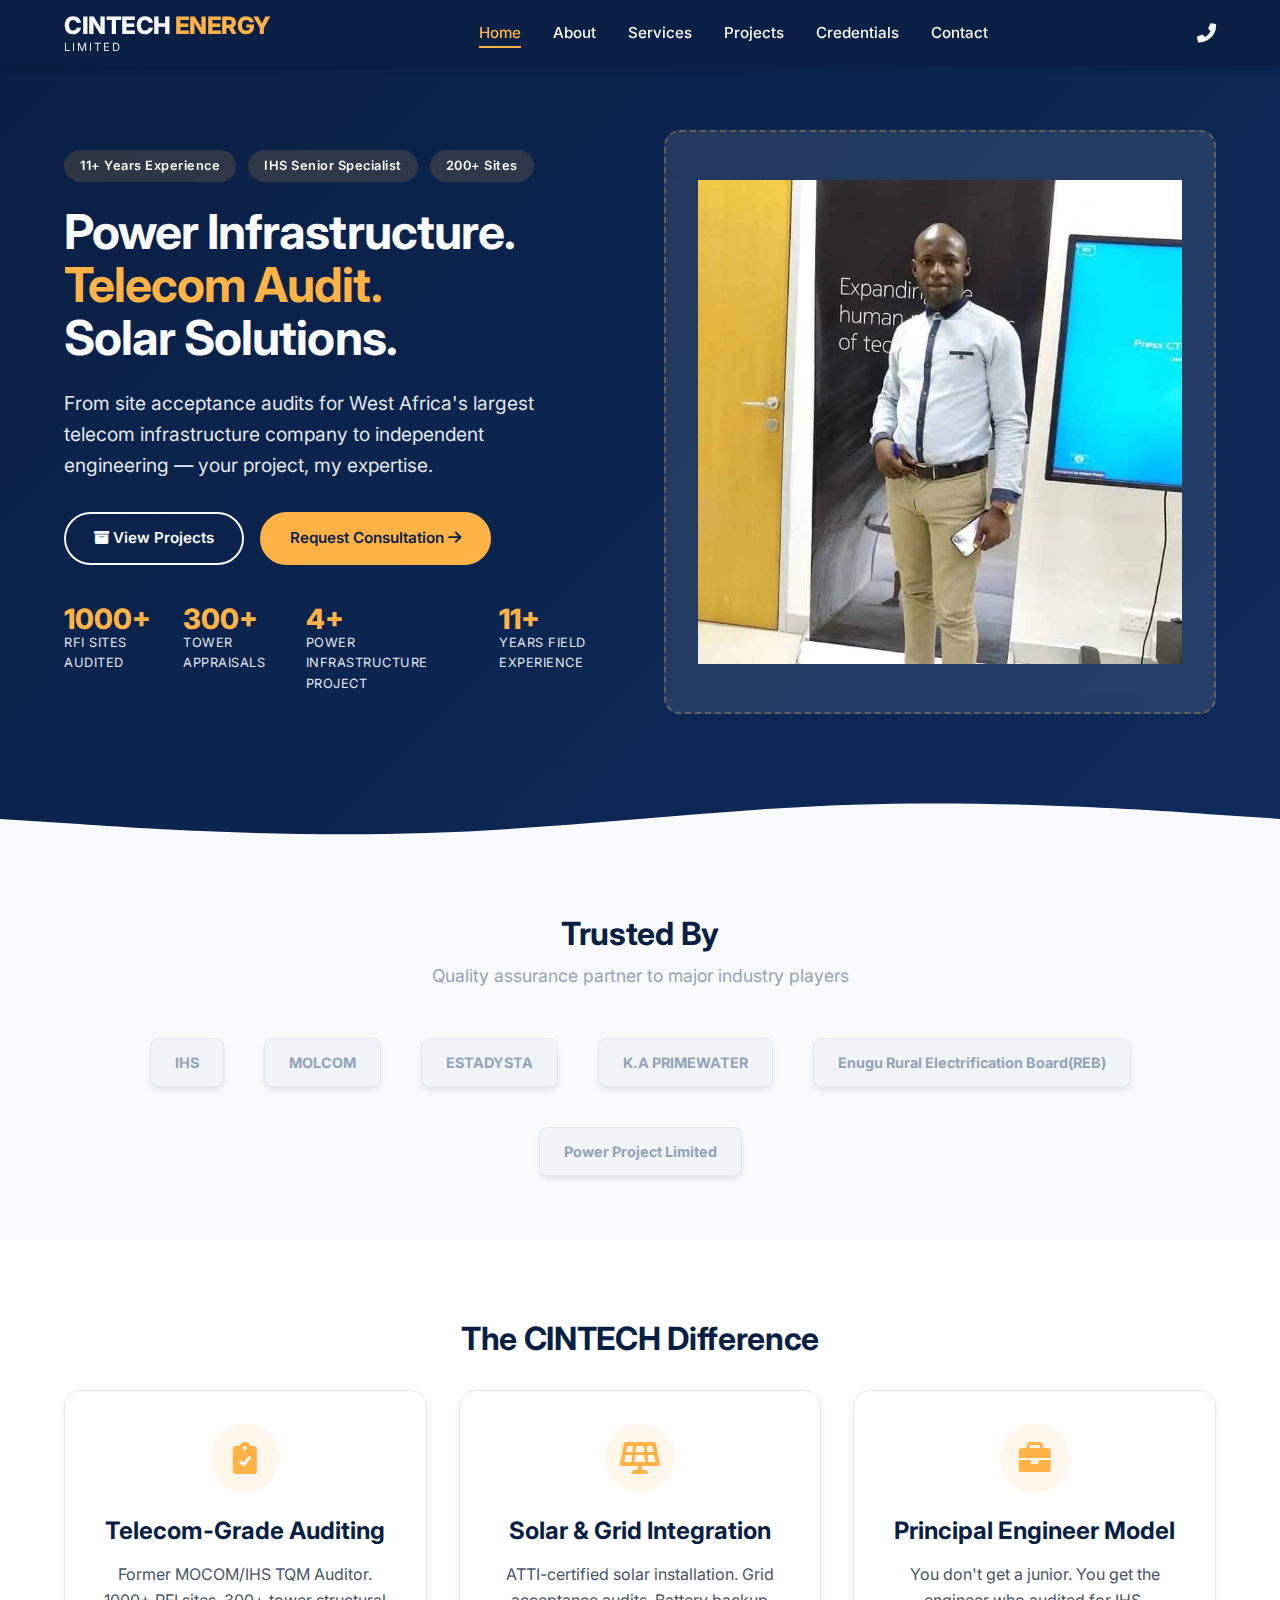
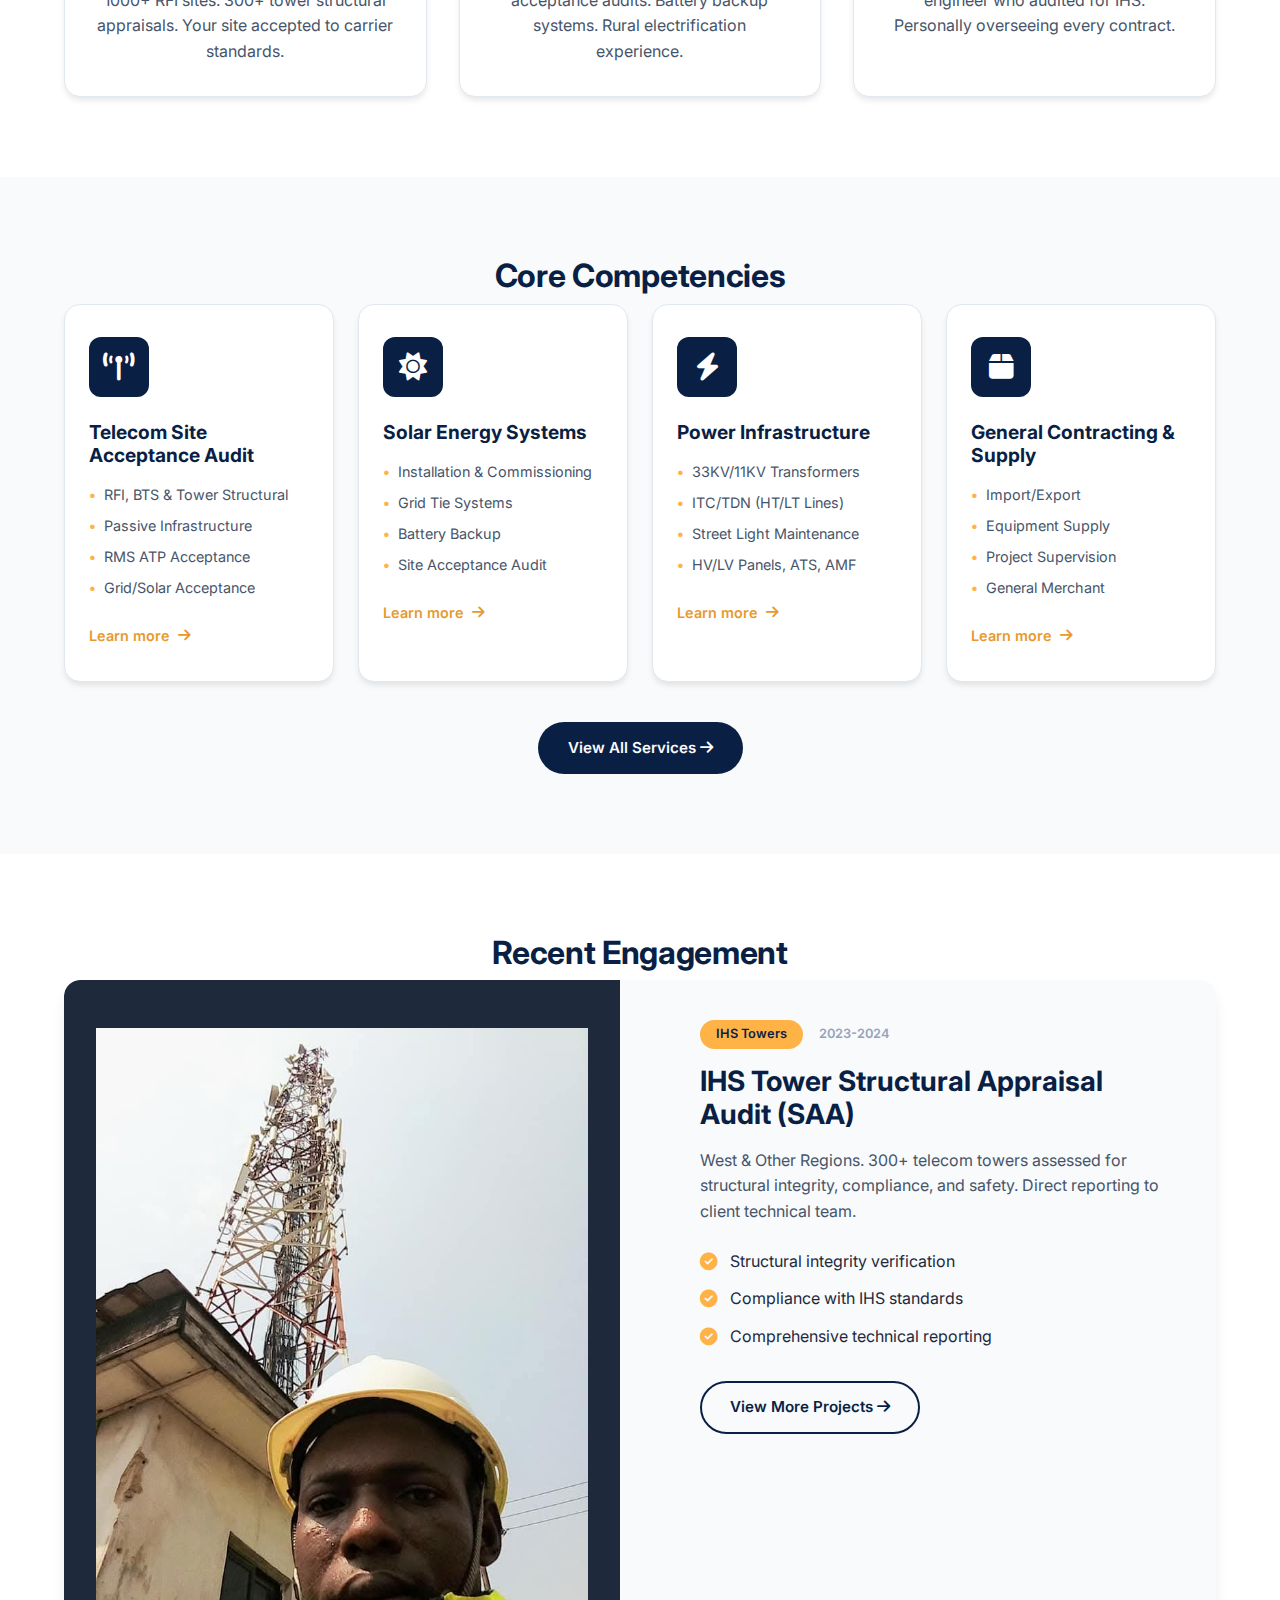
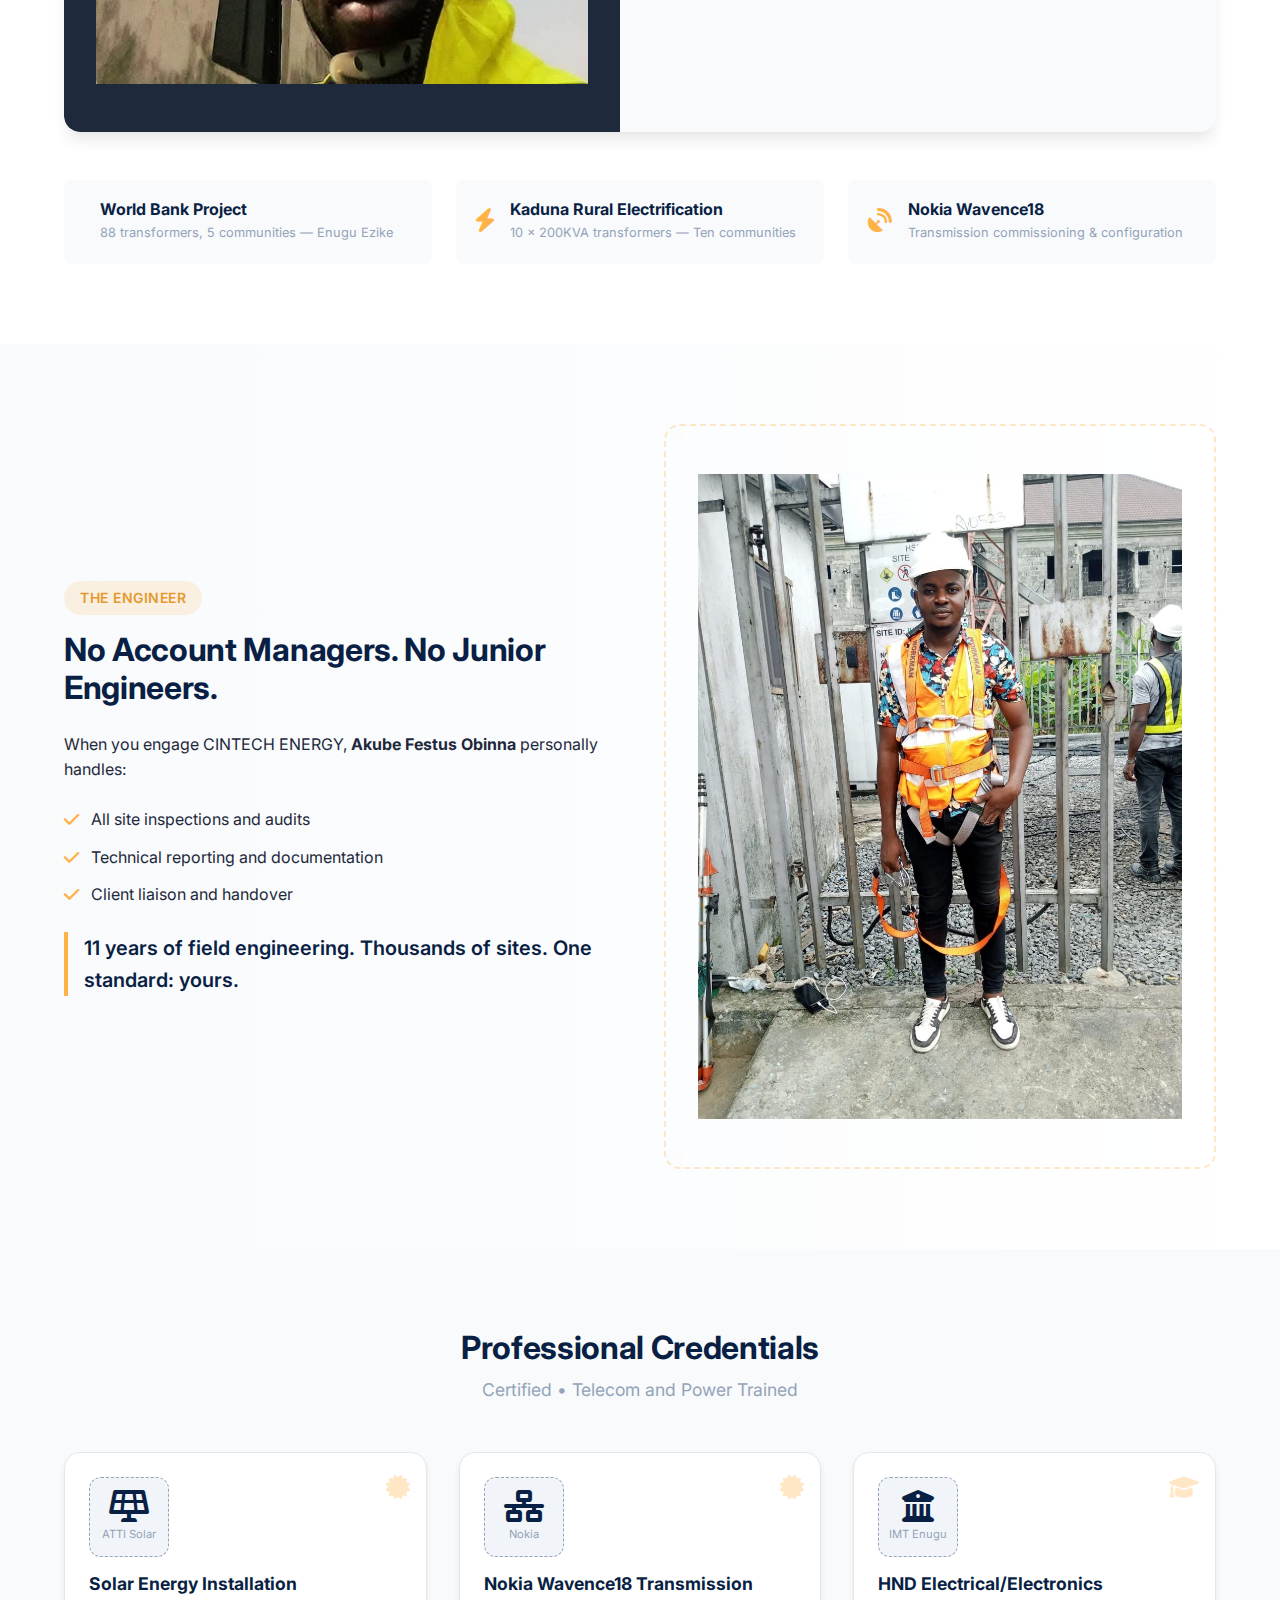
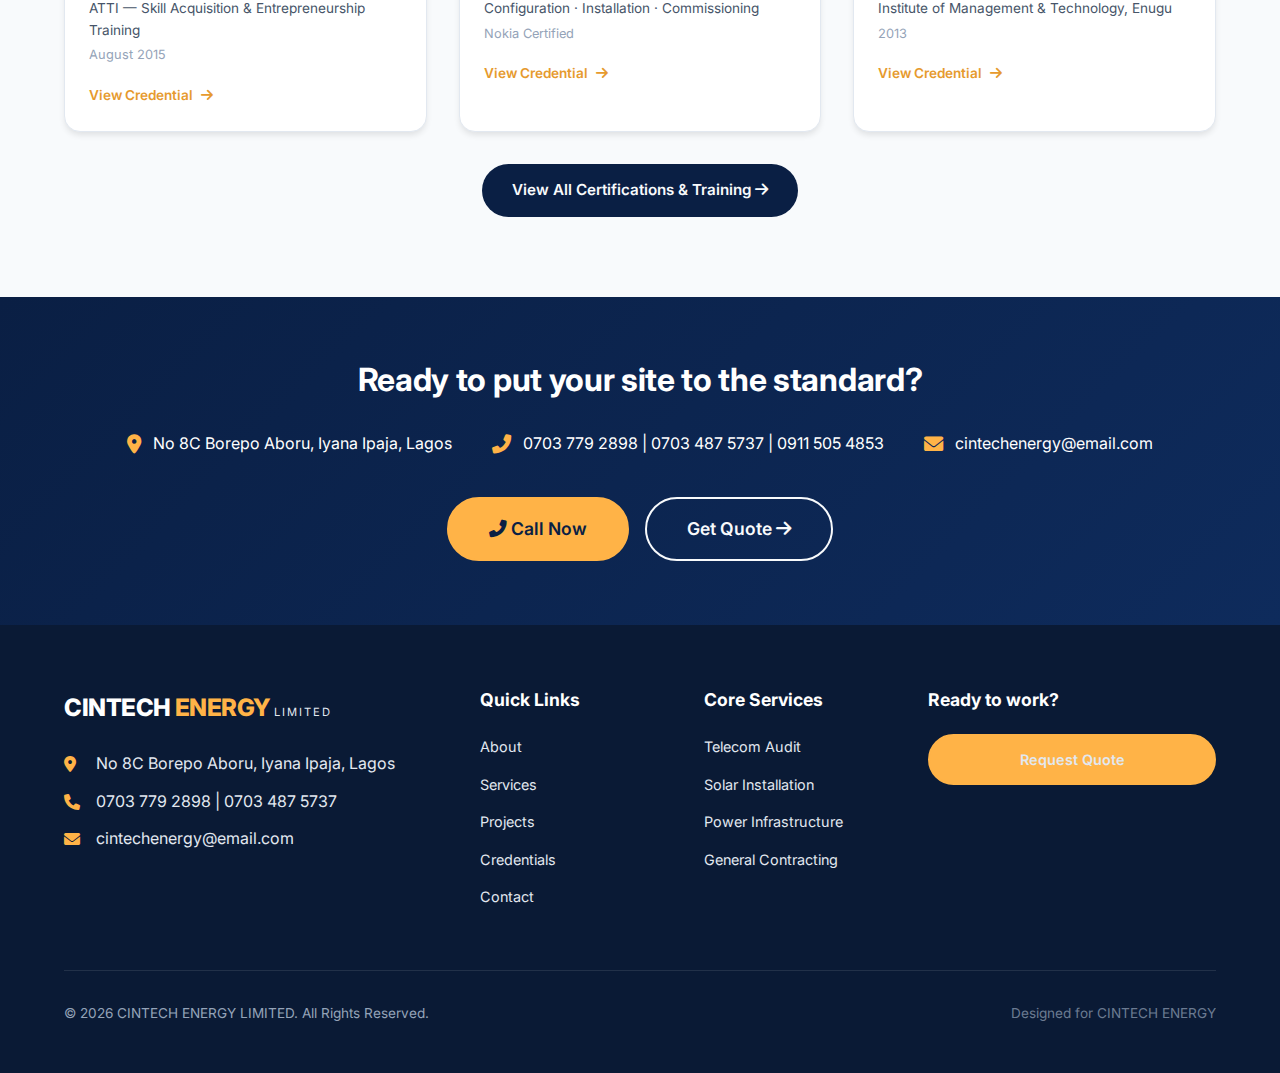
<file: index.html>
<!-- index.html -->
<!DOCTYPE html>
<html lang="en">

<head>
    <meta charset="UTF-8">
    <meta name="viewport" content="width=device-width, initial-scale=1.0, maximum-scale=5.0, user-scalable=yes">
    <title>CINTECH ENERGY LIMITED | Power Infrastructure & Telecom Audit</title>
    <meta name="description"
        content="Professional engineering services: Telecom site acceptance audit, solar installation, power infrastructure, and general contracting. Lagos-based, 8+ years experience, 3000+ sites audited.">
    <!-- CSS -->
    <link rel="stylesheet" href="css/style.css">
    <!-- Google Fonts -->
    <link href="https://fonts.googleapis.com/css2?family=Inter:wght@400;500;600;700;800&display=swap" rel="stylesheet">
    <!-- Font Awesome 6 (Free) -->
    <link rel="stylesheet" href="https://cdnjs.cloudflare.com/ajax/libs/font-awesome/6.0.0-beta3/css/all.min.css">
</head>

<body>
    <!-- PRELOADER (simple, removes instantly) -->
    <div class="preloader">
        <div class="preloader-spinner"></div>
    </div>

    <!-- NAVIGATION - Global -->
    <header class="header">
        <div class="container">
            <nav class="navbar">
                <a href="index.html" class="logo">
                    <span class="logo-text">CINTECH<span class="logo-highlight">ENERGY</span></span>
                    <span class="logo-small">LIMITED</span>
                </a>

                <!-- Desktop Navigation -->
                <ul class="nav-menu">
                    <li><a href="index.html" class="active">Home</a></li>
                    <li><a href="about.html">About</a></li>
                    <li><a href="services.html">Services</a></li>
                    <li><a href="projects.html">Projects</a></li>
                    <li><a href="credentials.html">Credentials</a></li>
                    <li><a href="contact.html">Contact</a></li>
                </ul>

                <!-- Mobile CTA + Hamburger -->
                <div class="nav-actions">
                    <a href="tel:07037792898" class="nav-call"><i class="fas fa-phone-alt"></i></a>
                    <div class="hamburger">
                        <span class="bar"></span>
                        <span class="bar"></span>
                        <span class="bar"></span>
                    </div>
                </div>
            </nav>
        </div>
    </header>

    <!-- Mobile Navigation Menu (hidden by default) -->
    <div class="mobile-nav">
        <ul class="mobile-nav-menu">
            <li><a href="index.html" class="active">Home</a></li>
            <li><a href="about.html">About</a></li>
            <li><a href="services.html">Services</a></li>
            <li><a href="projects.html">Projects</a></li>
            <li><a href="credentials.html">Credentials</a></li>
            <li><a href="contact.html">Contact</a></li>
        </ul>
        <div class="mobile-nav-contact">
            <p><i class="fas fa-map-marker-alt"></i> No 8C Borepo Aboru, Iyana Ipaja, Lagos</p>
            <p><i class="fas fa-phone"></i> 0703 779 2898 | 0703 487 5737</p>
            <div class="mobile-nav-buttons">
                <a href="contact.html" class="btn btn-primary btn-block">Request Quote</a>
            </div>
        </div>
    </div>

    <!-- MAIN CONTENT - HOME PAGE -->
    <main>
        <!-- HERO SECTION -->
        <section class="hero">
            <div class="container">
                <div class="hero-grid">
                    <div class="hero-content">
                        <div class="hero-tag">
                            <span class="pill">11+ Years Experience</span>
                            <span class="pill">IHS Senior Specialist</span>
                            <span class="pill">200+ Sites</span>
                        </div>
                        <h1>
                            Power Infrastructure.
                            <span class="text-highlight">Telecom Audit.</span>
                            Solar Solutions.
                        </h1>
                        <p class="hero-text">
                            From site acceptance audits for West Africa's largest telecom infrastructure company to
                            independent engineering — your project, my expertise.
                        </p>
                        <div class="hero-cta">
                            <a href="projects.html" class="btn btn-outline-light">
                                <i class="fas fa-archive"></i> View Projects
                            </a>
                            <a href="contact.html" class="btn btn-primary">
                                Request Consultation
                                <i class="fas fa-arrow-right"></i>
                            </a>
                        </div>
                        <div class="hero-stats">
                            <div class="stat">
                                <span class="stat-number">1000+</span>
                                <span class="stat-label"> RFI Sites Audited</span>
                            </div>
                            <div class="stat">
                                <span class="stat-number">300+</span>
                                <span class="stat-label">Tower Appraisals</span>
                            </div>
                            <div class="stat">
                                <span class="stat-number">4+</span>
                                <span class="stat-label">Power Infrastructure project</span>
                            </div>
                            <div class="stat">
                                <span class="stat-number">11+</span>
                                <span class="stat-label">Years Field Experience</span>
                            </div>
                        </div>
                    </div>
                    <div class="hero-image">
                        <!-- [INSERT IMAGE 1: Professional portrait - hard hat, telecom tower or solar field background] -->
                        <div class="image-placeholder">
                            <!-- <i class="fas fa-user-tie"></i>
                            <p>Professional Portrait</p>
                            <span>Insert hero image here</span> -->
                            <img src="./images/683fbe1f-a063-413c-bcf3-2985210c5001.JPG" alt="" srcset=""
                                style="width: 100%; height: 100%;">
                        </div>
                    </div>
                </div>
            </div>
            <div class="hero-wave">
                <svg xmlns="http://www.w3.org/2000/svg" viewBox="0 0 1440 100" preserveAspectRatio="none">
                    <path fill="#F8FAFC" fill-opacity="1"
                        d="M0,64L80,69.3C160,75,320,85,480,80C640,75,800,53,960,48C1120,43,1280,53,1360,58.7L1440,64L1440,100L1360,100C1280,100,1120,100,960,100C800,100,640,100,480,100C320,100,160,100,80,100L0,100Z">
                    </path>
                </svg>
            </div>
        </section>

        <!-- TRUST INDICATORS - Logo Cloud -->
        <section class="trusted-by">
            <div class="container">
                <h2 class="section-title">Trusted By</h2>
                <p class="section-subtitle">Quality assurance partner to major industry players</p>
                <div class="logo-cloud">
                    <!-- [INSERT LOGOS: IHS, Molcom, Estadysta, K.A Primewater, REB, Nigeria Air-force Construction] -->
                    <div class="logo-item placeholder">IHS</div>
                    <div class="logo-item placeholder">MOLCOM</div>
                    <div class="logo-item placeholder">ESTADYSTA</div>
                    <div class="logo-item placeholder">K.A PRIMEWATER</div>
                    <div class="logo-item placeholder">Enugu Rural Electrification Board(REB)</div>
                    <div class="logo-item placeholder">Power Project Limited</div>

                </div>
            </div>
        </section>

        <!-- VALUE PROPOSITION - The CINTECH Difference -->
        <section class="value-prop">
            <div class="container">
                <h2 class="section-title">The CINTECH Difference</h2>
                <div class="features-grid">
                    <div class="feature-card">
                        <div class="feature-icon">
                            <i class="fas fa-clipboard-check"></i>
                        </div>
                        <h3>Telecom-Grade Auditing</h3>
                        <p>Former MOCOM/IHS TQM Auditor. 1000+ RFI sites. 300+ tower structural appraisals. Your site
                            accepted to carrier standards.</p>
                    </div>
                    <div class="feature-card">
                        <div class="feature-icon">
                            <i class="fas fa-solar-panel"></i>
                        </div>
                        <h3>Solar & Grid Integration</h3>
                        <p>ATTI-certified solar installation. Grid acceptance audits. Battery backup systems. Rural
                            electrification experience.</p>
                    </div>
                    <div class="feature-card">
                        <div class="feature-icon">
                            <i class="fas fa-briefcase"></i>
                        </div>
                        <h3>Principal Engineer Model</h3>
                        <p>You don't get a junior. You get the engineer who audited for IHS. Personally overseeing every
                            contract.</p>
                    </div>
                </div>
            </div>
        </section>

        <!-- SERVICES SNAPSHOT -->
        <section class="services-snapshot">
            <div class="container">
                <h2 class="section-title">Core Competencies</h2>
                <div class="services-grid">
                    <div class="service-card">
                        <div class="service-icon">
                            <i class="fas fa-broadcast-tower"></i>
                        </div>
                        <h3>Telecom Site Acceptance Audit</h3>
                        <ul>
                            <li>RFI, BTS & Tower Structural</li>
                            <li>Passive Infrastructure</li>
                            <li>RMS ATP Acceptance</li>
                            <li>Grid/Solar Acceptance</li>
                        </ul>
                        <a href="services.html#telecom" class="card-link">Learn more <i
                                class="fas fa-arrow-right"></i></a>
                    </div>
                    <div class="service-card">
                        <div class="service-icon">
                            <i class="fas fa-sun"></i>
                        </div>
                        <h3>Solar Energy Systems</h3>
                        <ul>
                            <li>Installation & Commissioning</li>
                            <li>Grid Tie Systems</li>
                            <li>Battery Backup</li>
                            <li>Site Acceptance Audit</li>
                        </ul>
                        <a href="services.html#solar" class="card-link">Learn more <i
                                class="fas fa-arrow-right"></i></a>
                    </div>
                    <div class="service-card">
                        <div class="service-icon">
                            <i class="fas fa-bolt"></i>
                        </div>
                        <h3>Power Infrastructure</h3>
                        <ul>
                            <li>33KV/11KV Transformers</li>
                            <li>ITC/TDN (HT/LT Lines)</li>
                            <li>Street Light Maintenance</li>
                            <li>HV/LV Panels, ATS, AMF</li>
                        </ul>
                        <a href="services.html#power" class="card-link">Learn more <i
                                class="fas fa-arrow-right"></i></a>
                    </div>
                    <div class="service-card">
                        <div class="service-icon">
                            <i class="fas fa-box"></i>
                        </div>
                        <h3>General Contracting & Supply</h3>
                        <ul>
                            <li>Import/Export</li>
                            <li>Equipment Supply</li>
                            <li>Project Supervision</li>
                            <li>General Merchant</li>
                        </ul>
                        <a href="services.html#contracting" class="card-link">Learn more <i
                                class="fas fa-arrow-right"></i></a>
                    </div>
                </div>
                <div class="section-cta">
                    <a href="services.html" class="btn btn-secondary">View All Services <i
                            class="fas fa-arrow-right"></i></a>
                </div>
            </div>
        </section>

        <!-- FEATURED PROJECT -->
        <section class="featured-project">
            <div class="container">
                <h2 class="section-title">Recent Engagement</h2>
                <div class="project-featured-card">
                    <div class="project-featured-image">
                        <!-- [INSERT IMAGE 2: Wide shot of telecom tower, or him with clipboard at site] -->
                        <div class="image-placeholder">
                            <img src="./images/f8ca9409-867c-4f38-b367-d7307851a0da.JPG" alt="" srcset=""
                                style="width: 100%; height: 100%;">
                        </div>
                    </div>
                    <div class="project-featured-content">
                        <div class="project-meta">
                            <span class="project-client">IHS Towers</span>
                            <span class="project-year">2023-2024</span>
                        </div>
                        <h3>IHS Tower Structural Appraisal Audit (SAA)</h3>
                        <p>West & Other Regions. 300+ telecom towers assessed for structural integrity, compliance, and
                            safety. Direct reporting to client technical team.</p>
                        <div class="project-highlights">
                            <div class="highlight">
                                <i class="fas fa-check-circle"></i>
                                <span>Structural integrity verification</span>
                            </div>
                            <div class="highlight">
                                <i class="fas fa-check-circle"></i>
                                <span>Compliance with IHS standards</span>
                            </div>
                            <div class="highlight">
                                <i class="fas fa-check-circle"></i>
                                <span>Comprehensive technical reporting</span>
                            </div>
                        </div>
                        <a href="projects.html" class="btn btn-outline">View More Projects <i
                                class="fas fa-arrow-right"></i></a>
                    </div>
                </div>

                <!-- Additional Projects Preview -->
                <div class="projects-preview">
                    <div class="project-mini-card">
                        <div class="mini-icon"><i class="fas fa-tower-cell"></i></div>
                        <div class="mini-content">
                            <h4>World Bank Project</h4>
                            <p>88 transformers, 5 communities — Enugu Ezike</p>
                        </div>
                    </div>
                    <div class="project-mini-card">
                        <div class="mini-icon"><i class="fas fa-bolt"></i></div>
                        <div class="mini-content">
                            <h4>Kaduna Rural Electrification</h4>
                            <p>10 x 200KVA transformers — Ten communities</p>
                        </div>
                    </div>
                    <div class="project-mini-card">
                        <div class="mini-icon"><i class="fas fa-satellite-dish"></i></div>
                        <div class="mini-content">
                            <h4>Nokia Wavence18</h4>
                            <p>Transmission commissioning & configuration</p>
                        </div>
                    </div>
                </div>
            </div>
        </section>

        <!-- PRINCIPAL ENGINEER SECTION -->
        <section class="principal">
            <div class="container">
                <div class="principal-grid">
                    <div class="principal-content">
                        <span class="section-tag">The Engineer</span>
                        <h2>No Account Managers. No Junior Engineers.</h2>
                        <div class="principal-text">
                            <p>When you engage CINTECH ENERGY, <strong>Akube Festus Obinna</strong> personally handles:
                            </p>
                            <ul class="check-list">
                                <li><i class="fas fa-check"></i> All site inspections and audits</li>
                                <li><i class="fas fa-check"></i> Technical reporting and documentation</li>
                                <li><i class="fas fa-check"></i> Client liaison and handover</li>
                            </ul>
                            <p class="highlight-text">11 years of field engineering. Thousands of sites. One standard:
                                yours.</p>
                        </div>
                    </div>
                    <div class="principal-image">
                        <!-- [INSERT IMAGE 3: Action shot - him pointing at equipment, checking panels, or with team] -->
                        <div class="image-placeholder">
                            <img src="./images/ffb4d0a7-cdda-424f-8fdd-9e6890356b71.JPG" alt="" srcset=""
                                style="width: 100%; height: 100%;">
                        </div>
                    </div>
                </div>
            </div>
        </section>

        <!-- CREDENTIALS HIGHLIGHT - CERTIFICATES GALLERY -->
        <section class="certificates-home">
            <div class="container">
                <div class="section-header">
                    <h2 class="section-title">Professional Credentials</h2>
                    <p class="section-subtitle"> Certified • Telecom and Power Trained</p>
                </div>

                <div class="certificates-grid">
                    <!-- Certificate 1 - Solar -->
                    <div class="cert-card">
                        <div class="cert-icon">
                            <i class="fas fa-certificate"></i>
                        </div>
                        <div class="cert-image-placeholder-small">
                            <!-- [INSERT CERTIFICATE 1: ATTI Solar Energy Certificate] -->
                            <div class="placeholder-thumb">
                                <i class="fas fa-solar-panel"></i>
                                <span>ATTI Solar</span>
                            </div>
                        </div>
                        <div class="cert-content">
                            <h3>Solar Energy Installation</h3>
                            <p class="cert-issuer">ATTI — Skill Acquisition & Entrepreneurship Training</p>
                            <p class="cert-meta">August 2015</p>
                            <a href="credentials.html#solar-cert" class="cert-link">View Credential <i
                                    class="fas fa-arrow-right"></i></a>
                        </div>
                    </div>

                    <!-- Certificate 2 - Nokia -->
                    <div class="cert-card">
                        <div class="cert-icon">
                            <i class="fas fa-certificate"></i>
                        </div>
                        <div class="cert-image-placeholder-small">
                            <!-- [INSERT CERTIFICATE 2: Nokia Wavence18 Certificate] -->
                            <div class="placeholder-thumb">
                                <i class="fas fa-network-wired"></i>
                                <span>Nokia</span>
                            </div>
                        </div>
                        <div class="cert-content">
                            <h3>Nokia Wavence18 Transmission</h3>
                            <p class="cert-issuer">Configuration · Installation · Commissioning</p>
                            <p class="cert-meta">Nokia Certified</p>
                            <a href="credentials.html#nokia-cert" class="cert-link">View Credential <i
                                    class="fas fa-arrow-right"></i></a>
                        </div>
                    </div>

                    <!-- Certificate 3 - HND -->
                    <div class="cert-card">
                        <div class="cert-icon">
                            <i class="fas fa-graduation-cap"></i>
                        </div>
                        <div class="cert-image-placeholder-small">
                            <!-- [INSERT CERTIFICATE 3: HND Diploma] -->
                            <div class="placeholder-thumb">
                                <i class="fas fa-university"></i>
                                <span>IMT Enugu</span>
                            </div>
                        </div>
                        <div class="cert-content">
                            <h3>HND Electrical/Electronics</h3>
                            <p class="cert-issuer">Institute of Management & Technology, Enugu</p>
                            <p class="cert-meta">2013</p>
                            <a href="credentials.html#academic" class="cert-link">View Credential <i
                                    class="fas fa-arrow-right"></i></a>
                        </div>
                    </div>
                </div>

                <div class="section-cta">
                    <a href="credentials.html" class="btn btn-secondary">View All Certifications & Training <i
                            class="fas fa-arrow-right"></i></a>
                </div>
            </div>
        </section>

        <!-- CONTACT BAND -->
        <section class="contact-band">
            <div class="container">
                <div class="contact-band-content">
                    <h2>Ready to put your site to the standard?</h2>
                    <div class="contact-details">
                        <div class="contact-item">
                            <i class="fas fa-map-marker-alt"></i>
                            <p>No 8C Borepo Aboru, Iyana Ipaja, Lagos</p>
                        </div>
                        <div class="contact-item">
                            <i class="fas fa-phone-alt"></i>
                            <p>0703 779 2898 | 0703 487 5737 | 0911 505 4853</p>
                        </div>
                        <div class="contact-item">
                            <i class="fas fa-envelope"></i>
                            <p>cintechenergy@email.com</p>
                        </div>
                    </div>
                    <div class="contact-band-cta">
                        <a href="tel:07037792898" class="btn btn-primary btn-large">
                            <i class="fas fa-phone-alt"></i> Call Now
                        </a>
                        <a href="contact.html" class="btn btn-outline-light btn-large">
                            Get Quote <i class="fas fa-arrow-right"></i>
                        </a>
                    </div>
                </div>
            </div>
        </section>
    </main>

    <!-- FOOTER -->
    <footer class="footer">
        <div class="container">
            <div class="footer-grid">
                <div class="footer-info">
                    <a href="index.html" class="footer-logo">
                        <span class="logo-text">CINTECH<span class="logo-highlight">ENERGY</span></span>
                        <span class="logo-small">LIMITED</span>
                    </a>
                    <p class="footer-address">
                        <i class="fas fa-map-marker-alt"></i> No 8C Borepo Aboru, Iyana Ipaja, Lagos
                    </p>
                    <p class="footer-phone">
                        <i class="fas fa-phone"></i> 0703 779 2898 | 0703 487 5737
                    </p>
                    <p class="footer-email">
                        <i class="fas fa-envelope"></i>
                        cintechenergy@email.com
                    </p>
                </div>

                <div class="footer-links">
                    <h4>Quick Links</h4>
                    <ul>
                        <li><a href="about.html">About</a></li>
                        <li><a href="services.html">Services</a></li>
                        <li><a href="projects.html">Projects</a></li>
                        <li><a href="credentials.html">Credentials</a></li>
                        <li><a href="contact.html">Contact</a></li>
                    </ul>
                </div>

                <div class="footer-services">
                    <h4>Core Services</h4>
                    <ul>
                        <li><a href="services.html#telecom">Telecom Audit</a></li>
                        <li><a href="services.html#solar">Solar Installation</a></li>
                        <li><a href="services.html#power">Power Infrastructure</a></li>
                        <li><a href="services.html#contracting">General Contracting</a></li>
                    </ul>
                </div>

                <div class="footer-cta">
                    <h4>Ready to work?</h4>
                    <a href="contact.html" class="btn btn-primary btn-block">Request Quote</a>
                    <!-- <p class="footer-rc">RC Number: [INSERT RC NUMBER]</p> -->
                </div>
            </div>

            <div class="footer-bottom">
                <p>&copy; 2026 CINTECH ENERGY LIMITED. All Rights Reserved.</p>
                <p class="developer-credit">Designed for CINTECH ENERGY</p>
            </div>
        </div>
    </footer>

    <!-- JavaScript -->
    <script src="js/main.js"></script>
</body>

</html>
</file>
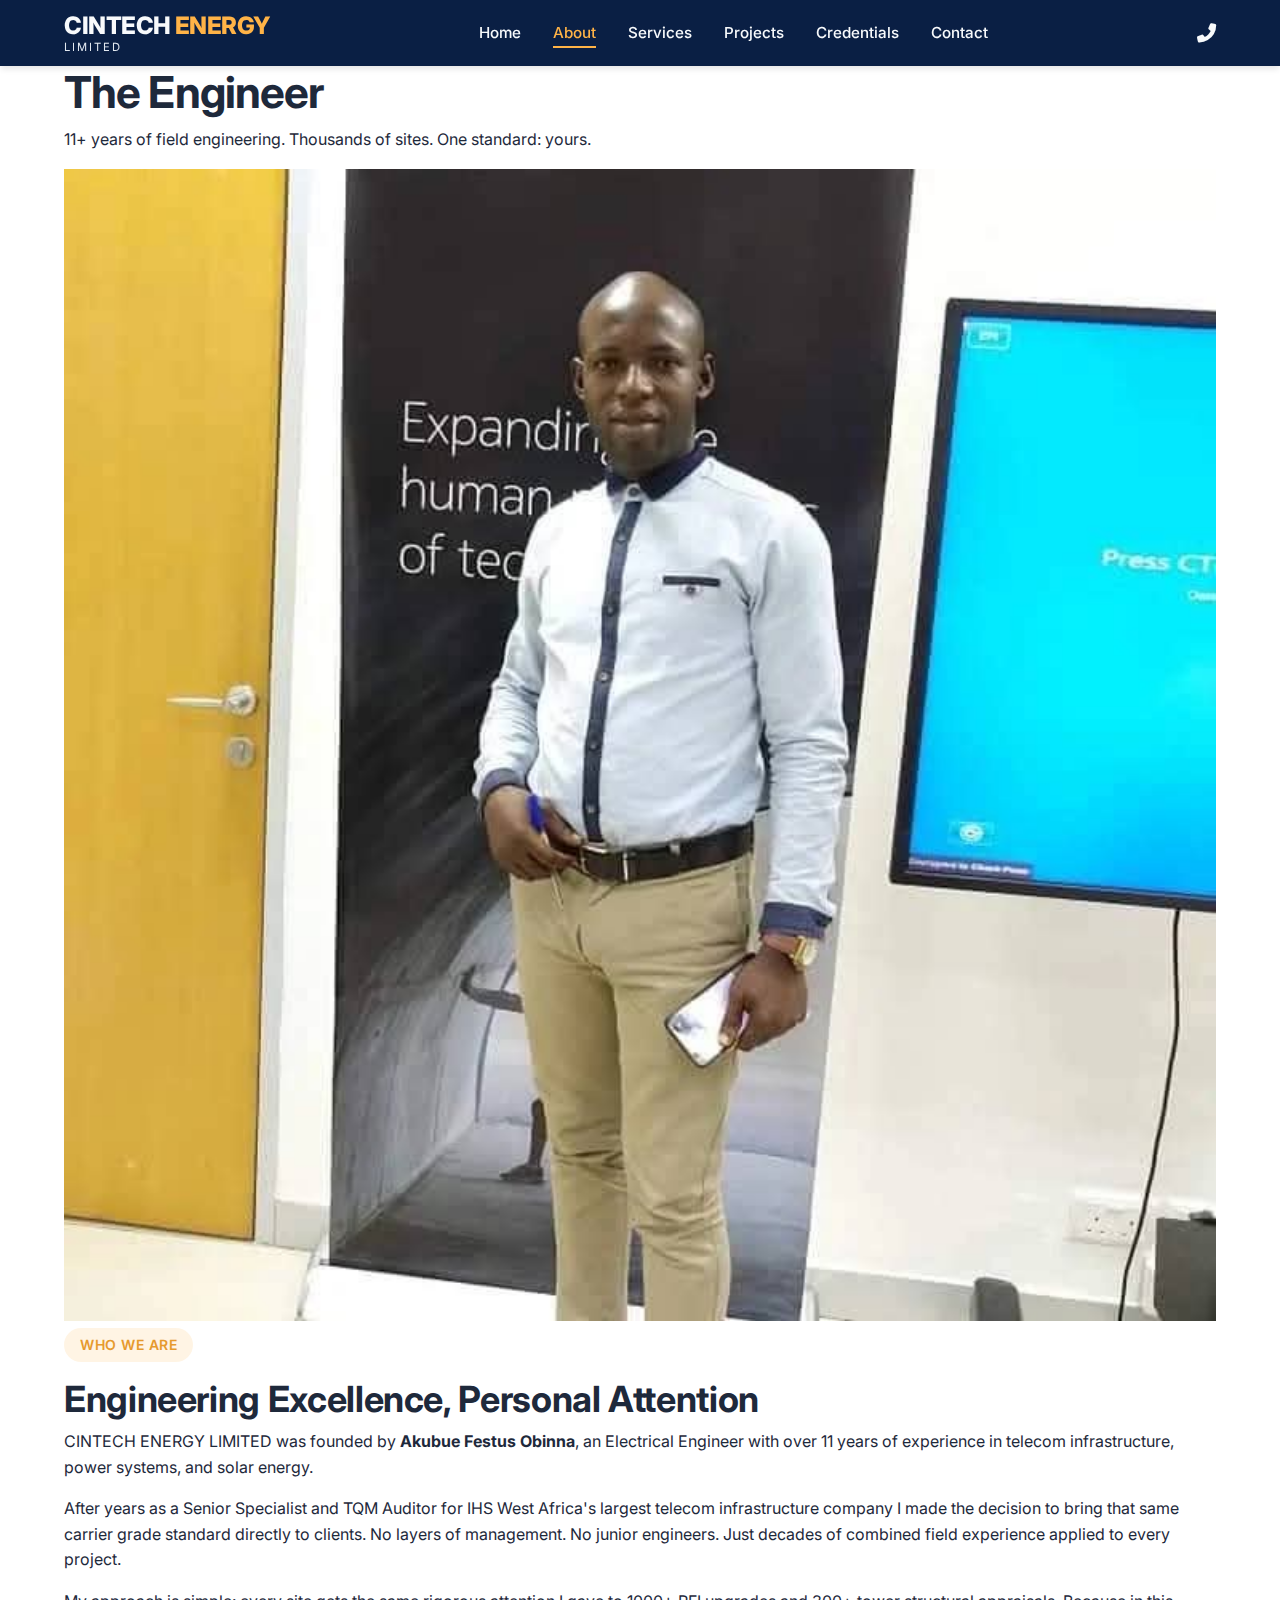
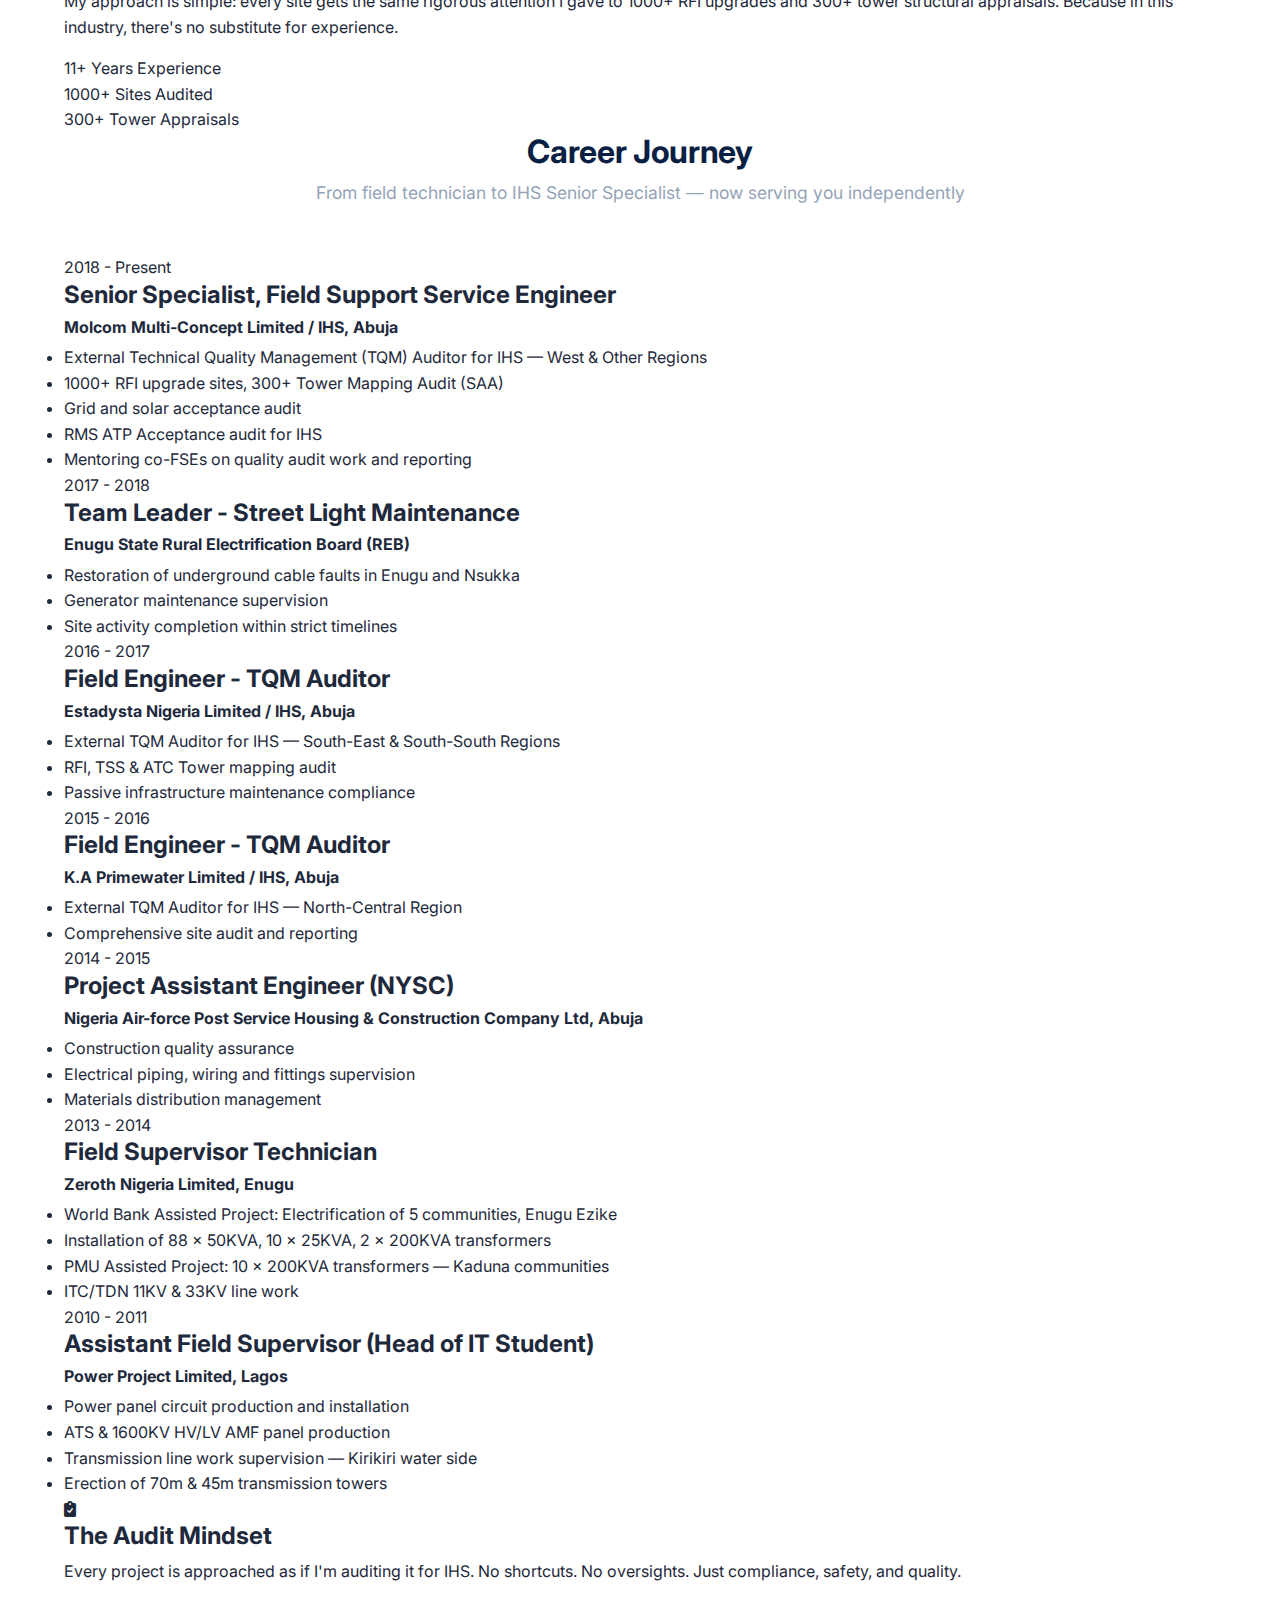
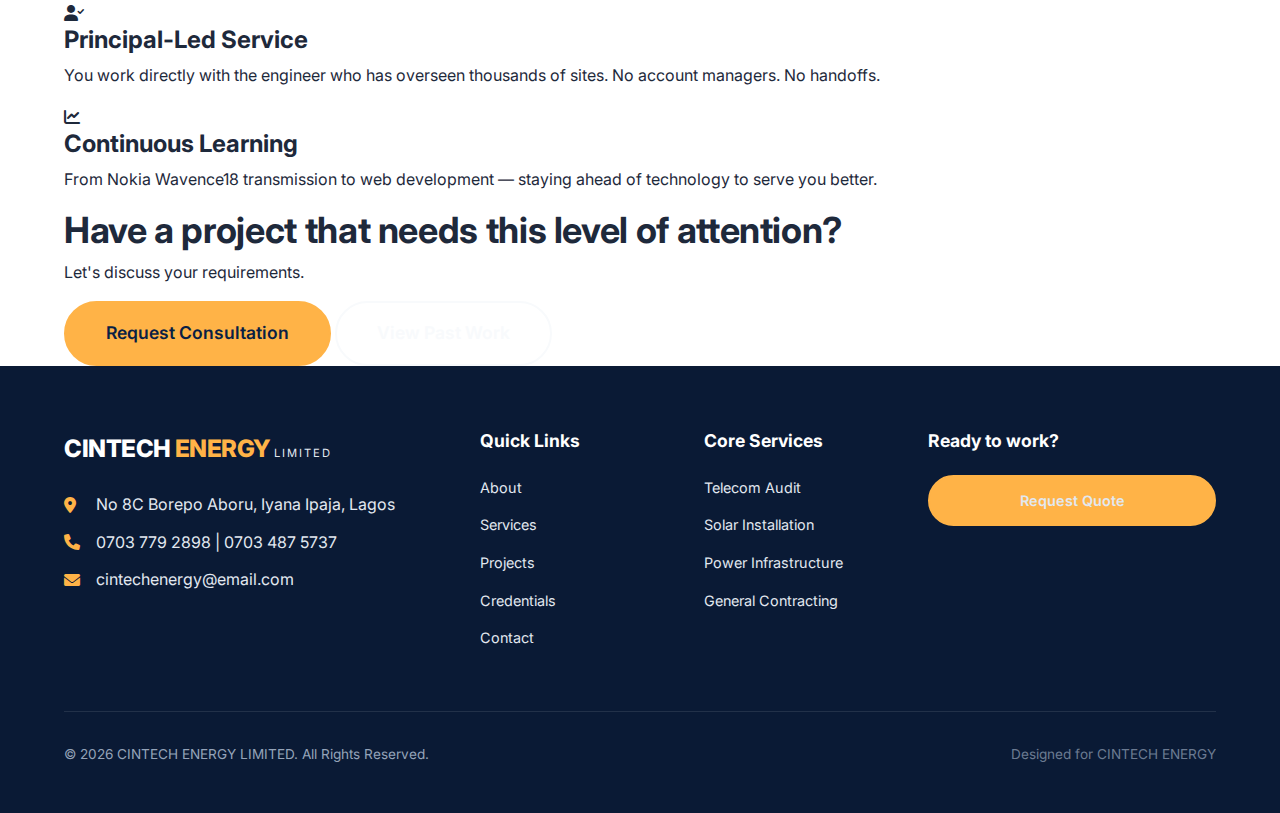
<file: about.html>
<!-- about.html -->
<!DOCTYPE html>
<html lang="en">

<head>
    <meta charset="UTF-8">
    <meta name="viewport" content="width=device-width, initial-scale=1.0, maximum-scale=5.0, user-scalable=yes">
    <title>About - CINTECH ENERGY LIMITED | Engineer Profile</title>
    <meta name="description"
        content="Meet the engineer behind CINTECH ENERGY. 8+ years experience, IHS Senior Specialist, 3000+ sites audited. Electrical Engineering graduate, ATTI Solar Certified.">
    <!-- CSS -->
    <link rel="stylesheet" href="css/style.css">
    <!-- Google Fonts -->
    <link href="https://fonts.googleapis.com/css2?family=Inter:wght@400;500;600;700;800&display=swap" rel="stylesheet">
    <!-- Font Awesome 6 -->
    <link rel="stylesheet" href="https://cdnjs.cloudflare.com/ajax/libs/font-awesome/6.0.0-beta3/css/all.min.css">
</head>

<body>
    <!-- NAVIGATION - Same as index -->
    <header class="header">
        <div class="container">
            <nav class="navbar">
                <a href="index.html" class="logo">
                    <span class="logo-text">CINTECH<span class="logo-highlight">ENERGY</span></span>
                    <span class="logo-small">LIMITED</span>
                </a>
                <ul class="nav-menu">
                    <li><a href="index.html">Home</a></li>
                    <li><a href="about.html" class="active">About</a></li>
                    <li><a href="services.html">Services</a></li>
                    <li><a href="projects.html">Projects</a></li>
                    <li><a href="credentials.html">Credentials</a></li>
                    <li><a href="contact.html">Contact</a></li>
                </ul>
                <div class="nav-actions">
                    <a href="tel:07037792898" class="nav-call"><i class="fas fa-phone-alt"></i></a>
                    <div class="hamburger">
                        <span class="bar"></span>
                        <span class="bar"></span>
                        <span class="bar"></span>
                    </div>
                </div>
            </nav>
        </div>
    </header>

    <!-- Mobile Navigation -->
    <div class="mobile-nav">
        <ul class="mobile-nav-menu">
            <li><a href="index.html">Home</a></li>
            <li><a href="about.html" class="active">About</a></li>
            <li><a href="services.html">Services</a></li>
            <li><a href="projects.html">Projects</a></li>
            <li><a href="credentials.html">Credentials</a></li>
            <li><a href="contact.html">Contact</a></li>
        </ul>
        <div class="mobile-nav-contact">
            <p><i class="fas fa-map-marker-alt"></i> No 8C Borepo Aboru, Iyana Ipaja, Lagos</p>
            <p><i class="fas fa-phone"></i> 0703 779 2898 | 0703 487 5737</p>
            <div class="mobile-nav-buttons">
                <a href="contact.html" class="btn btn-primary btn-block">Request Quote</a>
            </div>
        </div>
    </div>

    <main>
        <!-- PAGE HERO - About -->
        <section class="page-hero">
            <div class="container">
                <div class="page-hero-content">
                    <h1>The Engineer</h1>
                    <p class="page-hero-text">11+ years of field engineering. Thousands of sites. One standard: yours.
                    </p>
                </div>
            </div>
        </section>

        <!-- BIO SECTION -->
        <section class="bio">
            <div class="container">
                <div class="bio-grid">
                    <div class="bio-image">
                        <!-- [INSERT IMAGE: Professional portrait - formal or on-site] -->
                        <!-- <div class="image-placeholder">
                            <i class="fas fa-user-tie"></i>
                            <p>Akubue Festus Obinna</p>
                            <span>Principal Engineer</span>
                        </div> -->
                        <img src="./images/683fbe1f-a063-413c-bcf3-2985210c5001.JPG" alt="" srcset=""
                            style="width: 100%; height: 100%;">
                    </div>
                    <div class="bio-content">
                        <span class="section-tag">Who We Are</span>
                        <h2>Engineering Excellence, Personal Attention</h2>
                        <p class="lead">CINTECH ENERGY LIMITED was founded by <strong>Akubue Festus Obinna</strong>, an
                            Electrical Engineer with over 11 years of experience in telecom infrastructure, power
                            systems, and solar energy.</p>
                        <p>After years as a Senior Specialist and TQM Auditor for IHS West Africa's largest telecom
                            infrastructure company I made the decision to bring that same carrier grade standard
                            directly to clients. No layers of management. No junior engineers. Just decades of combined
                            field experience applied to every project.</p>
                        <p>My approach is simple: every site gets the same rigorous attention I gave to 1000+ RFI
                            upgrades and 300+ tower structural appraisals. Because in this industry, there's no
                            substitute for experience.</p>

                        <div class="bio-stats">
                            <div class="bio-stat-item">
                                <span class="bio-stat-number">11+</span>
                                <span class="bio-stat-label">Years Experience</span>
                            </div>
                            <div class="bio-stat-item">
                                <span class="bio-stat-number">1000+</span>
                                <span class="bio-stat-label">Sites Audited</span>
                            </div>
                            <div class="bio-stat-item">
                                <span class="bio-stat-number">300+</span>
                                <span class="bio-stat-label">Tower Appraisals</span>
                            </div>
                        </div>
                    </div>
                </div>
            </div>
        </section>

        <!-- CAREER TIMELINE -->
        <section class="timeline-section">
            <div class="container">
                <h2 class="section-title">Career Journey</h2>
                <p class="section-subtitle">From field technician to IHS Senior Specialist — now serving you
                    independently</p>

                <div class="timeline">
                    <!-- Timeline Item 1 -->
                    <div class="timeline-item">
                        <div class="timeline-dot"></div>
                        <div class="timeline-date">
                            <span class="year">2018 - Present</span>
                        </div>
                        <div class="timeline-content">
                            <h3>Senior Specialist, Field Support Service Engineer</h3>
                            <h4>Molcom Multi-Concept Limited / IHS, Abuja</h4>
                            <ul>
                                <li>External Technical Quality Management (TQM) Auditor for IHS — West & Other Regions
                                </li>
                                <li>1000+ RFI upgrade sites, 300+ Tower Mapping Audit (SAA)</li>
                                <li>Grid and solar acceptance audit</li>
                                <li>RMS ATP Acceptance audit for IHS</li>
                                <li>Mentoring co-FSEs on quality audit work and reporting</li>
                            </ul>
                        </div>
                    </div>

                    <!-- Timeline Item 2 -->
                    <div class="timeline-item">
                        <div class="timeline-dot"></div>
                        <div class="timeline-date">
                            <span class="year">2017 - 2018</span>
                        </div>
                        <div class="timeline-content">
                            <h3>Team Leader - Street Light Maintenance</h3>
                            <h4>Enugu State Rural Electrification Board (REB)</h4>
                            <ul>
                                <li>Restoration of underground cable faults in Enugu and Nsukka</li>
                                <li>Generator maintenance supervision</li>
                                <li>Site activity completion within strict timelines</li>
                            </ul>
                        </div>
                    </div>

                    <!-- Timeline Item 3 -->
                    <div class="timeline-item">
                        <div class="timeline-dot"></div>
                        <div class="timeline-date">
                            <span class="year">2016 - 2017</span>
                        </div>
                        <div class="timeline-content">
                            <h3>Field Engineer - TQM Auditor</h3>
                            <h4>Estadysta Nigeria Limited / IHS, Abuja</h4>
                            <ul>
                                <li>External TQM Auditor for IHS — South-East & South-South Regions</li>
                                <li>RFI, TSS & ATC Tower mapping audit</li>
                                <li>Passive infrastructure maintenance compliance</li>
                            </ul>
                        </div>
                    </div>

                    <!-- Timeline Item 4 -->
                    <div class="timeline-item">
                        <div class="timeline-dot"></div>
                        <div class="timeline-date">
                            <span class="year">2015 - 2016</span>
                        </div>
                        <div class="timeline-content">
                            <h3>Field Engineer - TQM Auditor</h3>
                            <h4>K.A Primewater Limited / IHS, Abuja</h4>
                            <ul>
                                <li>External TQM Auditor for IHS — North-Central Region</li>
                                <li>Comprehensive site audit and reporting</li>
                            </ul>
                        </div>
                    </div>

                    <!-- Timeline Item 5 -->
                    <div class="timeline-item">
                        <div class="timeline-dot"></div>
                        <div class="timeline-date">
                            <span class="year">2014 - 2015</span>
                        </div>
                        <div class="timeline-content">
                            <h3>Project Assistant Engineer (NYSC)</h3>
                            <h4>Nigeria Air-force Post Service Housing & Construction Company Ltd, Abuja</h4>
                            <ul>
                                <li>Construction quality assurance</li>
                                <li>Electrical piping, wiring and fittings supervision</li>
                                <li>Materials distribution management</li>
                            </ul>
                        </div>
                    </div>

                    <!-- Timeline Item 6 -->
                    <div class="timeline-item">
                        <div class="timeline-dot"></div>
                        <div class="timeline-date">
                            <span class="year">2013 - 2014</span>
                        </div>
                        <div class="timeline-content">
                            <h3>Field Supervisor Technician</h3>
                            <h4>Zeroth Nigeria Limited, Enugu</h4>
                            <ul>
                                <li>World Bank Assisted Project: Electrification of 5 communities, Enugu Ezike</li>
                                <li>Installation of 88 x 50KVA, 10 x 25KVA, 2 x 200KVA transformers</li>
                                <li>PMU Assisted Project: 10 x 200KVA transformers — Kaduna communities</li>
                                <li>ITC/TDN 11KV & 33KV line work</li>
                            </ul>
                        </div>
                    </div>

                    <!-- Timeline Item 7 -->
                    <div class="timeline-item">
                        <div class="timeline-dot"></div>
                        <div class="timeline-date">
                            <span class="year">2010 - 2011</span>
                        </div>
                        <div class="timeline-content">
                            <h3>Assistant Field Supervisor (Head of IT Student)</h3>
                            <h4>Power Project Limited, Lagos</h4>
                            <ul>
                                <li>Power panel circuit production and installation</li>
                                <li>ATS & 1600KV HV/LV AMF panel production</li>
                                <li>Transmission line work supervision — Kirikiri water side</li>
                                <li>Erection of 70m & 45m transmission towers</li>
                            </ul>
                        </div>
                    </div>
                </div>
            </div>
        </section>

        <!-- PHILOSOPHY / APPROACH -->
        <section class="philosophy">
            <div class="container">
                <div class="philosophy-grid">
                    <div class="philosophy-card">
                        <i class="fas fa-clipboard-check"></i>
                        <h3>The Audit Mindset</h3>
                        <p>Every project is approached as if I'm auditing it for IHS. No shortcuts. No oversights. Just
                            compliance, safety, and quality.</p>
                    </div>
                    <div class="philosophy-card">
                        <i class="fas fa-user-check"></i>
                        <h3>Principal-Led Service</h3>
                        <p>You work directly with the engineer who has overseen thousands of sites. No account managers.
                            No handoffs.</p>
                    </div>
                    <div class="philosophy-card">
                        <i class="fas fa-chart-line"></i>
                        <h3>Continuous Learning</h3>
                        <p>From Nokia Wavence18 transmission to web development — staying ahead of technology to serve
                            you better.</p>
                    </div>
                </div>
            </div>
        </section>

        <!-- CTA BAND -->
        <section class="cta-band">
            <div class="container">
                <div class="cta-content">
                    <h2>Have a project that needs this level of attention?</h2>
                    <p>Let's discuss your requirements.</p>
                    <div class="cta-buttons">
                        <a href="contact.html" class="btn btn-primary btn-large">Request Consultation</a>
                        <a href="projects.html" class="btn btn-outline-light btn-large">View Past Work</a>
                    </div>
                </div>
            </div>
        </section>
    </main>

    <!-- FOOTER -->
    <footer class="footer">
        <div class="container">
            <div class="footer-grid">
                <div class="footer-info">
                    <a href="index.html" class="footer-logo">
                        <span class="logo-text">CINTECH<span class="logo-highlight">ENERGY</span></span>
                        <span class="logo-small">LIMITED</span>
                    </a>
                    <p class="footer-address">
                        <i class="fas fa-map-marker-alt"></i> No 8C Borepo Aboru, Iyana Ipaja, Lagos
                    </p>
                    <p class="footer-phone">
                        <i class="fas fa-phone"></i> 0703 779 2898 | 0703 487 5737
                    </p>
                    <p class="footer-email">
                        <i class="fas fa-envelope"></i> cintechenergy@email.com
                    </p>
                </div>

                <div class="footer-links">
                    <h4>Quick Links</h4>
                    <ul>
                        <li><a href="about.html">About</a></li>
                        <li><a href="services.html">Services</a></li>
                        <li><a href="projects.html">Projects</a></li>
                        <li><a href="credentials.html">Credentials</a></li>
                        <li><a href="contact.html">Contact</a></li>
                    </ul>
                </div>

                <div class="footer-services">
                    <h4>Core Services</h4>
                    <ul>
                        <li><a href="services.html#telecom">Telecom Audit</a></li>
                        <li><a href="services.html#solar">Solar Installation</a></li>
                        <li><a href="services.html#power">Power Infrastructure</a></li>
                        <li><a href="services.html#contracting">General Contracting</a></li>
                    </ul>
                </div>

                <div class="footer-cta">
                    <h4>Ready to work?</h4>
                    <a href="contact.html" class="btn btn-primary btn-block">Request Quote</a>
                    <!-- <p class="footer-rc">RC Number: [INSERT RC NUMBER]</p> -->
                </div>
            </div>

            <div class="footer-bottom">
                <p>&copy; 2026 CINTECH ENERGY LIMITED. All Rights Reserved.</p>
                <p class="developer-credit">Designed for CINTECH ENERGY</p>
            </div>
        </div>
    </footer>

    <script src="js/main.js"></script>
</body>

</html>
</file>
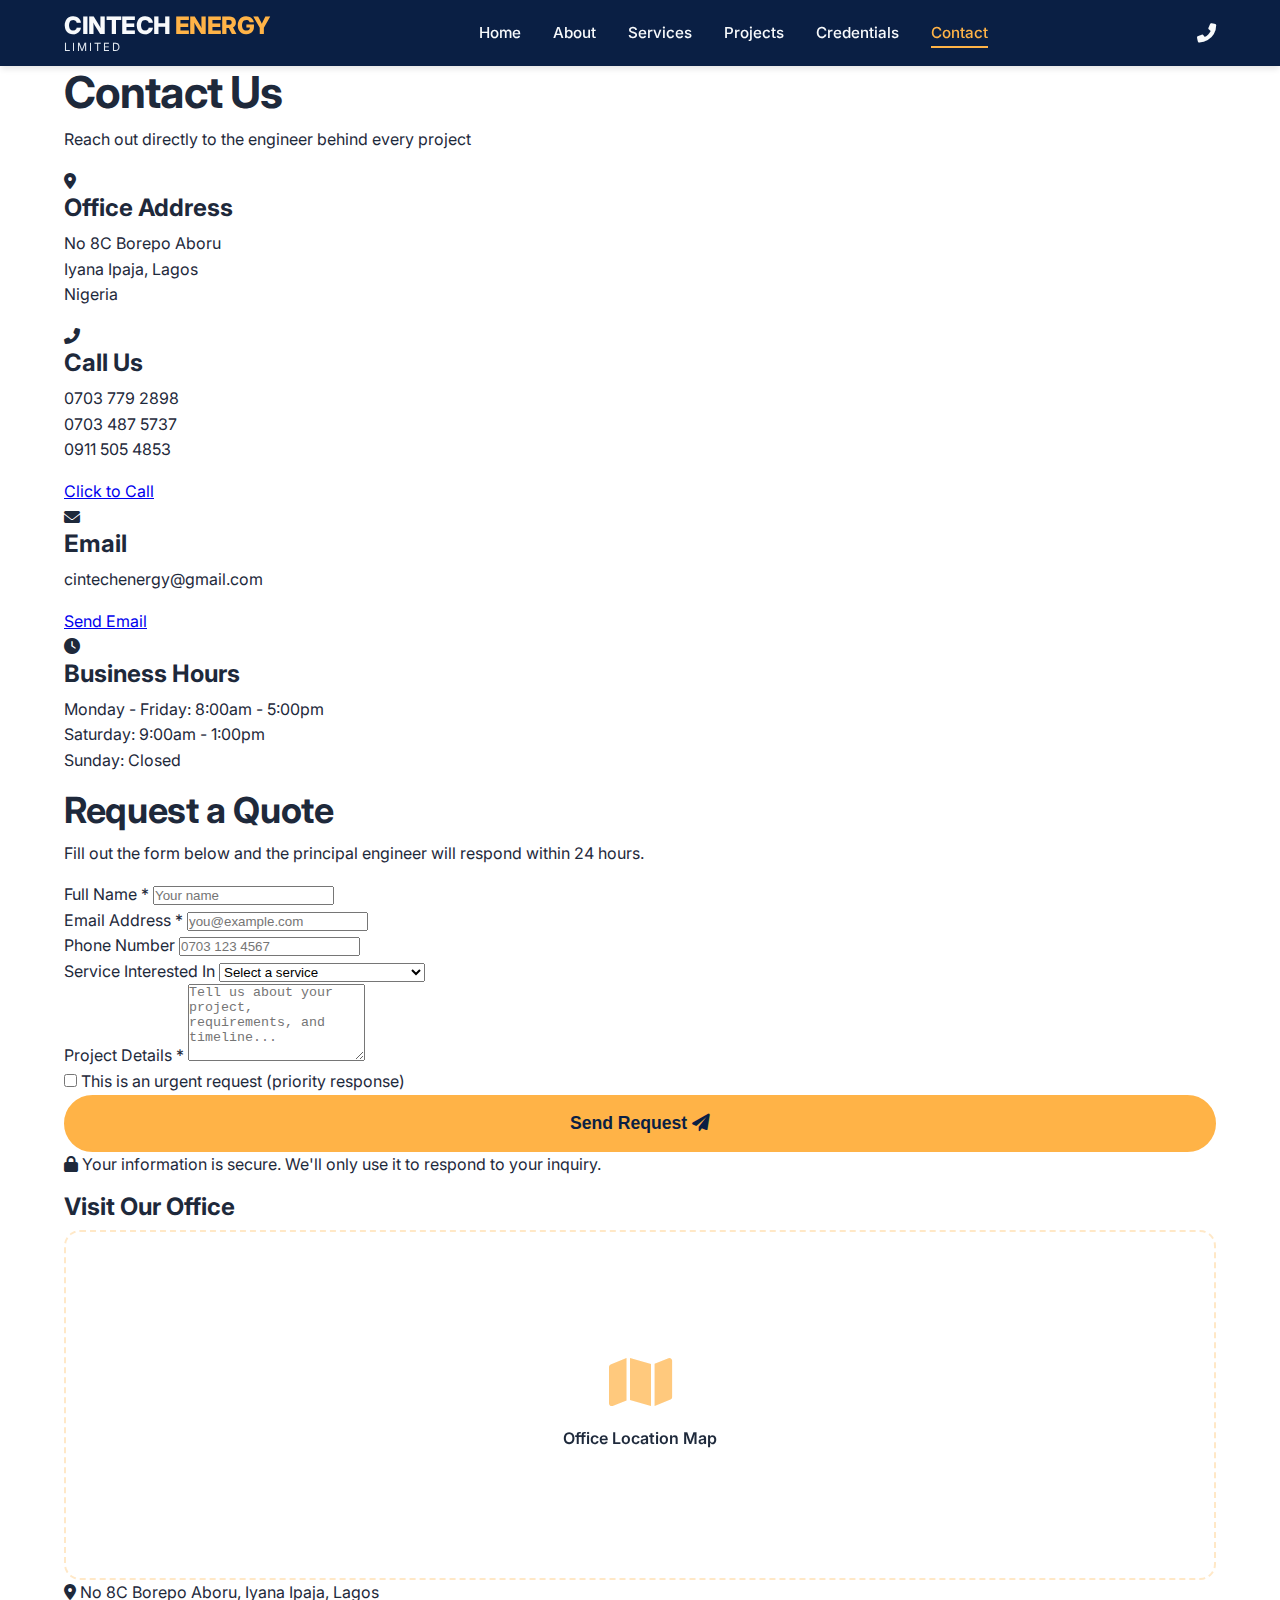
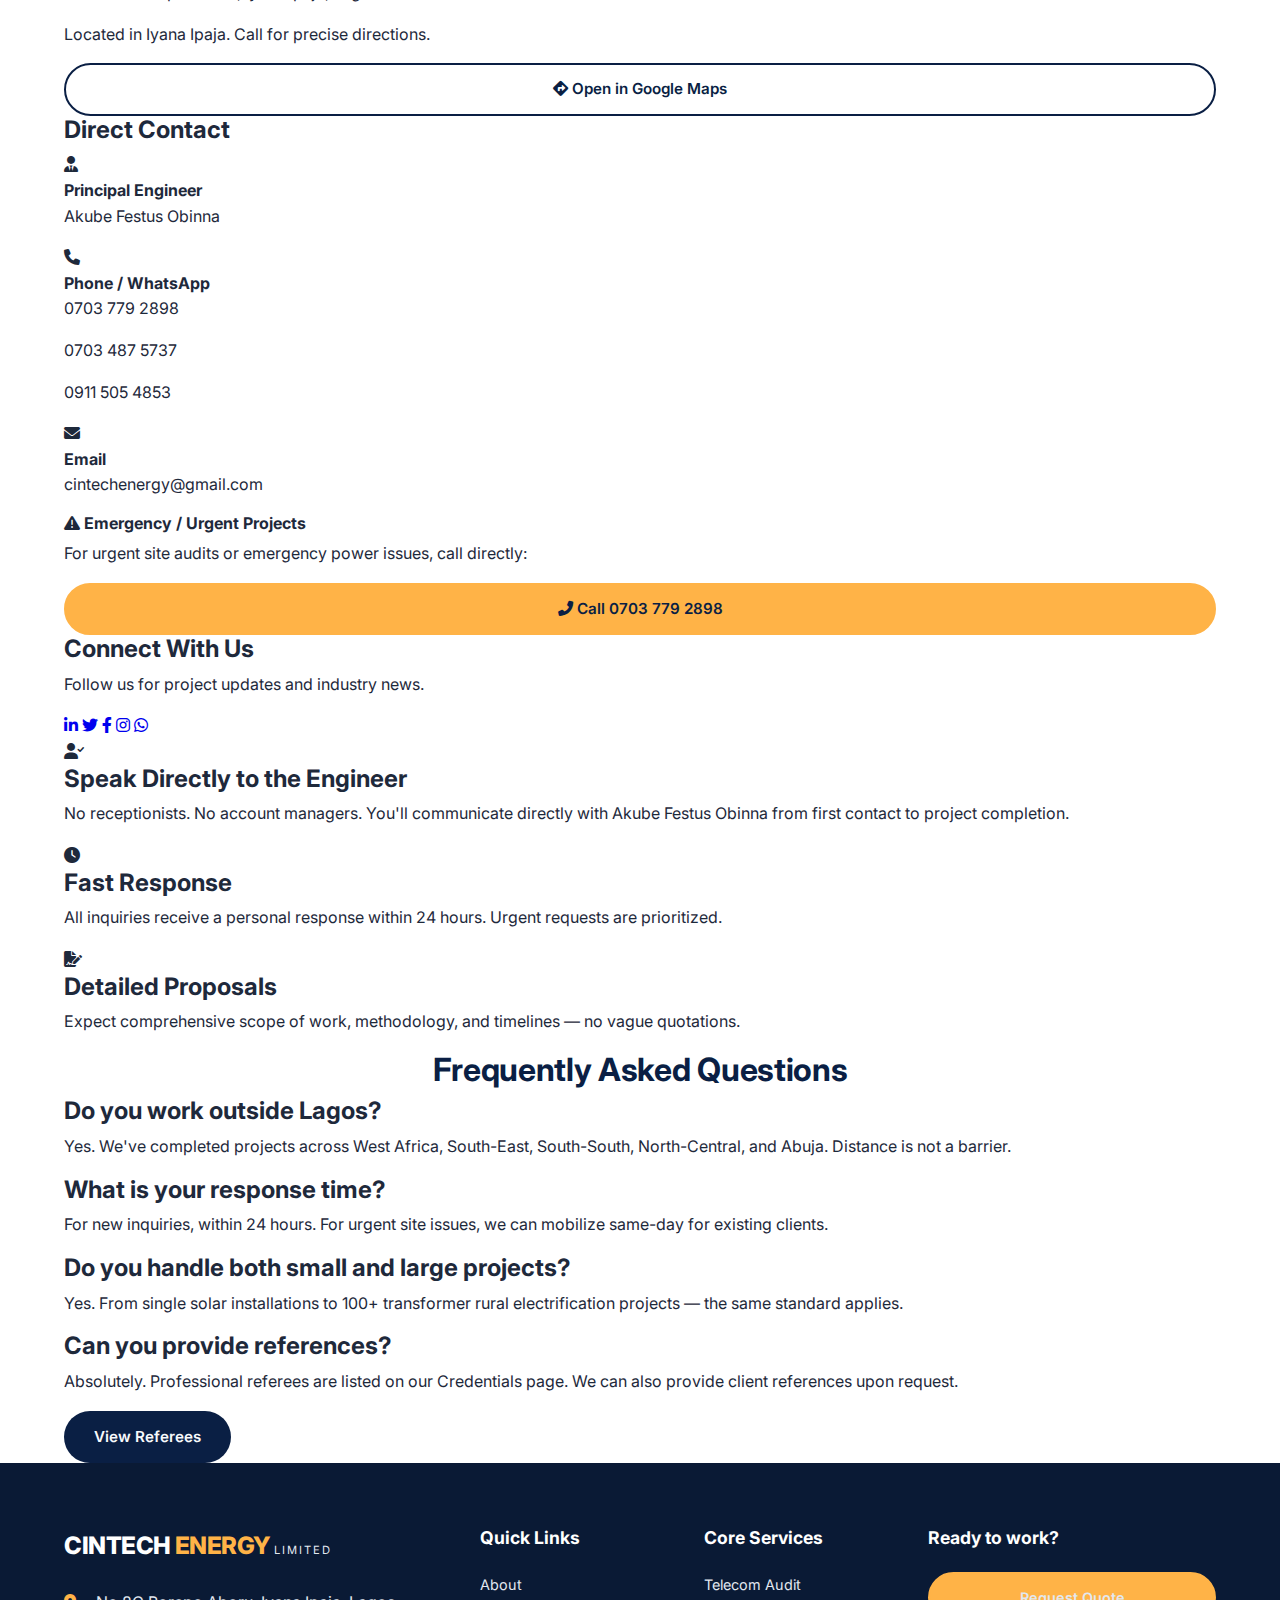
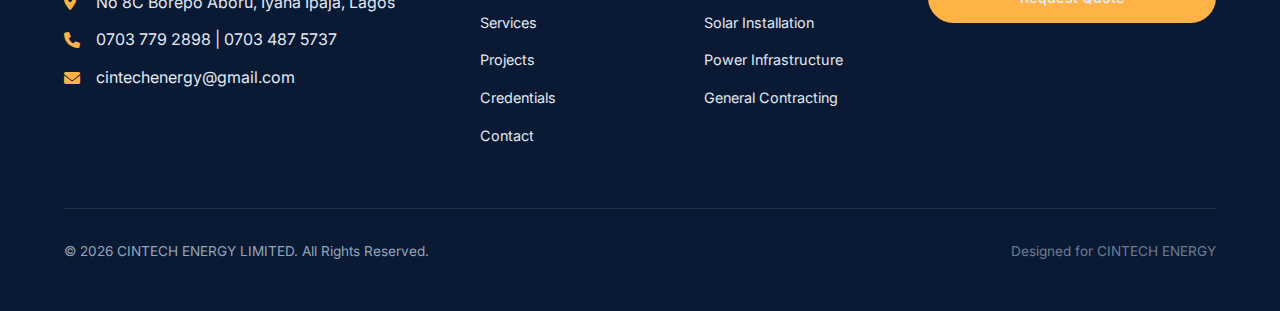
<file: contact.html>
<!-- contact.html -->
<!DOCTYPE html>
<html lang="en">

<head>
    <meta charset="UTF-8">
    <meta name="viewport" content="width=device-width, initial-scale=1.0, maximum-scale=5.0, user-scalable=yes">
    <title>Contact - CINTECH ENERGY LIMITED | Get in Touch</title>
    <meta name="description"
        content="Contact CINTECH ENERGY LIMITED. Lagos-based engineering services for telecom audit, solar installation, and power infrastructure. Call, email, or visit our office.">
    <!-- CSS -->
    <link rel="stylesheet" href="css/style.css">
    <!-- Google Fonts -->
    <link href="https://fonts.googleapis.com/css2?family=Inter:wght@400;500;600;700;800&display=swap" rel="stylesheet">
    <!-- Font Awesome 6 -->
    <link rel="stylesheet" href="https://cdnjs.cloudflare.com/ajax/libs/font-awesome/6.0.0-beta3/css/all.min.css">
</head>

<body>
    <!-- NAVIGATION - Same as index -->
    <header class="header">
        <div class="container">
            <nav class="navbar">
                <a href="index.html" class="logo">
                    <span class="logo-text">CINTECH<span class="logo-highlight">ENERGY</span></span>
                    <span class="logo-small">LIMITED</span>
                </a>
                <ul class="nav-menu">
                    <li><a href="index.html">Home</a></li>
                    <li><a href="about.html">About</a></li>
                    <li><a href="services.html">Services</a></li>
                    <li><a href="projects.html">Projects</a></li>
                    <li><a href="credentials.html">Credentials</a></li>
                    <li><a href="contact.html" class="active">Contact</a></li>
                </ul>
                <div class="nav-actions">
                    <a href="tel:07037792898" class="nav-call"><i class="fas fa-phone-alt"></i></a>
                    <div class="hamburger">
                        <span class="bar"></span>
                        <span class="bar"></span>
                        <span class="bar"></span>
                    </div>
                </div>
            </nav>
        </div>
    </header>

    <!-- Mobile Navigation -->
    <div class="mobile-nav">
        <ul class="mobile-nav-menu">
            <li><a href="index.html">Home</a></li>
            <li><a href="about.html">About</a></li>
            <li><a href="services.html">Services</a></li>
            <li><a href="projects.html">Projects</a></li>
            <li><a href="credentials.html">Credentials</a></li>
            <li><a href="contact.html" class="active">Contact</a></li>
        </ul>
        <div class="mobile-nav-contact">
            <p><i class="fas fa-map-marker-alt"></i> No 8C Borepo Aboru, Iyana Ipaja, Lagos</p>
            <p><i class="fas fa-phone"></i> 0703 779 2898 | 0703 487 5737</p>
            <div class="mobile-nav-buttons">
                <a href="contact.html" class="btn btn-primary btn-block">Request Quote</a>
            </div>
        </div>
    </div>

    <main>
        <!-- PAGE HERO - Contact -->
        <section class="page-hero">
            <div class="container">
                <div class="page-hero-content">
                    <h1>Contact Us</h1>
                    <p class="page-hero-text">Reach out directly to the engineer behind every project</p>
                </div>
            </div>
        </section>

        <!-- CONTACT INFO BANNER -->
        <section class="contact-info-banner">
            <div class="container">
                <div class="contact-banner-grid">
                    <div class="contact-banner-item">
                        <i class="fas fa-map-marker-alt"></i>
                        <h3>Office Address</h3>
                        <p>No 8C Borepo Aboru<br>Iyana Ipaja, Lagos<br>Nigeria</p>
                    </div>
                    <div class="contact-banner-item">
                        <i class="fas fa-phone-alt"></i>
                        <h3>Call Us</h3>
                        <p>0703 779 2898<br>0703 487 5737<br>0911 505 4853</p>
                        <a href="tel:07037792898" class="contact-banner-link">Click to Call</a>
                    </div>
                    <div class="contact-banner-item">
                        <i class="fas fa-envelope"></i>
                        <h3>Email</h3>
                        <p>cintechenergy@gmail.com</p>
                        <a href="mailto:[INSERT EMAIL]" class="contact-banner-link">Send Email</a>
                    </div>
                    <div class="contact-banner-item">
                        <i class="fas fa-clock"></i>
                        <h3>Business Hours</h3>
                        <p>Monday - Friday: 8:00am - 5:00pm<br>Saturday: 9:00am - 1:00pm<br>Sunday: Closed</p>
                    </div>
                </div>
            </div>
        </section>

        <!-- CONTACT FORM & MAP -->
        <section class="contact-form-section">
            <div class="container">
                <div class="contact-grid">
                    <!-- Contact Form -->
                    <div class="contact-form-container">
                        <h2>Request a Quote</h2>
                        <p class="form-intro">Fill out the form below and the principal engineer will respond within 24
                            hours.</p>

                        <form id="contactForm" class="contact-form">
                            <div class="form-group">
                                <label for="name">Full Name *</label>
                                <input type="text" id="name" name="name" placeholder="Your name" required>
                            </div>

                            <div class="form-row">
                                <div class="form-group">
                                    <label for="email">Email Address *</label>
                                    <input type="email" id="email" name="email" placeholder="you@example.com" required>
                                </div>

                                <div class="form-group">
                                    <label for="phone">Phone Number</label>
                                    <input type="tel" id="phone" name="phone" placeholder="0703 123 4567">
                                </div>
                            </div>

                            <div class="form-group">
                                <label for="service">Service Interested In</label>
                                <select id="service" name="service">
                                    <option value="">Select a service</option>
                                    <option value="telecom">Telecom Site Acceptance Audit</option>
                                    <option value="solar">Solar Energy Installation</option>
                                    <option value="power">Power Infrastructure</option>
                                    <option value="contracting">General Contracting & Supply</option>
                                    <option value="other">Other</option>
                                </select>
                            </div>

                            <div class="form-group">
                                <label for="message">Project Details *</label>
                                <textarea id="message" name="message" rows="5"
                                    placeholder="Tell us about your project, requirements, and timeline..."
                                    required></textarea>
                            </div>

                            <div class="form-group form-checkbox">
                                <input type="checkbox" id="urgent" name="urgent">
                                <label for="urgent">This is an urgent request (priority response)</label>
                            </div>

                            <button type="submit" class="btn btn-primary btn-large btn-block">Send Request <i
                                    class="fas fa-paper-plane"></i></button>
                        </form>

                        <div class="form-note">
                            <p><i class="fas fa-lock"></i> Your information is secure. We'll only use it to respond to
                                your inquiry.</p>
                        </div>
                    </div>

                    <!-- Map & Additional Info -->
                    <div class="contact-sidebar">
                        <div class="contact-card">
                            <h3>Visit Our Office</h3>
                            <!-- [INSERT IMAGE: Office location or street view] -->
                            <div class="map-placeholder">
                                <div class="image-placeholder">
                                    <i class="fas fa-map"></i>
                                    <p>Office Location Map</p>
                                    <!-- <span>Insert photo of office/street here</span> -->
                                </div>
                            </div>
                            <p class="map-address">
                                <i class="fas fa-location-dot"></i>
                                No 8C Borepo Aboru, Iyana Ipaja, Lagos
                            </p>
                            <p class="direction-note">Located in Iyana Ipaja. Call for precise directions.</p>
                            <a href="https://maps.google.com/?q=Borepo+Aboru+Iyana+Ipaja+Lagos" target="_blank"
                                class="btn btn-outline btn-block">
                                <i class="fas fa-directions"></i> Open in Google Maps
                            </a>
                        </div>

                        <div class="contact-card">
                            <h3>Direct Contact</h3>
                            <div class="direct-contact-list">
                                <div class="direct-contact-item">
                                    <i class="fas fa-user-tie"></i>
                                    <div>
                                        <strong>Principal Engineer</strong>
                                        <p>Akube Festus Obinna</p>
                                    </div>
                                </div>
                                <div class="direct-contact-item">
                                    <i class="fas fa-phone"></i>
                                    <div>
                                        <strong>Phone / WhatsApp</strong>
                                        <p>0703 779 2898</p>
                                        <p>0703 487 5737</p>
                                        <p>0911 505 4853</p>
                                    </div>
                                </div>
                                <div class="direct-contact-item">
                                    <i class="fas fa-envelope"></i>
                                    <div>
                                        <strong>Email</strong>
                                        <p>cintechenergy@gmail.com</p>
                                    </div>
                                </div>
                            </div>

                            <div class="emergency-contact">
                                <h4><i class="fas fa-exclamation-triangle"></i> Emergency / Urgent Projects</h4>
                                <p>For urgent site audits or emergency power issues, call directly:</p>
                                <a href="tel:07037792898" class="btn btn-primary btn-block">
                                    <i class="fas fa-phone-alt"></i> Call 0703 779 2898
                                </a>
                            </div>
                        </div>

                        <div class="contact-card">
                            <h3>Connect With Us</h3>
                            <p>Follow us for project updates and industry news.</p>
                            <div class="social-links">
                                <a href="#" class="social-link"><i class="fab fa-linkedin-in"></i></a>
                                <a href="#" class="social-link"><i class="fab fa-twitter"></i></a>
                                <a href="#" class="social-link"><i class="fab fa-facebook-f"></i></a>
                                <a href="#" class="social-link"><i class="fab fa-instagram"></i></a>
                                <a href="#" class="social-link"><i class="fab fa-whatsapp"></i></a>
                            </div>
                            <!-- <p class="social-note">(Insert actual social media handles if available)</p> -->
                        </div>
                    </div>
                </div>
            </div>
        </section>

        <!-- WHY CONTACT DIRECTLY -->
        <section class="direct-benefits">
            <div class="container">
                <div class="benefits-grid">
                    <div class="benefit-item">
                        <i class="fas fa-user-check"></i>
                        <h3>Speak Directly to the Engineer</h3>
                        <p>No receptionists. No account managers. You'll communicate directly with Akube Festus Obinna
                            from
                            first contact to project completion.</p>
                    </div>
                    <div class="benefit-item">
                        <i class="fas fa-clock"></i>
                        <h3>Fast Response</h3>
                        <p>All inquiries receive a personal response within 24 hours. Urgent requests are prioritized.
                        </p>
                    </div>
                    <div class="benefit-item">
                        <i class="fas fa-file-signature"></i>
                        <h3>Detailed Proposals</h3>
                        <p>Expect comprehensive scope of work, methodology, and timelines — no vague quotations.</p>
                    </div>
                </div>
            </div>
        </section>

        <!-- FAQ SNAPSHOT -->
        <section class="contact-faq">
            <div class="container">
                <h2 class="section-title">Frequently Asked Questions</h2>

                <div class="faq-grid">
                    <div class="faq-item">
                        <h3>Do you work outside Lagos?</h3>
                        <p>Yes. We've completed projects across West Africa, South-East, South-South, North-Central, and
                            Abuja. Distance is not a barrier.</p>
                    </div>
                    <div class="faq-item">
                        <h3>What is your response time?</h3>
                        <p>For new inquiries, within 24 hours. For urgent site issues, we can mobilize same-day for
                            existing clients.</p>
                    </div>
                    <div class="faq-item">
                        <h3>Do you handle both small and large projects?</h3>
                        <p>Yes. From single solar installations to 100+ transformer rural electrification projects — the
                            same standard applies.</p>
                    </div>
                    <div class="faq-item">
                        <h3>Can you provide references?</h3>
                        <p>Absolutely. Professional referees are listed on our Credentials page. We can also provide
                            client references upon request.</p>
                    </div>
                </div>

                <div class="faq-cta">
                    <a href="credentials.html#referees" class="btn btn-secondary">View Referees</a>
                </div>
            </div>
        </section>
    </main>

    <!-- FOOTER -->
    <footer class="footer">
        <div class="container">
            <div class="footer-grid">
                <div class="footer-info">
                    <a href="index.html" class="footer-logo">
                        <span class="logo-text">CINTECH<span class="logo-highlight">ENERGY</span></span>
                        <span class="logo-small">LIMITED</span>
                    </a>
                    <p class="footer-address">
                        <i class="fas fa-map-marker-alt"></i> No 8C Borepo Aboru, Iyana Ipaja, Lagos
                    </p>
                    <p class="footer-phone">
                        <i class="fas fa-phone"></i> 0703 779 2898 | 0703 487 5737
                    </p>
                    <p class="footer-email">
                        <i class="fas fa-envelope"></i> cintechenergy@gmail.com
                    </p>
                </div>

                <div class="footer-links">
                    <h4>Quick Links</h4>
                    <ul>
                        <li><a href="about.html">About</a></li>
                        <li><a href="services.html">Services</a></li>
                        <li><a href="projects.html">Projects</a></li>
                        <li><a href="credentials.html">Credentials</a></li>
                        <li><a href="contact.html">Contact</a></li>
                    </ul>
                </div>

                <div class="footer-services">
                    <h4>Core Services</h4>
                    <ul>
                        <li><a href="services.html#telecom">Telecom Audit</a></li>
                        <li><a href="services.html#solar">Solar Installation</a></li>
                        <li><a href="services.html#power">Power Infrastructure</a></li>
                        <li><a href="services.html#contracting">General Contracting</a></li>
                    </ul>
                </div>

                <div class="footer-cta">
                    <h4>Ready to work?</h4>
                    <a href="contact.html" class="btn btn-primary btn-block">Request Quote</a>
                    <!-- <p class="footer-rc">RC Number: [INSERT RC NUMBER]</p> -->
                </div>
            </div>

            <div class="footer-bottom">
                <p>&copy; 2026 CINTECH ENERGY LIMITED. All Rights Reserved.</p>
                <p class="developer-credit">Designed for CINTECH ENERGY</p>
            </div>
        </div>
    </footer>

    <script src="js/main.js"></script>
    <script>
        // Initialize contact form validation
        document.addEventListener('DOMContentLoaded', function () {
            if (typeof window.initContactForm === 'function') {
                window.initContactForm();
            }
        });
    </script>
</body>

</html>
</file>
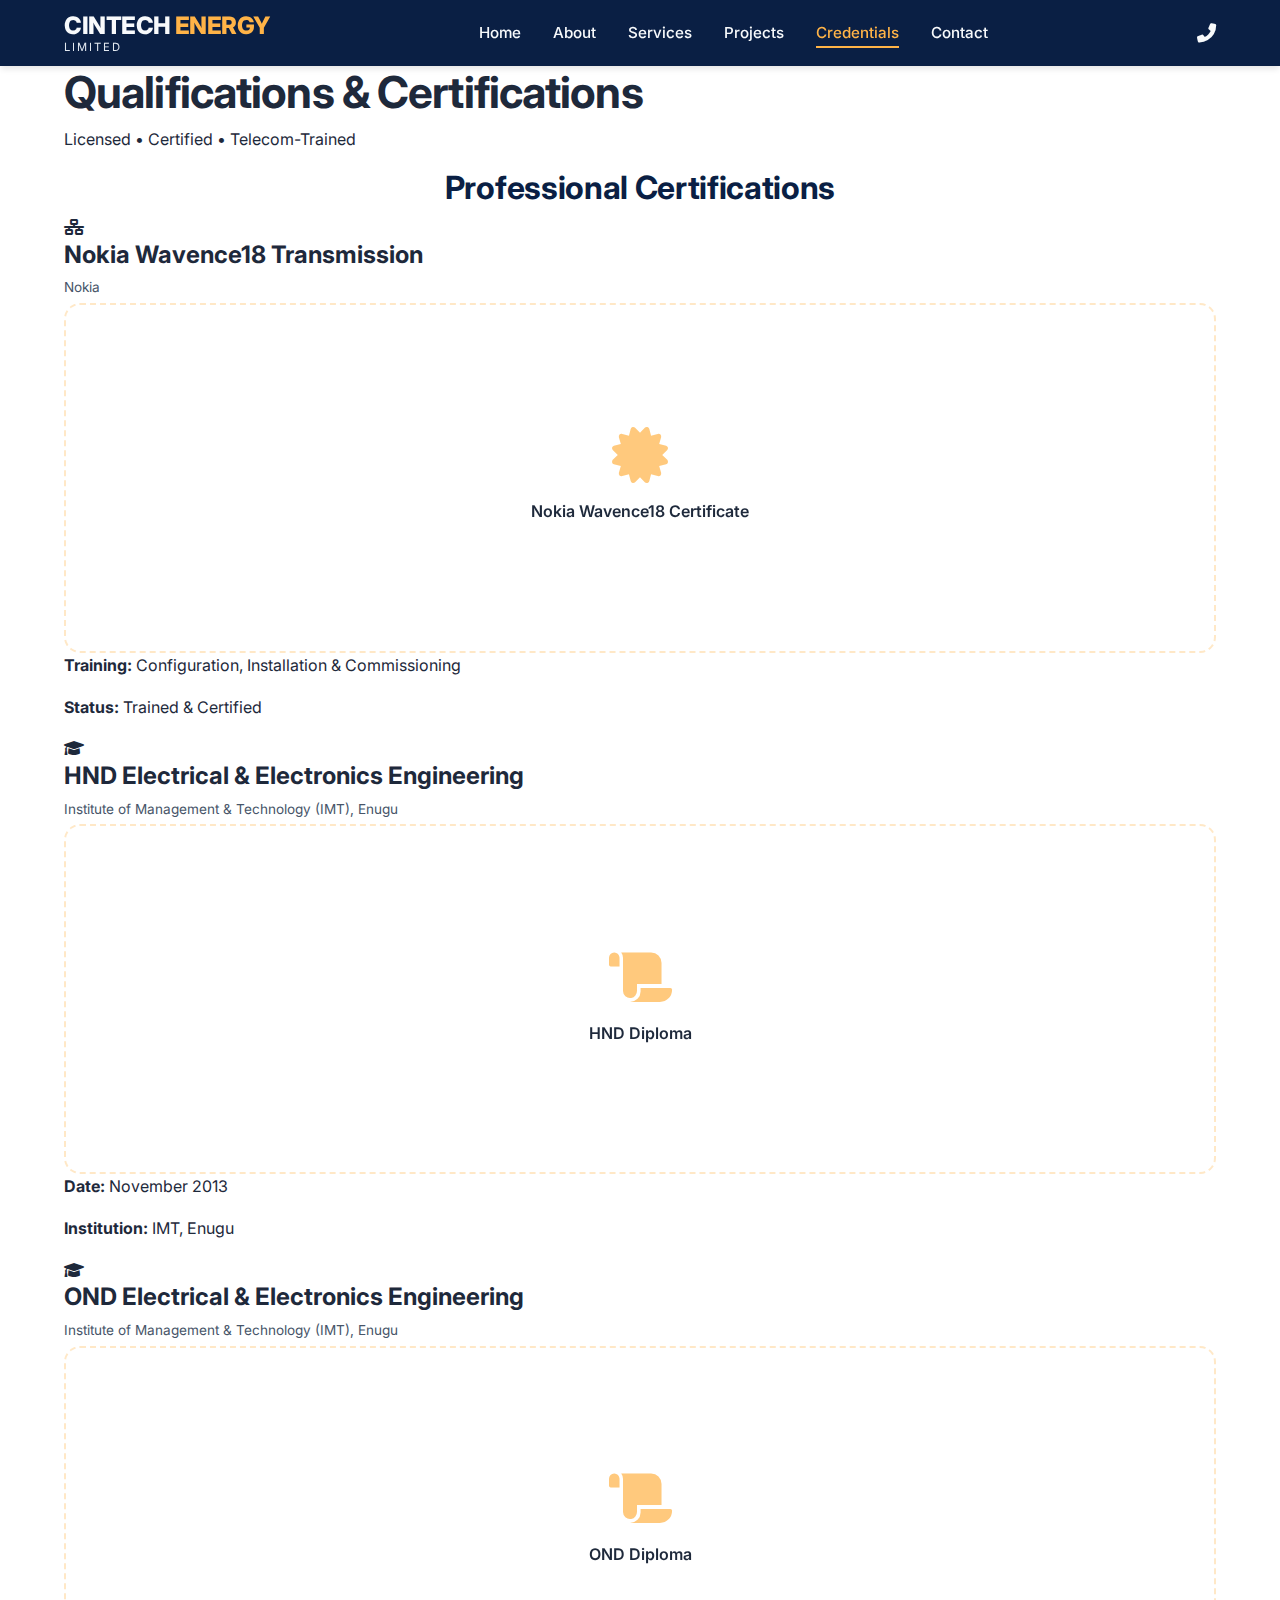
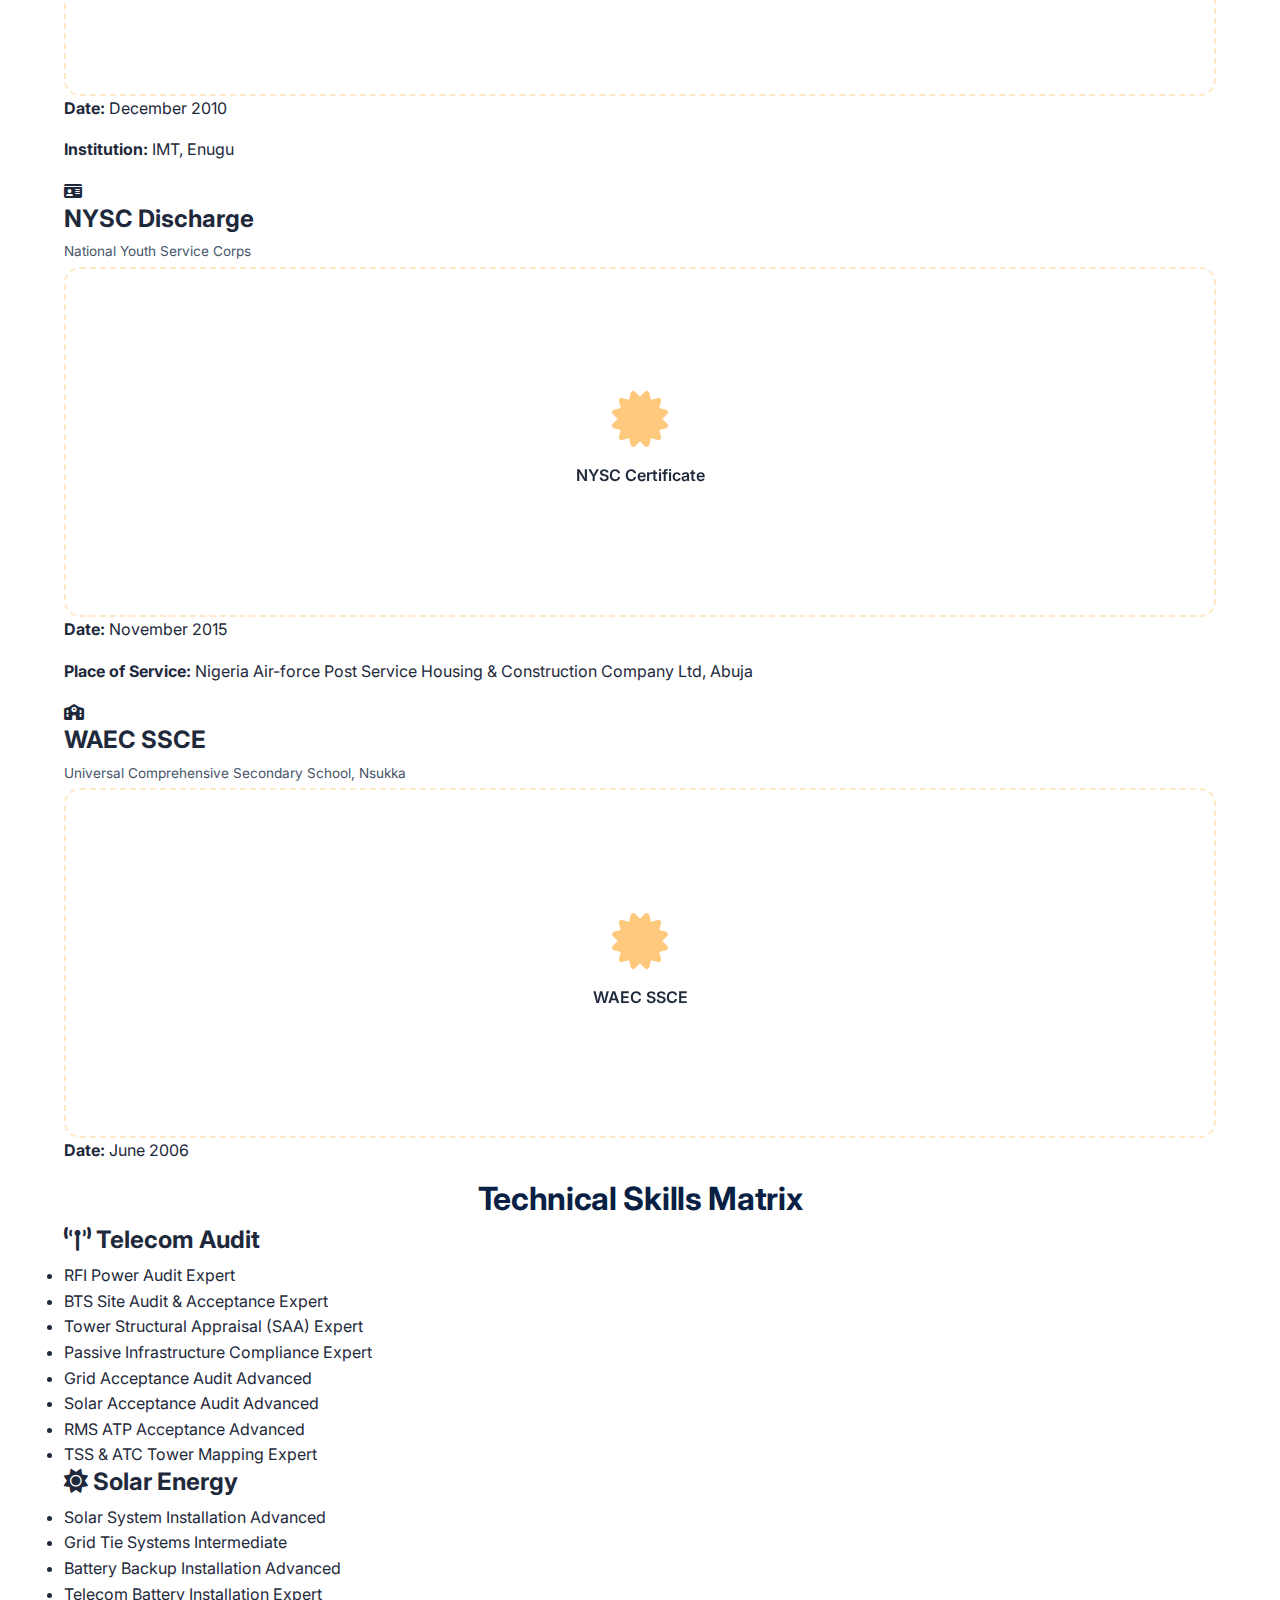
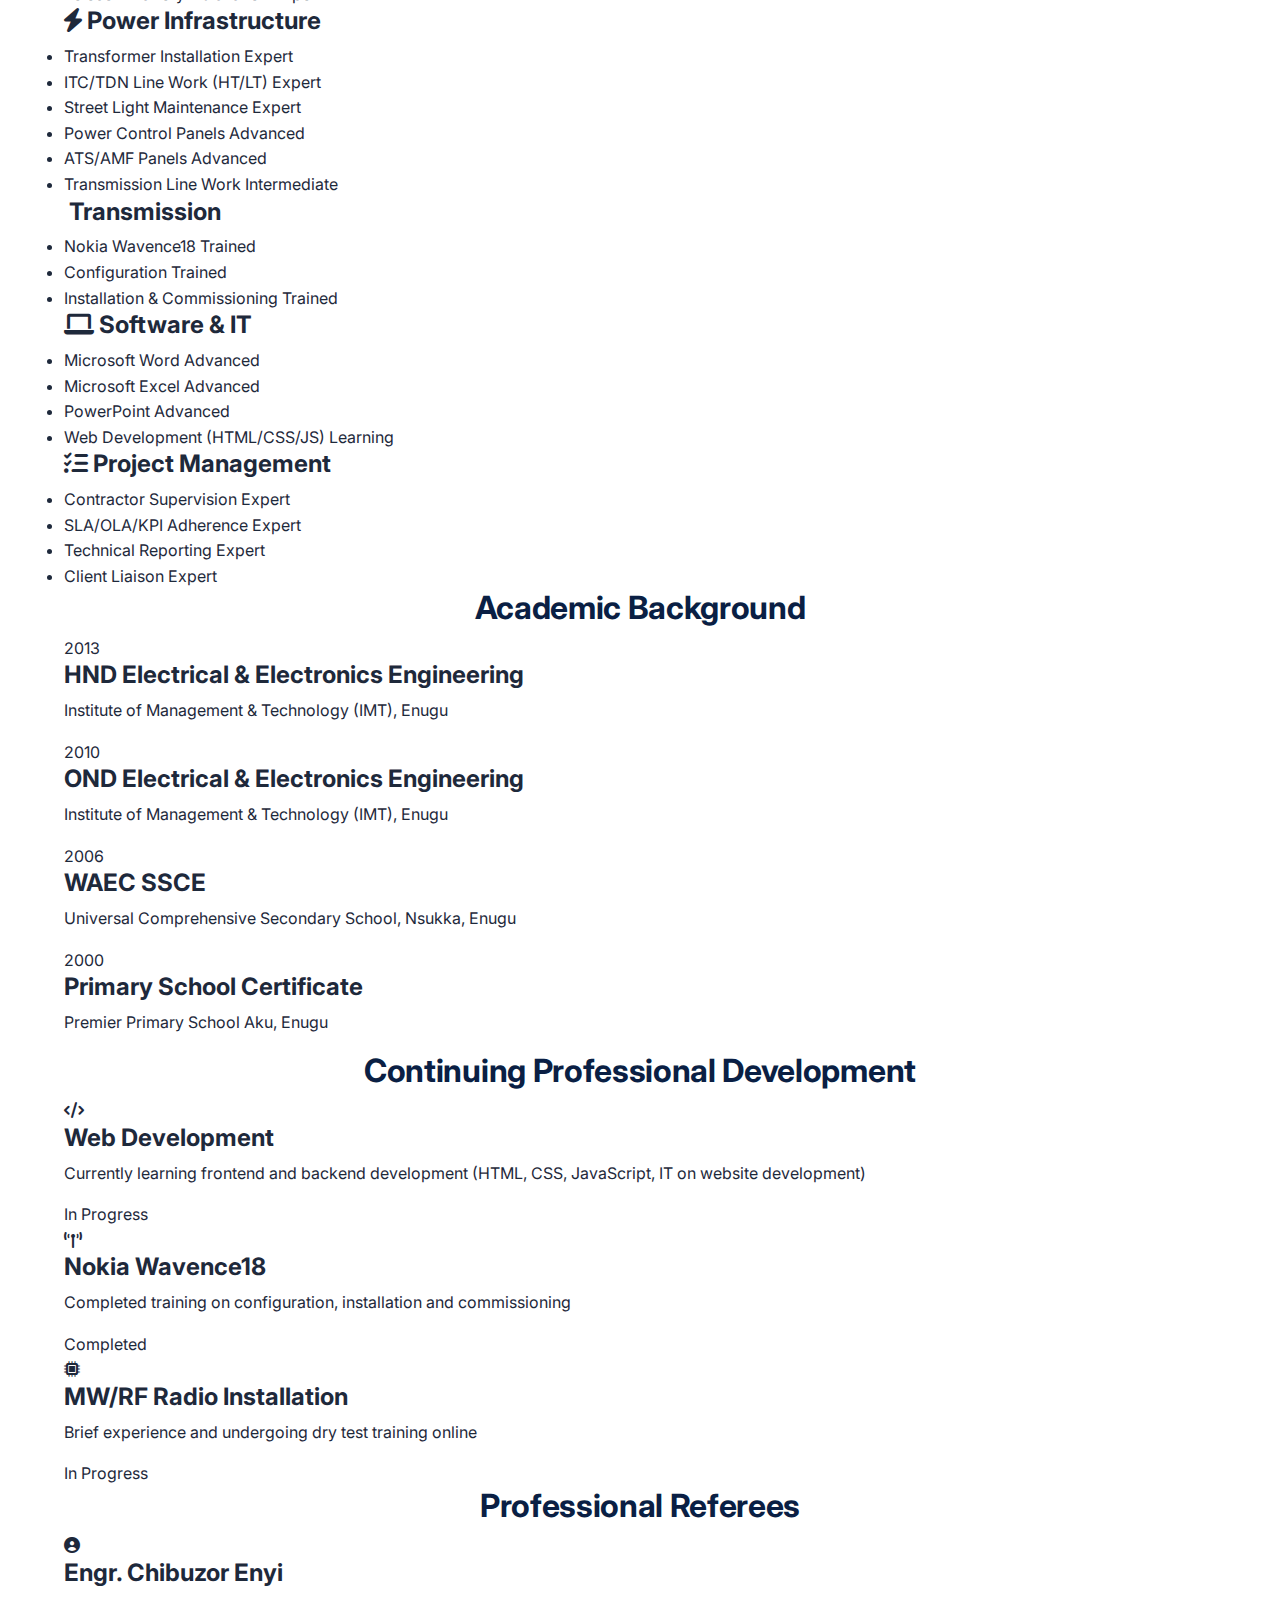
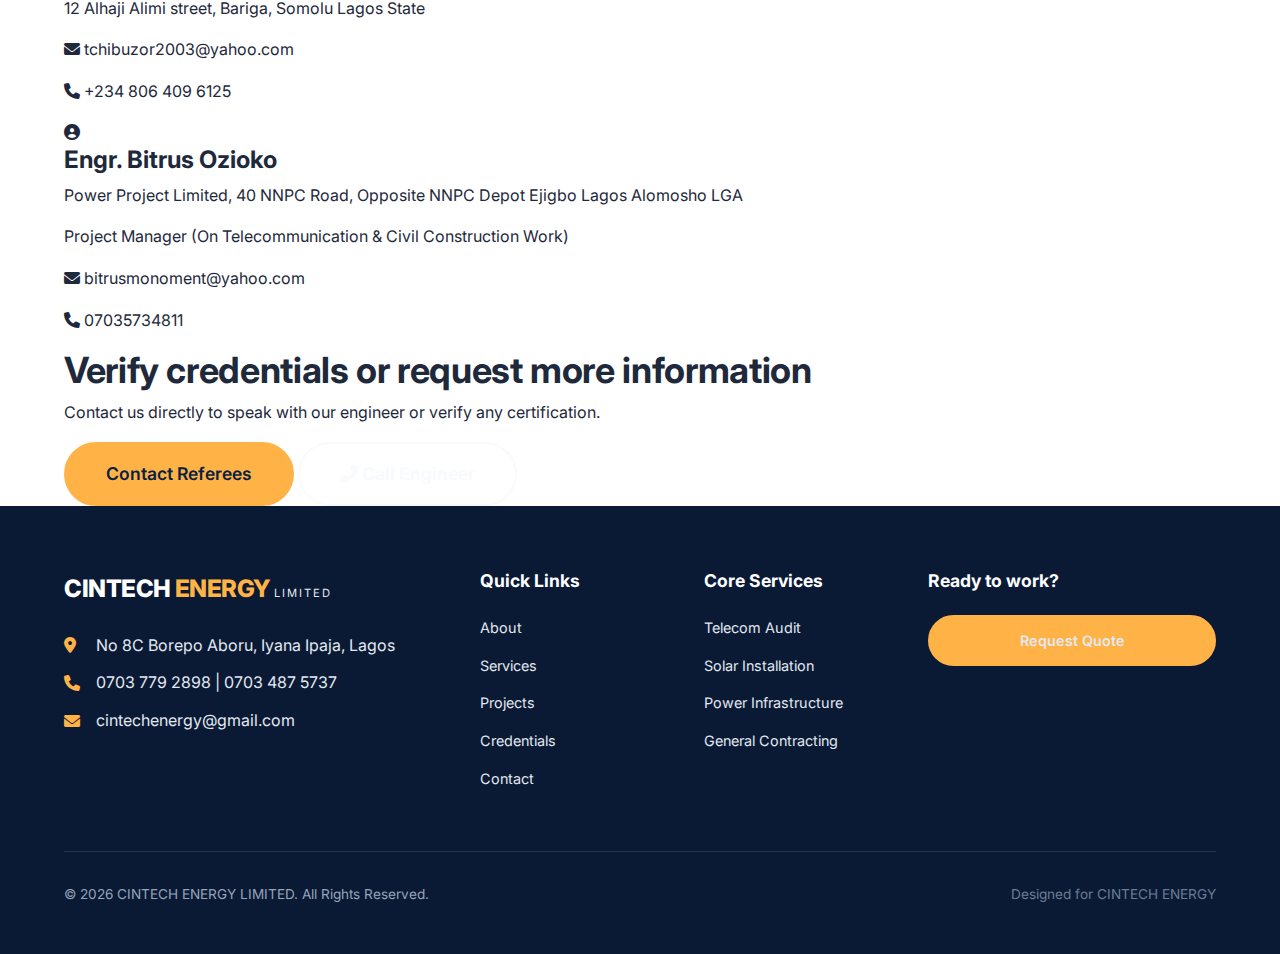
<file: credentials.html>
<!-- credentials.html -->
<!DOCTYPE html>
<html lang="en">

<head>
    <meta charset="UTF-8">
    <meta name="viewport" content="width=device-width, initial-scale=1.0, maximum-scale=5.0, user-scalable=yes">
    <title>Credentials - CINTECH ENERGY LIMITED | Certifications & Qualifications</title>
    <meta name="description"
        content="Professional credentials: HND Electrical Engineering, ATTI Solar Energy Certified, Nokia Wavence18 Trained, IHS TQM Auditor. Full qualifications and referees.">
    <!-- CSS -->
    <link rel="stylesheet" href="css/style.css">
    <!-- Google Fonts -->
    <link href="https://fonts.googleapis.com/css2?family=Inter:wght@400;500;600;700;800&display=swap" rel="stylesheet">
    <!-- Font Awesome 6 -->
    <link rel="stylesheet" href="https://cdnjs.cloudflare.com/ajax/libs/font-awesome/6.0.0-beta3/css/all.min.css">
</head>

<body>
    <!-- NAVIGATION - Same as index -->
    <header class="header">
        <div class="container">
            <nav class="navbar">
                <a href="index.html" class="logo">
                    <span class="logo-text">CINTECH<span class="logo-highlight">ENERGY</span></span>
                    <span class="logo-small">LIMITED</span>
                </a>
                <ul class="nav-menu">
                    <li><a href="index.html">Home</a></li>
                    <li><a href="about.html">About</a></li>
                    <li><a href="services.html">Services</a></li>
                    <li><a href="projects.html">Projects</a></li>
                    <li><a href="credentials.html" class="active">Credentials</a></li>
                    <li><a href="contact.html">Contact</a></li>
                </ul>
                <div class="nav-actions">
                    <a href="tel:07037792898" class="nav-call"><i class="fas fa-phone-alt"></i></a>
                    <div class="hamburger">
                        <span class="bar"></span>
                        <span class="bar"></span>
                        <span class="bar"></span>
                    </div>
                </div>
            </nav>
        </div>
    </header>

    <!-- Mobile Navigation -->
    <div class="mobile-nav">
        <ul class="mobile-nav-menu">
            <li><a href="index.html">Home</a></li>
            <li><a href="about.html">About</a></li>
            <li><a href="services.html">Services</a></li>
            <li><a href="projects.html">Projects</a></li>
            <li><a href="credentials.html" class="active">Credentials</a></li>
            <li><a href="contact.html">Contact</a></li>
        </ul>
        <div class="mobile-nav-contact">
            <p><i class="fas fa-map-marker-alt"></i> No 8C Borepo Aboru, Iyana Ipaja, Lagos</p>
            <p><i class="fas fa-phone"></i> 0703 779 2898 | 0703 487 5737</p>
            <div class="mobile-nav-buttons">
                <a href="contact.html" class="btn btn-primary btn-block">Request Quote</a>
            </div>
        </div>
    </div>

    <main>
        <!-- PAGE HERO - Credentials -->
        <section class="page-hero">
            <div class="container">
                <div class="page-hero-content">
                    <h1>Qualifications & Certifications</h1>
                    <p class="page-hero-text">Licensed • Certified • Telecom-Trained</p>
                </div>
            </div>
        </section>

        <!-- FEATURED CERTIFICATES GALLERY -->
        <section class="certificates-gallery-section">
            <div class="container">
                <h2 class="section-title">Professional Certifications</h2>
                <!-- <p class="section-subtitle">Click on any certificate to view full size</p> -->

                <div class="certificates-full-grid">
                    <!-- Certificate 1 - ATTI Solar -->
                    <!-- <div class="certificate-full-card">
                        <div class="certificate-header">
                            <div class="cert-icon-large">
                                <i class="fas fa-solar-panel"></i>
                            </div>
                            <div class="cert-title">
                                <h3>Solar Energy Installation</h3>
                                <p class="cert-issuer">Advanced Technology Training Institute (ATTI)</p>
                            </div>
                        </div>
                        <div class="certificate-image-container">
                            
                            <div class="cert-full-image">
                                <div class="image-placeholder">
                                    <i class="fas fa-certificate"></i>
                                    <p>ATTI Solar Energy Certificate</p>
                                    <span>Click to enlarge - Insert image here</span>
                                </div>
                            </div>
                            <div class="cert-details">
                                <p><strong>Date:</strong> August 2015</p>
                                <p><strong>Program:</strong> Skill Acquisition & Entrepreneurship Training</p>
                                <p><strong>Credential ID:</strong> [INSERT ID IF AVAILABLE]</p>
                            </div>
                        </div>
                    </div> -->

                    <!-- Certificate 2 - Nokia Wavence18 -->
                    <div class="certificate-full-card">
                        <div class="certificate-header">
                            <div class="cert-icon-large">
                                <i class="fas fa-network-wired"></i>
                            </div>
                            <div class="cert-title">
                                <h3>Nokia Wavence18 Transmission</h3>
                                <p class="cert-issuer">Nokia</p>
                            </div>
                        </div>
                        <div class="certificate-image-container">
                            <!-- [INSERT CERTIFICATE IMAGE 2: Nokia Wavence18 Certificate] -->
                            <div class="cert-full-image">
                                <div class="image-placeholder">
                                    <i class="fas fa-certificate"></i>
                                    <p>Nokia Wavence18 Certificate</p>
                                    <!-- <span>Click to enlarge - Insert image here</span> -->
                                </div>
                            </div>
                            <div class="cert-details">
                                <p><strong>Training:</strong> Configuration, Installation & Commissioning</p>
                                <p><strong>Status:</strong> Trained & Certified</p>
                            </div>
                        </div>
                    </div>

                    <!-- Certificate 3 - HND -->
                    <div class="certificate-full-card">
                        <div class="certificate-header">
                            <div class="cert-icon-large">
                                <i class="fas fa-graduation-cap"></i>
                            </div>
                            <div class="cert-title">
                                <h3>HND Electrical & Electronics Engineering</h3>
                                <p class="cert-issuer">Institute of Management & Technology (IMT), Enugu</p>
                            </div>
                        </div>
                        <div class="certificate-image-container">
                            <!-- [INSERT CERTIFICATE IMAGE 3: HND Diploma] -->
                            <div class="cert-full-image">
                                <div class="image-placeholder">
                                    <i class="fas fa-scroll"></i>
                                    <p>HND Diploma</p>
                                    <!-- <span>Click to enlarge - Insert image here</span> -->
                                </div>
                            </div>
                            <div class="cert-details">
                                <p><strong>Date:</strong> November 2013</p>
                                <p><strong>Institution:</strong> IMT, Enugu</p>
                            </div>
                        </div>
                    </div>

                    <!-- Certificate 4 - OND -->
                    <div class="certificate-full-card">
                        <div class="certificate-header">
                            <div class="cert-icon-large">
                                <i class="fas fa-graduation-cap"></i>
                            </div>
                            <div class="cert-title">
                                <h3>OND Electrical & Electronics Engineering</h3>
                                <p class="cert-issuer">Institute of Management & Technology (IMT), Enugu</p>
                            </div>
                        </div>
                        <div class="certificate-image-container">
                            <!-- [INSERT CERTIFICATE IMAGE 4: OND Diploma] -->
                            <div class="cert-full-image">
                                <div class="image-placeholder">
                                    <i class="fas fa-scroll"></i>
                                    <p>OND Diploma</p>
                                    <!-- <span>Click to enlarge - Insert image here</span> -->
                                </div>
                            </div>
                            <div class="cert-details">
                                <p><strong>Date:</strong> December 2010</p>
                                <p><strong>Institution:</strong> IMT, Enugu</p>
                            </div>
                        </div>
                    </div>

                    <!-- Certificate 5 - NYSC -->
                    <div class="certificate-full-card">
                        <div class="certificate-header">
                            <div class="cert-icon-large">
                                <i class="fas fa-id-card"></i>
                            </div>
                            <div class="cert-title">
                                <h3>NYSC Discharge</h3>
                                <p class="cert-issuer">National Youth Service Corps</p>
                            </div>
                        </div>
                        <div class="certificate-image-container">
                            <!-- [INSERT CERTIFICATE IMAGE 5: NYSC Discharge Certificate] -->
                            <div class="cert-full-image">
                                <div class="image-placeholder">
                                    <i class="fas fa-certificate"></i>
                                    <p>NYSC Certificate</p>
                                    <!-- <span>Click to enlarge - Insert image here</span> -->
                                </div>
                            </div>
                            <div class="cert-details">
                                <p><strong>Date:</strong> November 2015</p>
                                <p><strong>Place of Service:</strong> Nigeria Air-force Post Service Housing &
                                    Construction Company Ltd, Abuja</p>
                            </div>
                        </div>
                    </div>

                    <!-- Certificate 6 - WAEC -->
                    <div class="certificate-full-card">
                        <div class="certificate-header">
                            <div class="cert-icon-large">
                                <i class="fas fa-school"></i>
                            </div>
                            <div class="cert-title">
                                <h3>WAEC SSCE</h3>
                                <p class="cert-issuer">Universal Comprehensive Secondary School, Nsukka</p>
                            </div>
                        </div>
                        <div class="certificate-image-container">
                            <!-- [INSERT CERTIFICATE IMAGE 6: WAEC Certificate] -->
                            <div class="cert-full-image">
                                <div class="image-placeholder">
                                    <i class="fas fa-certificate"></i>
                                    <p>WAEC SSCE</p>
                                    <!-- <span>Click to enlarge - Insert image here</span> -->
                                </div>
                            </div>
                            <div class="cert-details">
                                <p><strong>Date:</strong> June 2006</p>
                            </div>
                        </div>
                    </div>
                </div>
            </div>
        </section>

        <!-- SKILLS MATRIX -->
        <section class="skills-section">
            <div class="container">
                <h2 class="section-title">Technical Skills Matrix</h2>

                <div class="skills-grid">
                    <div class="skill-category">
                        <h3><i class="fas fa-broadcast-tower"></i> Telecom Audit</h3>
                        <ul class="skill-list">
                            <li><span class="skill-name">RFI Power Audit</span> <span class="skill-level">Expert</span>
                            </li>
                            <li><span class="skill-name">BTS Site Audit & Acceptance</span> <span
                                    class="skill-level">Expert</span></li>
                            <li><span class="skill-name">Tower Structural Appraisal (SAA)</span> <span
                                    class="skill-level">Expert</span></li>
                            <li><span class="skill-name">Passive Infrastructure Compliance</span> <span
                                    class="skill-level">Expert</span></li>
                            <li><span class="skill-name">Grid Acceptance Audit</span> <span
                                    class="skill-level">Advanced</span></li>
                            <li><span class="skill-name">Solar Acceptance Audit</span> <span
                                    class="skill-level">Advanced</span></li>
                            <li><span class="skill-name">RMS ATP Acceptance</span> <span
                                    class="skill-level">Advanced</span></li>
                            <li><span class="skill-name">TSS & ATC Tower Mapping</span> <span
                                    class="skill-level">Expert</span></li>
                        </ul>
                    </div>

                    <div class="skill-category">
                        <h3><i class="fas fa-sun"></i> Solar Energy</h3>
                        <ul class="skill-list">
                            <li><span class="skill-name">Solar System Installation</span> <span
                                    class="skill-level">Advanced</span></li>
                            <li><span class="skill-name">Grid Tie Systems</span> <span
                                    class="skill-level">Intermediate</span></li>
                            <li><span class="skill-name">Battery Backup Installation</span> <span
                                    class="skill-level">Advanced</span></li>
                            <li><span class="skill-name">Telecom Battery Installation</span> <span
                                    class="skill-level">Expert</span></li>
                        </ul>
                    </div>

                    <div class="skill-category">
                        <h3><i class="fas fa-bolt"></i> Power Infrastructure</h3>
                        <ul class="skill-list">
                            <li><span class="skill-name">Transformer Installation</span> <span
                                    class="skill-level">Expert</span></li>
                            <li><span class="skill-name">ITC/TDN Line Work (HT/LT)</span> <span
                                    class="skill-level">Expert</span></li>
                            <li><span class="skill-name">Street Light Maintenance</span> <span
                                    class="skill-level">Expert</span></li>
                            <li><span class="skill-name">Power Control Panels</span> <span
                                    class="skill-level">Advanced</span></li>
                            <li><span class="skill-name">ATS/AMF Panels</span> <span class="skill-level">Advanced</span>
                            </li>
                            <li><span class="skill-name">Transmission Line Work</span> <span
                                    class="skill-level">Intermediate</span></li>
                        </ul>
                    </div>

                    <div class="skill-category">
                        <h3><i class="fas fa-transmission"></i> Transmission</h3>
                        <ul class="skill-list">
                            <li><span class="skill-name">Nokia Wavence18</span> <span class="skill-level">Trained</span>
                            </li>
                            <li><span class="skill-name">Configuration</span> <span class="skill-level">Trained</span>
                            </li>
                            <li><span class="skill-name">Installation & Commissioning</span> <span
                                    class="skill-level">Trained</span></li>
                        </ul>
                    </div>

                    <div class="skill-category">
                        <h3><i class="fas fa-laptop"></i> Software & IT</h3>
                        <ul class="skill-list">
                            <li><span class="skill-name">Microsoft Word</span> <span class="skill-level">Advanced</span>
                            </li>
                            <li><span class="skill-name">Microsoft Excel</span> <span
                                    class="skill-level">Advanced</span></li>
                            <li><span class="skill-name">PowerPoint</span> <span class="skill-level">Advanced</span>
                            </li>
                            <li><span class="skill-name">Web Development (HTML/CSS/JS)</span> <span
                                    class="skill-level">Learning</span></li>
                        </ul>
                    </div>

                    <div class="skill-category">
                        <h3><i class="fas fa-tasks"></i> Project Management</h3>
                        <ul class="skill-list">
                            <li><span class="skill-name">Contractor Supervision</span> <span
                                    class="skill-level">Expert</span></li>
                            <li><span class="skill-name">SLA/OLA/KPI Adherence</span> <span
                                    class="skill-level">Expert</span></li>
                            <li><span class="skill-name">Technical Reporting</span> <span
                                    class="skill-level">Expert</span></li>
                            <li><span class="skill-name">Client Liaison</span> <span class="skill-level">Expert</span>
                            </li>
                        </ul>
                    </div>
                </div>
            </div>
        </section>

        <!-- ACADEMIC BACKGROUND (Timeline style) -->
        <section class="academic-section">
            <div class="container">
                <h2 class="section-title">Academic Background</h2>

                <div class="academic-timeline">
                    <div class="academic-item">
                        <div class="academic-year">2013</div>
                        <div class="academic-detail">
                            <h3>HND Electrical & Electronics Engineering</h3>
                            <p>Institute of Management & Technology (IMT), Enugu</p>
                        </div>
                    </div>

                    <div class="academic-item">
                        <div class="academic-year">2010</div>
                        <div class="academic-detail">
                            <h3>OND Electrical & Electronics Engineering</h3>
                            <p>Institute of Management & Technology (IMT), Enugu</p>
                        </div>
                    </div>

                    <div class="academic-item">
                        <div class="academic-year">2006</div>
                        <div class="academic-detail">
                            <h3>WAEC SSCE</h3>
                            <p>Universal Comprehensive Secondary School, Nsukka, Enugu</p>
                        </div>
                    </div>

                    <div class="academic-item">
                        <div class="academic-year">2000</div>
                        <div class="academic-detail">
                            <h3>Primary School Certificate</h3>
                            <p>Premier Primary School Aku, Enugu</p>
                        </div>
                    </div>
                </div>
            </div>
        </section>

        <!-- PROFESSIONAL DEVELOPMENT -->
        <section class="development-section">
            <div class="container">
                <h2 class="section-title">Continuing Professional Development</h2>

                <div class="development-grid">
                    <div class="development-card">
                        <i class="fas fa-code"></i>
                        <h3>Web Development</h3>
                        <p>Currently learning frontend and backend development (HTML, CSS, JavaScript, IT on website
                            development)</p>
                        <span class="dev-status">In Progress</span>
                    </div>

                    <div class="development-card">
                        <i class="fas fa-broadcast-tower"></i>
                        <h3>Nokia Wavence18</h3>
                        <p>Completed training on configuration, installation and commissioning</p>
                        <span class="dev-status">Completed</span>
                    </div>

                    <div class="development-card">
                        <i class="fas fa-microchip"></i>
                        <h3>MW/RF Radio Installation</h3>
                        <p>Brief experience and undergoing dry test training online</p>
                        <span class="dev-status">In Progress</span>
                    </div>
                </div>
            </div>
        </section>

        <!-- REFEREES -->
        <section class="referees-section">
            <div class="container">
                <h2 class="section-title">Professional Referees</h2>

                <div class="referees-grid">
                    <div class="referee-card">
                        <div class="referee-icon">
                            <i class="fas fa-user-circle"></i>
                        </div>
                        <h3>Engr. Chibuzor Enyi</h3>
                        <p class="referee-address">12 Alhaji Alimi street, Bariga, Somolu Lagos State</p>
                        <p class="referee-contact"><i class="fas fa-envelope"></i> tchibuzor2003@yahoo.com</p>
                        <p class="referee-contact"><i class="fas fa-phone"></i> +234 806 409 6125</p>
                    </div>

                    <div class="referee-card">
                        <div class="referee-icon">
                            <i class="fas fa-user-circle"></i>
                        </div>
                        <h3>Engr. Bitrus Ozioko</h3>
                        <p class="referee-address">Power Project Limited, 40 NNPC Road, Opposite NNPC Depot Ejigbo Lagos
                            Alomosho LGA</p>
                        <p class="referee-position">Project Manager (On Telecommunication & Civil Construction Work)</p>
                        <p class="referee-contact"><i class="fas fa-envelope"></i> bitrusmonoment@yahoo.com</p>
                        <p class="referee-contact"><i class="fas fa-phone"></i> 07035734811</p>
                    </div>
                </div>
            </div>
        </section>

        <!-- CTA BAND -->
        <section class="cta-band">
            <div class="container">
                <div class="cta-content">
                    <h2>Verify credentials or request more information</h2>
                    <p>Contact us directly to speak with our engineer or verify any certification.</p>
                    <div class="cta-buttons">
                        <a href="contact.html" class="btn btn-primary btn-large">Contact Referees</a>
                        <a href="tel:07037792898" class="btn btn-outline-light btn-large">
                            <i class="fas fa-phone-alt"></i> Call Engineer
                        </a>
                    </div>
                </div>
            </div>
        </section>
    </main>

    <!-- FOOTER -->
    <footer class="footer">
        <div class="container">
            <div class="footer-grid">
                <div class="footer-info">
                    <a href="index.html" class="footer-logo">
                        <span class="logo-text">CINTECH<span class="logo-highlight">ENERGY</span></span>
                        <span class="logo-small">LIMITED</span>
                    </a>
                    <p class="footer-address">
                        <i class="fas fa-map-marker-alt"></i> No 8C Borepo Aboru, Iyana Ipaja, Lagos
                    </p>
                    <p class="footer-phone">
                        <i class="fas fa-phone"></i> 0703 779 2898 | 0703 487 5737
                    </p>
                    <p class="footer-email">
                        <i class="fas fa-envelope"></i> cintechenergy@gmail.com
                    </p>
                </div>

                <div class="footer-links">
                    <h4>Quick Links</h4>
                    <ul>
                        <li><a href="about.html">About</a></li>
                        <li><a href="services.html">Services</a></li>
                        <li><a href="projects.html">Projects</a></li>
                        <li><a href="credentials.html">Credentials</a></li>
                        <li><a href="contact.html">Contact</a></li>
                    </ul>
                </div>

                <div class="footer-services">
                    <h4>Core Services</h4>
                    <ul>
                        <li><a href="services.html#telecom">Telecom Audit</a></li>
                        <li><a href="services.html#solar">Solar Installation</a></li>
                        <li><a href="services.html#power">Power Infrastructure</a></li>
                        <li><a href="services.html#contracting">General Contracting</a></li>
                    </ul>
                </div>

                <div class="footer-cta">
                    <h4>Ready to work?</h4>
                    <a href="contact.html" class="btn btn-primary btn-block">Request Quote</a>
                    <!-- <p class="footer-rc">RC Number: [INSERT RC NUMBER]</p> -->
                </div>
            </div>

            <div class="footer-bottom">
                <p>&copy; 2026 CINTECH ENERGY LIMITED. All Rights Reserved.</p>
                <p class="developer-credit">Designed for CINTECH ENERGY</p>
            </div>
        </div>
    </footer>

    <script src="js/main.js"></script>
    <script>
        // Initialize certificate gallery on page load
        document.addEventListener('DOMContentLoaded', function () {
            if (typeof window.initCertificateGallery === 'function') {
                window.initCertificateGallery();
            }
        });
    </script>
</body>

</html>
</file>
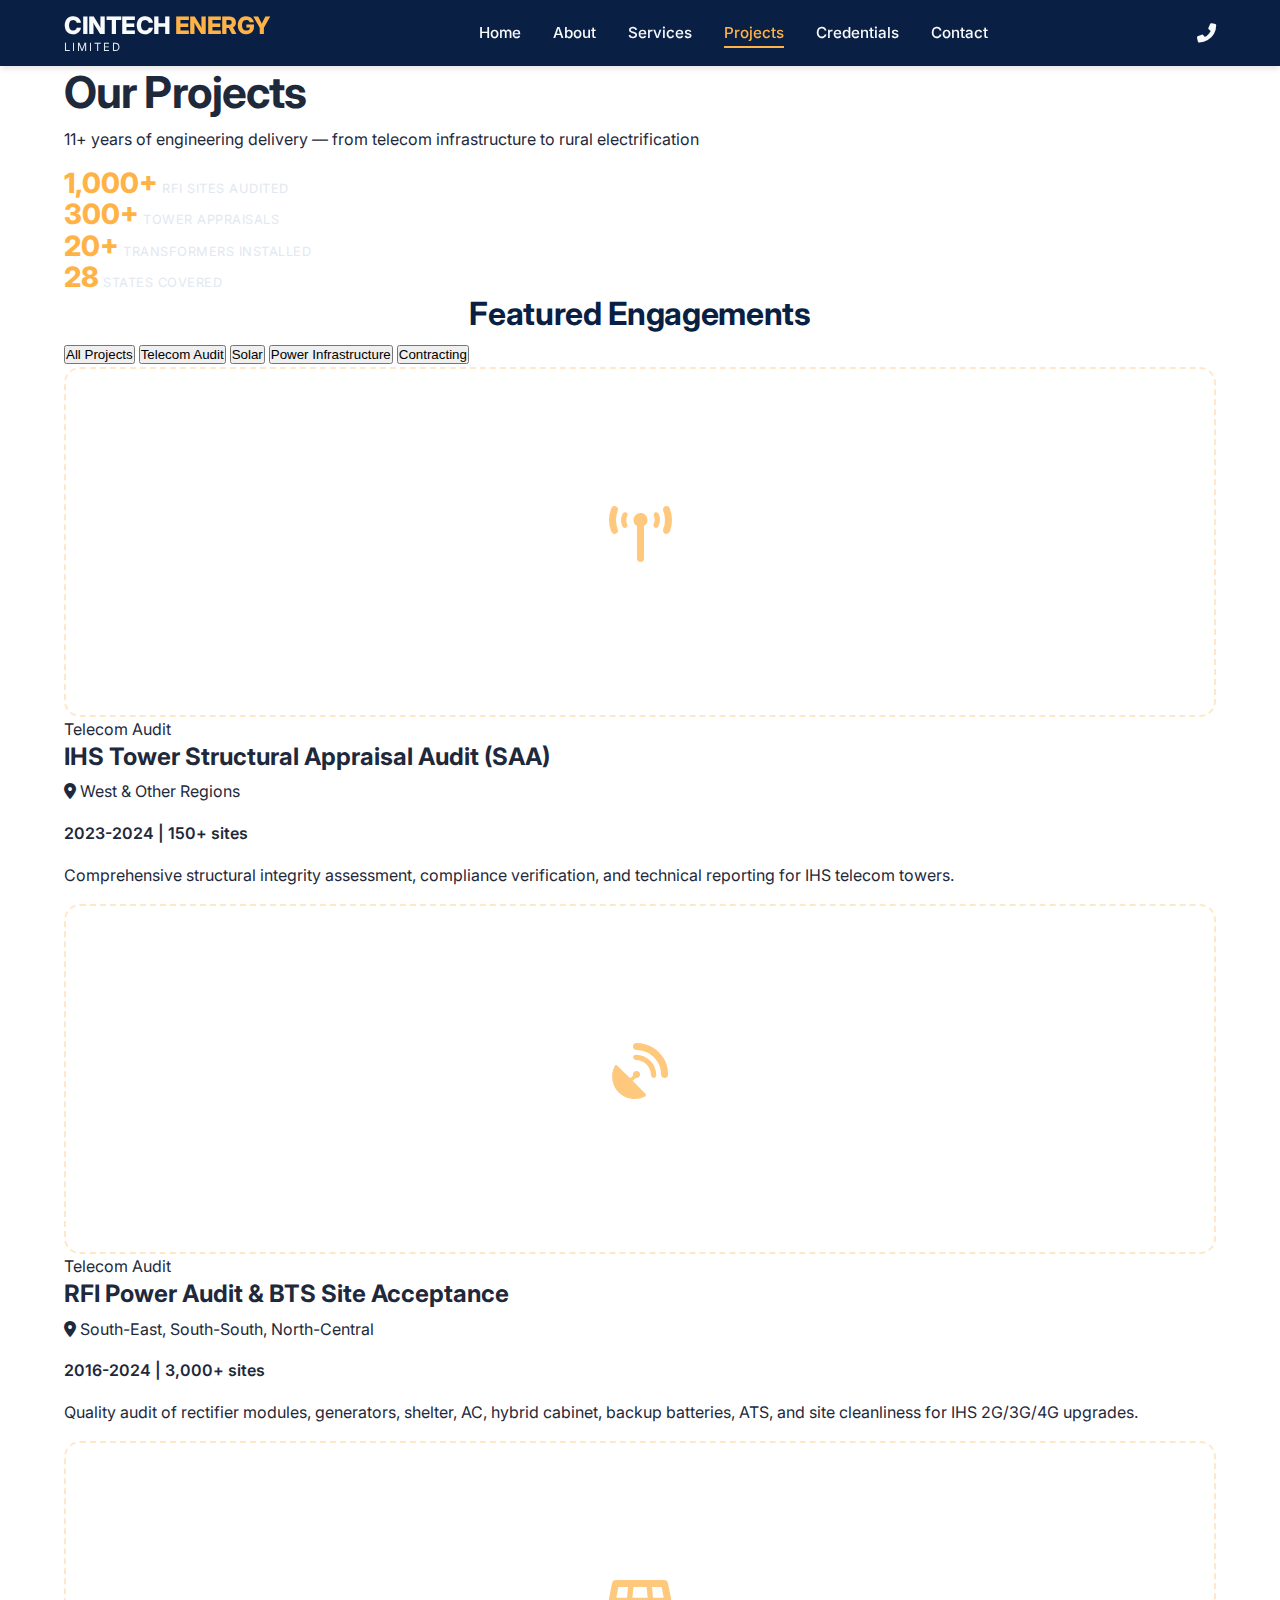
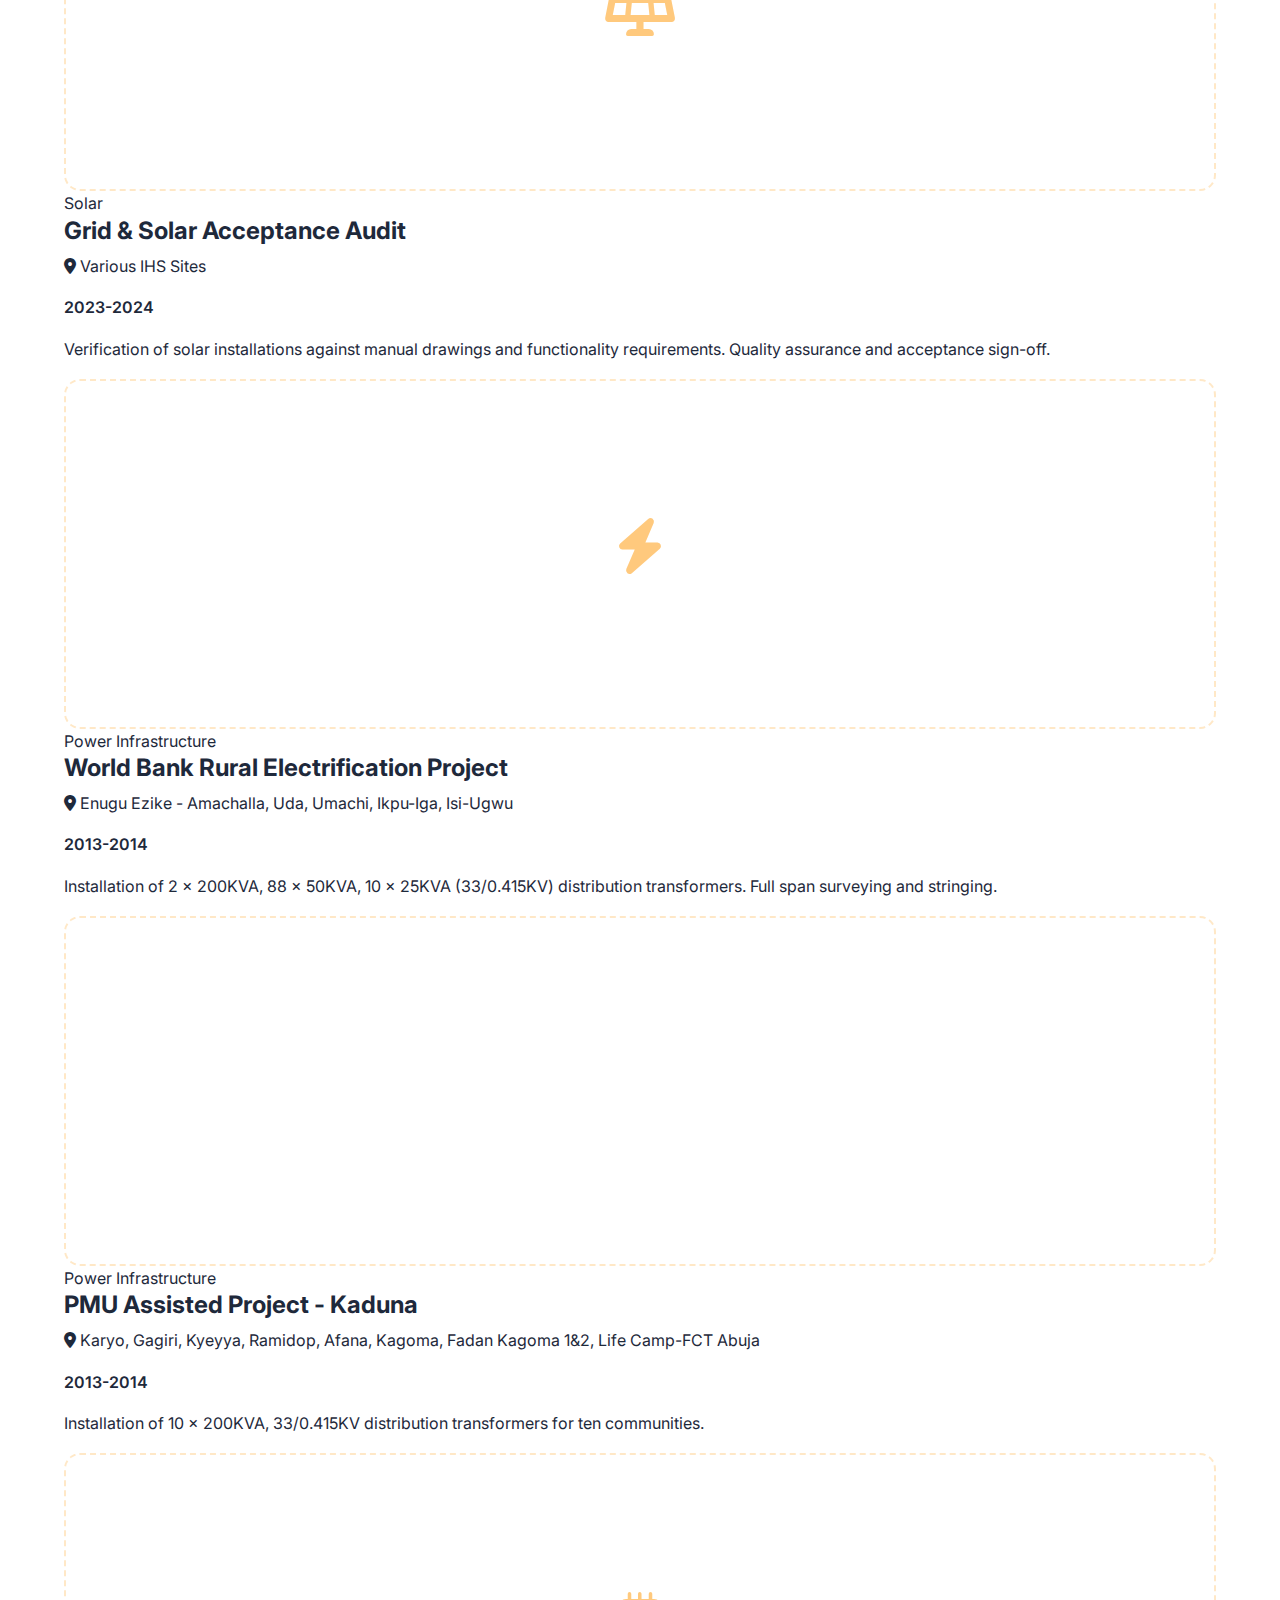
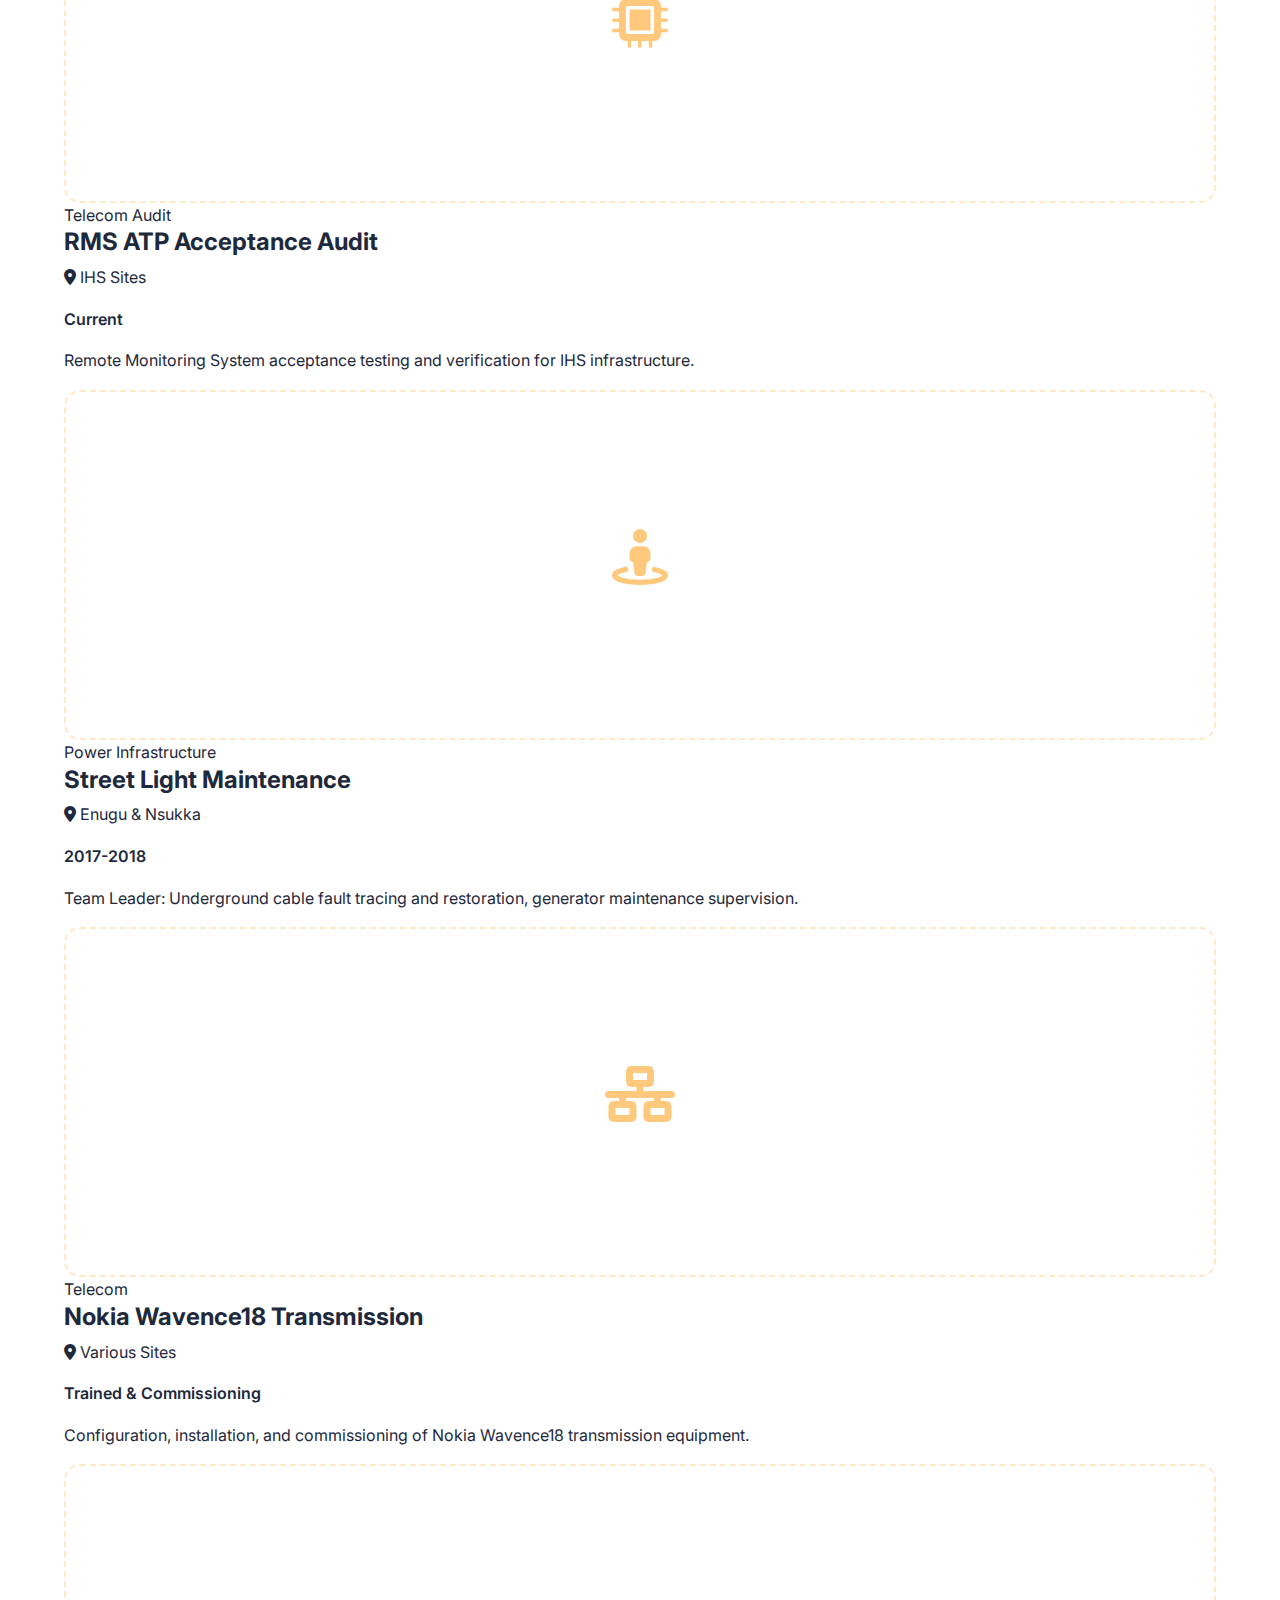
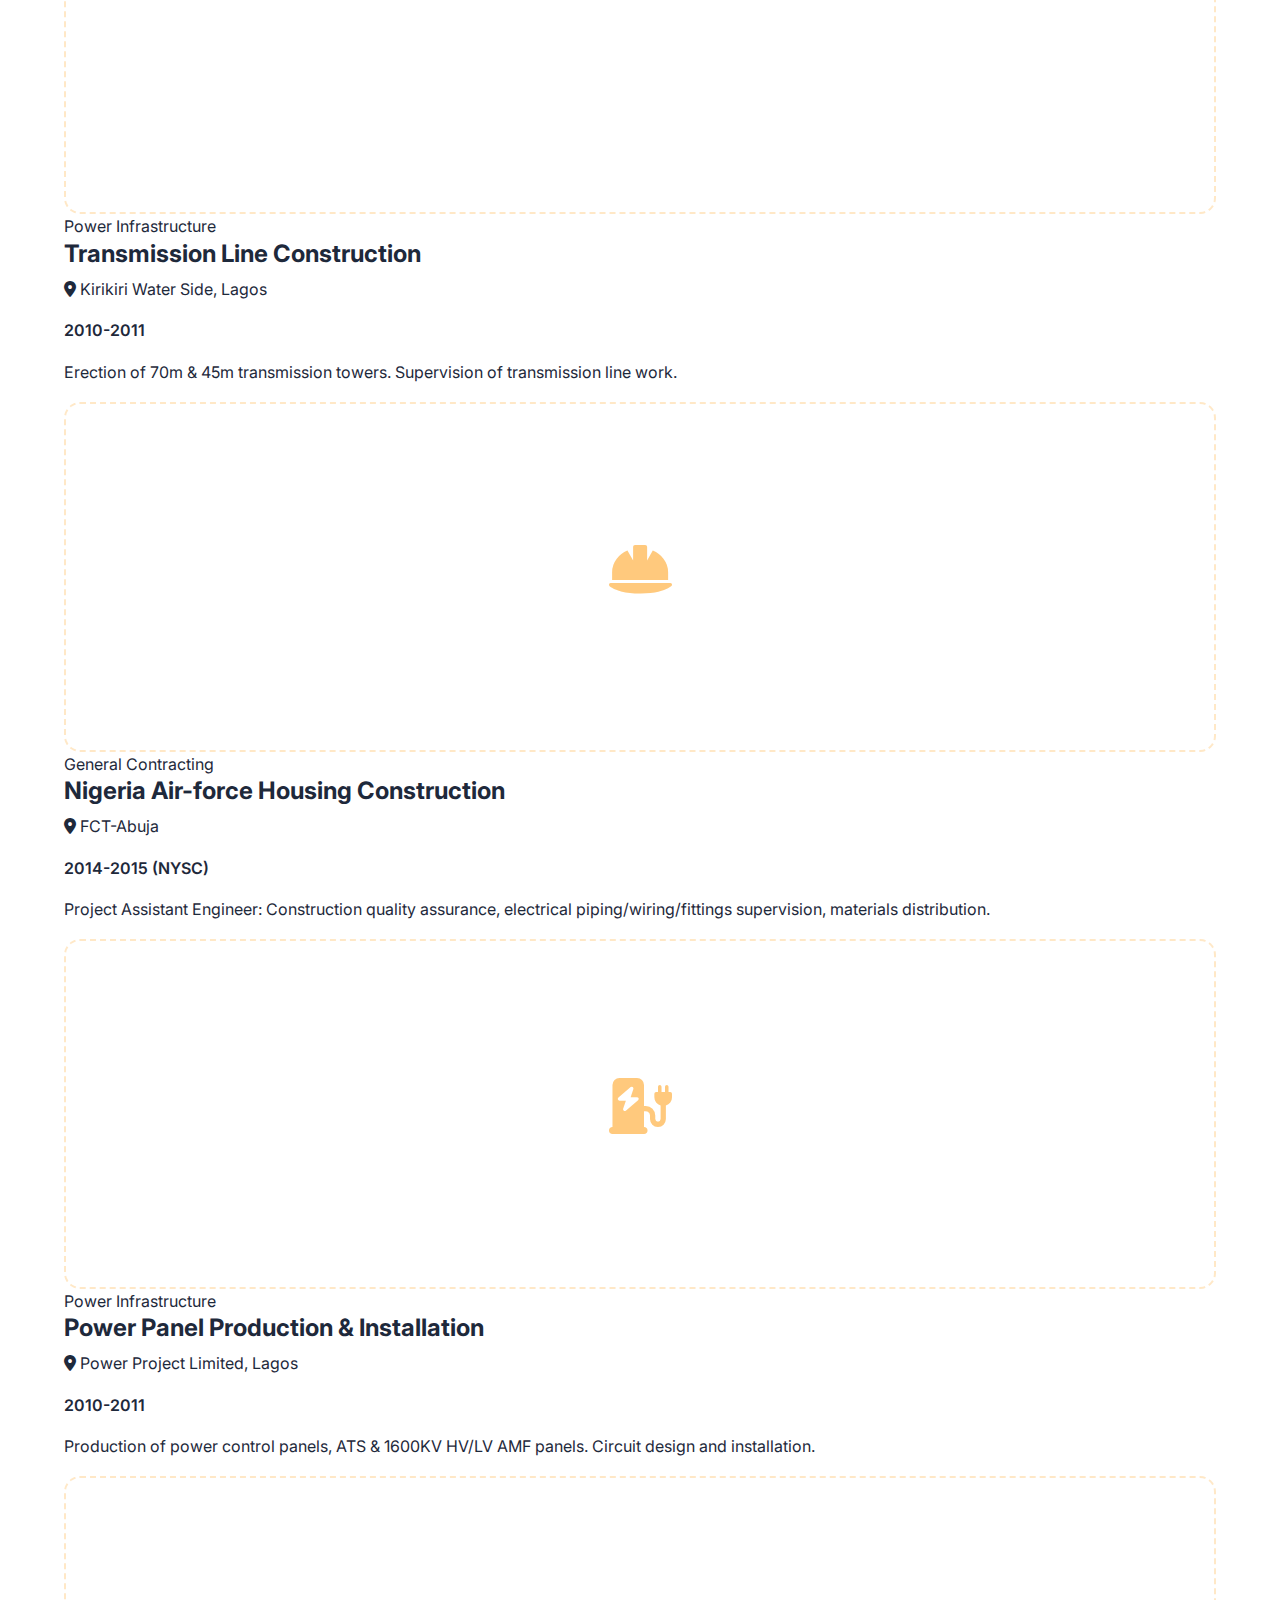
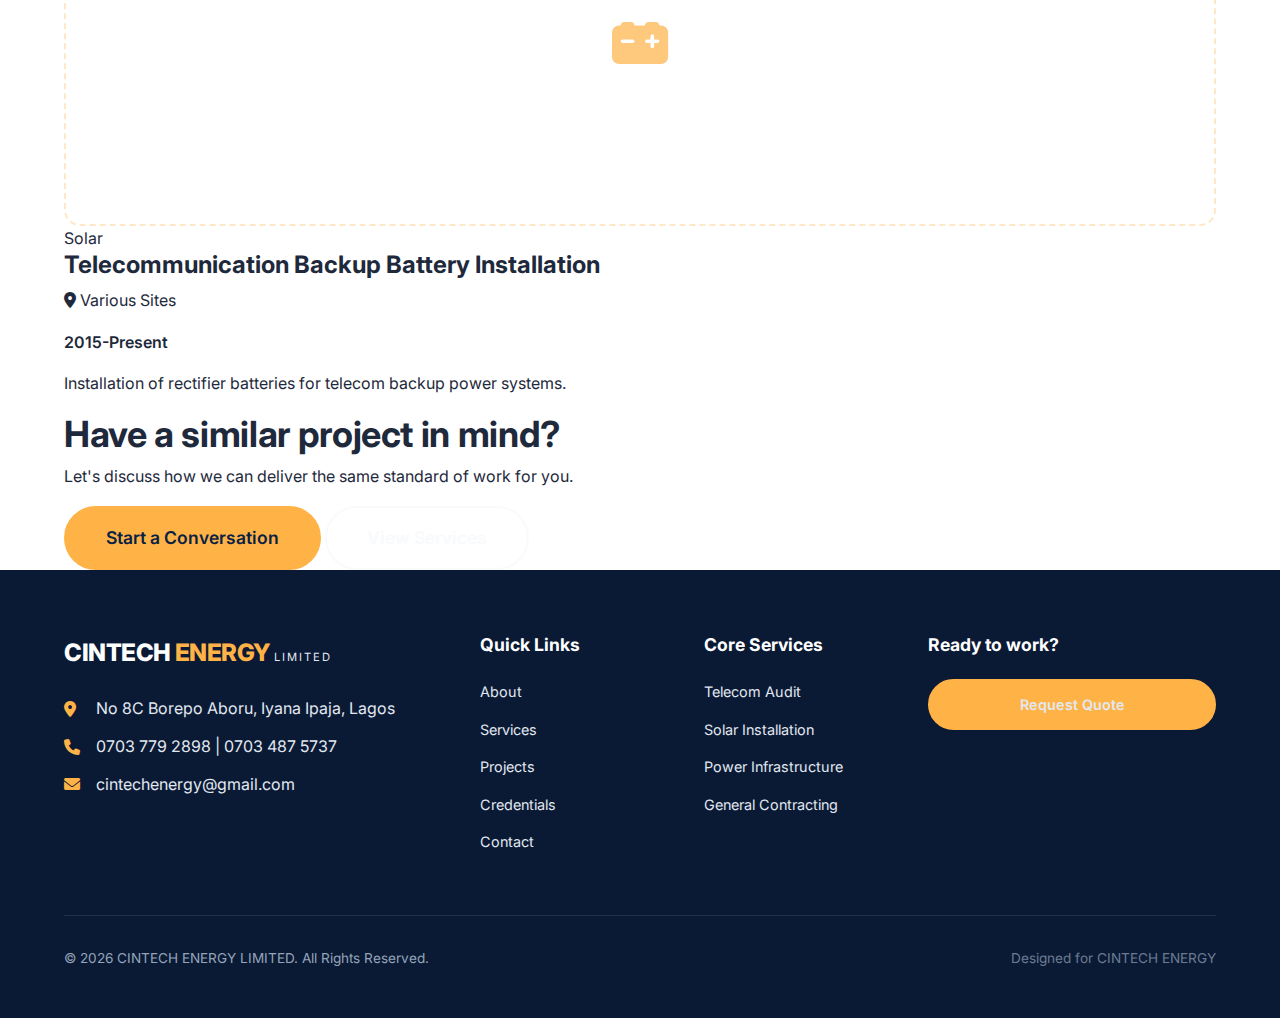
<file: projects.html>
<!-- projects.html -->
<!DOCTYPE html>
<html lang="en">

<head>
    <meta charset="UTF-8">
    <meta name="viewport" content="width=device-width, initial-scale=1.0, maximum-scale=5.0, user-scalable=yes">
    <title>Projects - CINTECH ENERGY LIMITED | Portfolio of Work</title>
    <meta name="description"
        content="Engineering project portfolio: Telecom site audits, solar installations, power infrastructure, rural electrification. 3000+ sites, World Bank projects, IHS engagements.">
    <!-- CSS -->
    <link rel="stylesheet" href="css/style.css">
    <!-- Google Fonts -->
    <link href="https://fonts.googleapis.com/css2?family=Inter:wght@400;500;600;700;800&display=swap" rel="stylesheet">
    <!-- Font Awesome 6 -->
    <link rel="stylesheet" href="https://cdnjs.cloudflare.com/ajax/libs/font-awesome/6.0.0-beta3/css/all.min.css">
</head>

<body>
    <!-- NAVIGATION - Same as index -->
    <header class="header">
        <div class="container">
            <nav class="navbar">
                <a href="index.html" class="logo">
                    <span class="logo-text">CINTECH<span class="logo-highlight">ENERGY</span></span>
                    <span class="logo-small">LIMITED</span>
                </a>
                <ul class="nav-menu">
                    <li><a href="index.html">Home</a></li>
                    <li><a href="about.html">About</a></li>
                    <li><a href="services.html">Services</a></li>
                    <li><a href="projects.html" class="active">Projects</a></li>
                    <li><a href="credentials.html">Credentials</a></li>
                    <li><a href="contact.html">Contact</a></li>
                </ul>
                <div class="nav-actions">
                    <a href="tel:07037792898" class="nav-call"><i class="fas fa-phone-alt"></i></a>
                    <div class="hamburger">
                        <span class="bar"></span>
                        <span class="bar"></span>
                        <span class="bar"></span>
                    </div>
                </div>
            </nav>
        </div>
    </header>

    <!-- Mobile Navigation -->
    <div class="mobile-nav">
        <ul class="mobile-nav-menu">
            <li><a href="index.html">Home</a></li>
            <li><a href="about.html">About</a></li>
            <li><a href="services.html">Services</a></li>
            <li><a href="projects.html" class="active">Projects</a></li>
            <li><a href="credentials.html">Credentials</a></li>
            <li><a href="contact.html">Contact</a></li>
        </ul>
        <div class="mobile-nav-contact">
            <p><i class="fas fa-map-marker-alt"></i> No 8C Borepo Aboru, Iyana Ipaja, Lagos</p>
            <p><i class="fas fa-phone"></i> 0703 779 2898 | 0703 487 5737</p>
            <div class="mobile-nav-buttons">
                <a href="contact.html" class="btn btn-primary btn-block">Request Quote</a>
            </div>
        </div>
    </div>

    <main>
        <!-- PAGE HERO - Projects -->
        <section class="page-hero">
            <div class="container">
                <div class="page-hero-content">
                    <h1>Our Projects</h1>
                    <p class="page-hero-text">11+ years of engineering delivery — from telecom infrastructure to rural
                        electrification</p>
                </div>
            </div>
        </section>

        <!-- PROJECT STATS SUMMARY -->
        <section class="project-stats-summary">
            <div class="container">
                <div class="stats-grid">
                    <div class="stat-card">
                        <span class="stat-number">1,000+</span>
                        <span class="stat-label">RFI Sites Audited</span>
                    </div>
                    <div class="stat-card">
                        <span class="stat-number">300+</span>
                        <span class="stat-label">Tower Appraisals</span>
                    </div>
                    <div class="stat-card">
                        <span class="stat-number">20+</span>
                        <span class="stat-label">Transformers Installed</span>
                    </div>
                    <div class="stat-card">
                        <span class="stat-number">28</span>
                        <span class="stat-label">States Covered</span>
                    </div>
                </div>
            </div>
        </section>

        <!-- FILTERABLE PROJECT GALLERY -->
        <section class="project-gallery-section">
            <div class="container">
                <h2 class="section-title">Featured Engagements</h2>

                <!-- Filter Buttons -->
                <div class="project-filters">
                    <button class="filter-btn active" data-filter="all">All Projects</button>
                    <button class="filter-btn" data-filter="telecom">Telecom Audit</button>
                    <button class="filter-btn" data-filter="solar">Solar</button>
                    <button class="filter-btn" data-filter="power">Power Infrastructure</button>
                    <button class="filter-btn" data-filter="contracting">Contracting</button>
                </div>

                <!-- Projects Grid -->
                <div class="projects-grid">
                    <!-- Project 1 - Telecom (IHS SAA) -->
                    <div class="project-item" data-category="telecom">
                        <div class="project-card">
                            <div class="project-image">
                                <!-- [INSERT IMAGE: Telecom tower audit] -->
                                <div class="image-placeholder">
                                    <i class="fas fa-tower-broadcast"></i>
                                </div>
                            </div>
                            <div class="project-info">
                                <div class="project-category">Telecom Audit</div>
                                <h3>IHS Tower Structural Appraisal Audit (SAA)</h3>
                                <p class="project-location"><i class="fas fa-map-marker-alt"></i> West & Other Regions
                                </p>
                                <p class="project-meta">2023-2024 | 150+ sites</p>
                                <p class="project-description">Comprehensive structural integrity assessment, compliance
                                    verification, and technical reporting for IHS telecom towers.</p>
                            </div>
                        </div>
                    </div>

                    <!-- Project 2 - Telecom (RFI Power Audit) -->
                    <div class="project-item" data-category="telecom">
                        <div class="project-card">
                            <div class="project-image">
                                <!-- [INSERT IMAGE: RFI site equipment] -->
                                <div class="image-placeholder">
                                    <i class="fas fa-satellite-dish"></i>
                                </div>
                            </div>
                            <div class="project-info">
                                <div class="project-category">Telecom Audit</div>
                                <h3>RFI Power Audit & BTS Site Acceptance</h3>
                                <p class="project-location"><i class="fas fa-map-marker-alt"></i> South-East,
                                    South-South, North-Central</p>
                                <p class="project-meta">2016-2024 | 3,000+ sites</p>
                                <p class="project-description">Quality audit of rectifier modules, generators, shelter,
                                    AC, hybrid cabinet, backup batteries, ATS, and site cleanliness for IHS 2G/3G/4G
                                    upgrades.</p>
                            </div>
                        </div>
                    </div>

                    <!-- Project 3 - Solar (Grid Acceptance) -->
                    <div class="project-item" data-category="solar">
                        <div class="project-card">
                            <div class="project-image">
                                <!-- [INSERT IMAGE: Solar installation] -->
                                <div class="image-placeholder">
                                    <i class="fas fa-solar-panel"></i>
                                </div>
                            </div>
                            <div class="project-info">
                                <div class="project-category">Solar</div>
                                <h3>Grid & Solar Acceptance Audit</h3>
                                <p class="project-location"><i class="fas fa-map-marker-alt"></i> Various IHS Sites</p>
                                <p class="project-meta">2023-2024</p>
                                <p class="project-description">Verification of solar installations against manual
                                    drawings and functionality requirements. Quality assurance and acceptance sign-off.
                                </p>
                            </div>
                        </div>
                    </div>

                    <!-- Project 4 - Power (World Bank) -->
                    <div class="project-item" data-category="power">
                        <div class="project-card">
                            <div class="project-image">
                                <!-- [INSERT IMAGE: Transformer installation] -->
                                <div class="image-placeholder">
                                    <i class="fas fa-bolt"></i>
                                </div>
                            </div>
                            <div class="project-info">
                                <div class="project-category">Power Infrastructure</div>
                                <h3>World Bank Rural Electrification Project</h3>
                                <p class="project-location"><i class="fas fa-map-marker-alt"></i> Enugu Ezike -
                                    Amachalla, Uda, Umachi, Ikpu-Iga, Isi-Ugwu</p>
                                <p class="project-meta">2013-2014</p>
                                <p class="project-description">Installation of 2 x 200KVA, 88 x 50KVA, 10 x 25KVA
                                    (33/0.415KV) distribution transformers. Full span surveying and stringing.</p>
                            </div>
                        </div>
                    </div>

                    <!-- Project 5 - Power (Kaduna PMU) -->
                    <div class="project-item" data-category="power">
                        <div class="project-card">
                            <div class="project-image">
                                <!-- [INSERT IMAGE: Transformer/power lines] -->
                                <div class="image-placeholder">
                                    <i class="fas fa-tower-transmission"></i>
                                </div>
                            </div>
                            <div class="project-info">
                                <div class="project-category">Power Infrastructure</div>
                                <h3>PMU Assisted Project - Kaduna</h3>
                                <p class="project-location"><i class="fas fa-map-marker-alt"></i> Karyo, Gagiri, Kyeyya,
                                    Ramidop, Afana, Kagoma, Fadan Kagoma 1&2, Life Camp-FCT Abuja</p>
                                <p class="project-meta">2013-2014</p>
                                <p class="project-description">Installation of 10 x 200KVA, 33/0.415KV distribution
                                    transformers for ten communities.</p>
                            </div>
                        </div>
                    </div>

                    <!-- Project 6 - Telecom (RMS ATP) -->
                    <div class="project-item" data-category="telecom">
                        <div class="project-card">
                            <div class="project-image">
                                <!-- [INSERT IMAGE: Remote monitoring equipment] -->
                                <div class="image-placeholder">
                                    <i class="fas fa-microchip"></i>
                                </div>
                            </div>
                            <div class="project-info">
                                <div class="project-category">Telecom Audit</div>
                                <h3>RMS ATP Acceptance Audit</h3>
                                <p class="project-location"><i class="fas fa-map-marker-alt"></i> IHS Sites</p>
                                <p class="project-meta">Current</p>
                                <p class="project-description">Remote Monitoring System acceptance testing and
                                    verification for IHS infrastructure.</p>
                            </div>
                        </div>
                    </div>

                    <!-- Project 7 - Power (Street Light) -->
                    <div class="project-item" data-category="power">
                        <div class="project-card">
                            <div class="project-image">
                                <!-- [INSERT IMAGE: Street light maintenance] -->
                                <div class="image-placeholder">
                                    <i class="fas fa-street-view"></i>
                                </div>
                            </div>
                            <div class="project-info">
                                <div class="project-category">Power Infrastructure</div>
                                <h3>Street Light Maintenance</h3>
                                <p class="project-location"><i class="fas fa-map-marker-alt"></i> Enugu & Nsukka</p>
                                <p class="project-meta">2017-2018</p>
                                <p class="project-description">Team Leader: Underground cable fault tracing and
                                    restoration, generator maintenance supervision.</p>
                            </div>
                        </div>
                    </div>

                    <!-- Project 8 - Transmission (Nokia) -->
                    <div class="project-item" data-category="telecom">
                        <div class="project-card">
                            <div class="project-image">
                                <!-- [INSERT IMAGE: Nokia equipment] -->
                                <div class="image-placeholder">
                                    <i class="fas fa-network-wired"></i>
                                </div>
                            </div>
                            <div class="project-info">
                                <div class="project-category">Telecom</div>
                                <h3>Nokia Wavence18 Transmission</h3>
                                <p class="project-location"><i class="fas fa-map-marker-alt"></i> Various Sites</p>
                                <p class="project-meta">Trained & Commissioning</p>
                                <p class="project-description">Configuration, installation, and commissioning of Nokia
                                    Wavence18 transmission equipment.</p>
                            </div>
                        </div>
                    </div>

                    <!-- Project 9 - Power (Transmission Tower) -->
                    <div class="project-item" data-category="power">
                        <div class="project-card">
                            <div class="project-image">
                                <!-- [INSERT IMAGE: Transmission tower] -->
                                <div class="image-placeholder">
                                    <i class="fas fa-tower-cell"></i>
                                </div>
                            </div>
                            <div class="project-info">
                                <div class="project-category">Power Infrastructure</div>
                                <h3>Transmission Line Construction</h3>
                                <p class="project-location"><i class="fas fa-map-marker-alt"></i> Kirikiri Water Side,
                                    Lagos</p>
                                <p class="project-meta">2010-2011</p>
                                <p class="project-description">Erection of 70m & 45m transmission towers. Supervision of
                                    transmission line work.</p>
                            </div>
                        </div>
                    </div>

                    <!-- Project 10 - Contracting (Air-force) -->
                    <div class="project-item" data-category="contracting">
                        <div class="project-card">
                            <div class="project-image">
                                <!-- [INSERT IMAGE: Construction supervision] -->
                                <div class="image-placeholder">
                                    <i class="fas fa-hard-hat"></i>
                                </div>
                            </div>
                            <div class="project-info">
                                <div class="project-category">General Contracting</div>
                                <h3>Nigeria Air-force Housing Construction</h3>
                                <p class="project-location"><i class="fas fa-map-marker-alt"></i> FCT-Abuja</p>
                                <p class="project-meta">2014-2015 (NYSC)</p>
                                <p class="project-description">Project Assistant Engineer: Construction quality
                                    assurance, electrical piping/wiring/fittings supervision, materials distribution.
                                </p>
                            </div>
                        </div>
                    </div>

                    <!-- Project 11 - Power (Control Panels) -->
                    <div class="project-item" data-category="power">
                        <div class="project-card">
                            <div class="project-image">
                                <!-- [INSERT IMAGE: Power panel] -->
                                <div class="image-placeholder">
                                    <i class="fas fa-charging-station"></i>
                                </div>
                            </div>
                            <div class="project-info">
                                <div class="project-category">Power Infrastructure</div>
                                <h3>Power Panel Production & Installation</h3>
                                <p class="project-location"><i class="fas fa-map-marker-alt"></i> Power Project Limited,
                                    Lagos</p>
                                <p class="project-meta">2010-2011</p>
                                <p class="project-description">Production of power control panels, ATS & 1600KV HV/LV
                                    AMF panels. Circuit design and installation.</p>
                            </div>
                        </div>
                    </div>

                    <!-- Project 12 - Solar (Battery) -->
                    <div class="project-item" data-category="solar">
                        <div class="project-card">
                            <div class="project-image">
                                <!-- [INSERT IMAGE: Battery installation] -->
                                <div class="image-placeholder">
                                    <i class="fas fa-car-battery"></i>
                                </div>
                            </div>
                            <div class="project-info">
                                <div class="project-category">Solar</div>
                                <h3>Telecommunication Backup Battery Installation</h3>
                                <p class="project-location"><i class="fas fa-map-marker-alt"></i> Various Sites</p>
                                <p class="project-meta">2015-Present</p>
                                <p class="project-description">Installation of rectifier batteries for telecom backup
                                    power systems.</p>
                            </div>
                        </div>
                    </div>
                </div>
            </div>
        </section>

        <!-- CTA BAND -->
        <section class="cta-band">
            <div class="container">
                <div class="cta-content">
                    <h2>Have a similar project in mind?</h2>
                    <p>Let's discuss how we can deliver the same standard of work for you.</p>
                    <div class="cta-buttons">
                        <a href="contact.html" class="btn btn-primary btn-large">Start a Conversation</a>
                        <a href="services.html" class="btn btn-outline-light btn-large">View Services</a>
                    </div>
                </div>
            </div>
        </section>
    </main>

    <!-- FOOTER -->
    <footer class="footer">
        <div class="container">
            <div class="footer-grid">
                <div class="footer-info">
                    <a href="index.html" class="footer-logo">
                        <span class="logo-text">CINTECH<span class="logo-highlight">ENERGY</span></span>
                        <span class="logo-small">LIMITED</span>
                    </a>
                    <p class="footer-address">
                        <i class="fas fa-map-marker-alt"></i> No 8C Borepo Aboru, Iyana Ipaja, Lagos
                    </p>
                    <p class="footer-phone">
                        <i class="fas fa-phone"></i> 0703 779 2898 | 0703 487 5737
                    </p>
                    <p class="footer-email">
                        <i class="fas fa-envelope"></i>cintechenergy@gmail.com
                    </p>
                </div>

                <div class="footer-links">
                    <h4>Quick Links</h4>
                    <ul>
                        <li><a href="about.html">About</a></li>
                        <li><a href="services.html">Services</a></li>
                        <li><a href="projects.html">Projects</a></li>
                        <li><a href="credentials.html">Credentials</a></li>
                        <li><a href="contact.html">Contact</a></li>
                    </ul>
                </div>

                <div class="footer-services">
                    <h4>Core Services</h4>
                    <ul>
                        <li><a href="services.html#telecom">Telecom Audit</a></li>
                        <li><a href="services.html#solar">Solar Installation</a></li>
                        <li><a href="services.html#power">Power Infrastructure</a></li>
                        <li><a href="services.html#contracting">General Contracting</a></li>
                    </ul>
                </div>

                <div class="footer-cta">
                    <h4>Ready to work?</h4>
                    <a href="contact.html" class="btn btn-primary btn-block">Request Quote</a>
                    <!-- <p class="footer-rc">RC Number: [INSERT RC NUMBER]</p> -->
                </div>
            </div>

            <div class="footer-bottom">
                <p>&copy; 2026 CINTECH ENERGY LIMITED. All Rights Reserved.</p>
                <p class="developer-credit">Designed for CINTECH ENERGY</p>
            </div>
        </div>
    </footer>

    <script src="js/main.js"></script>
</body>

</html>
</file>
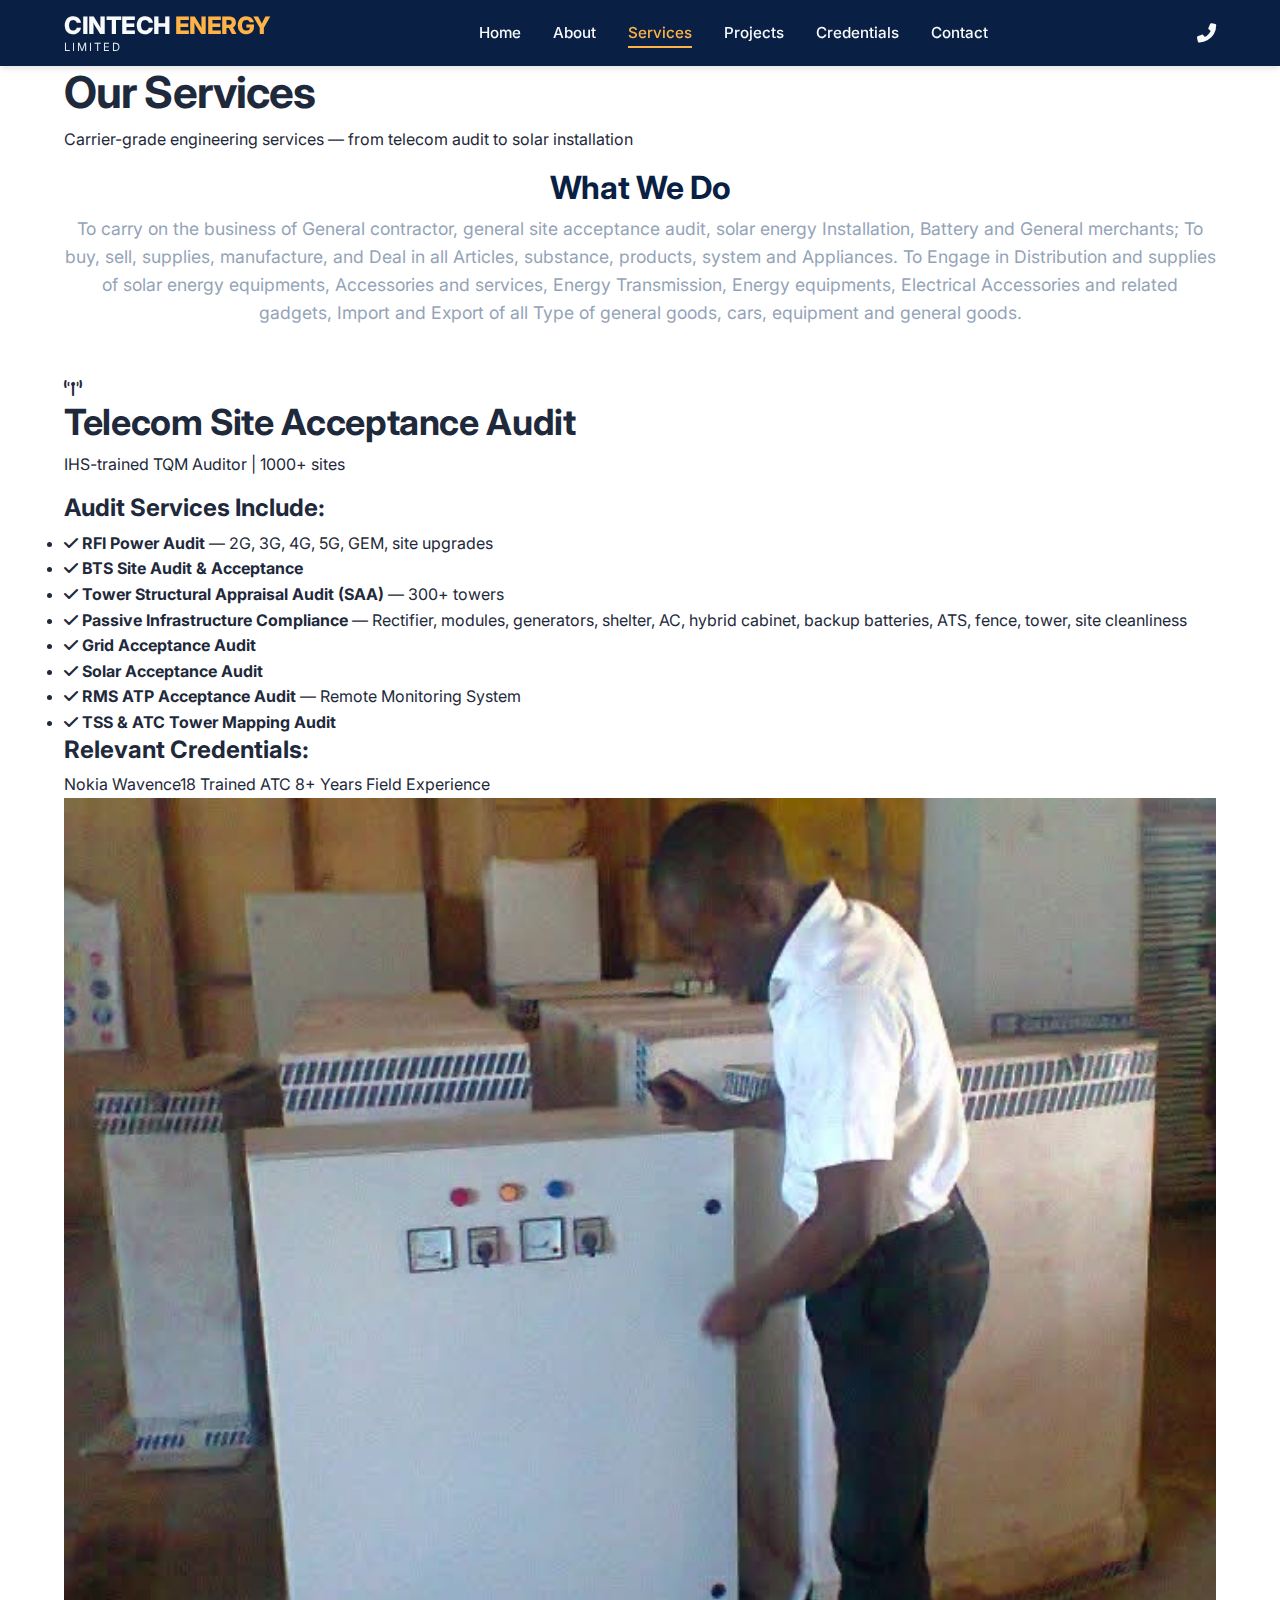
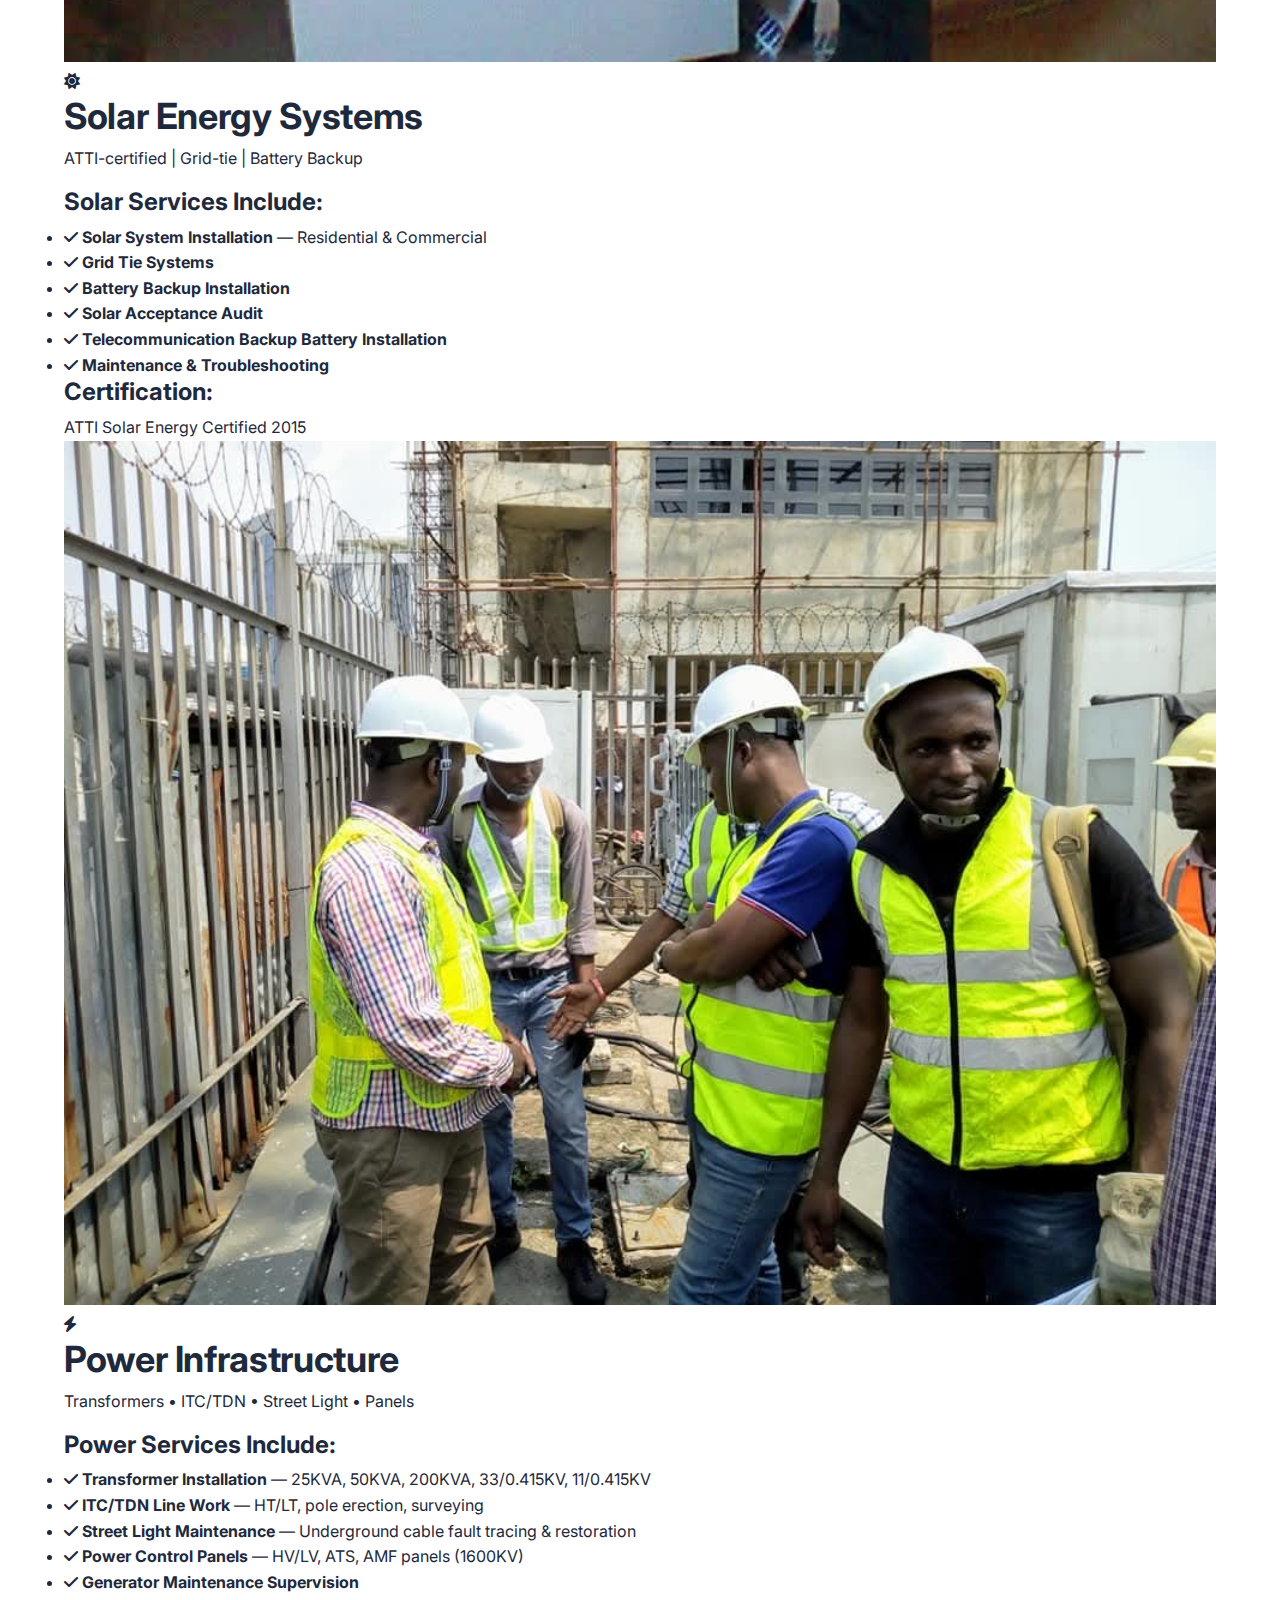
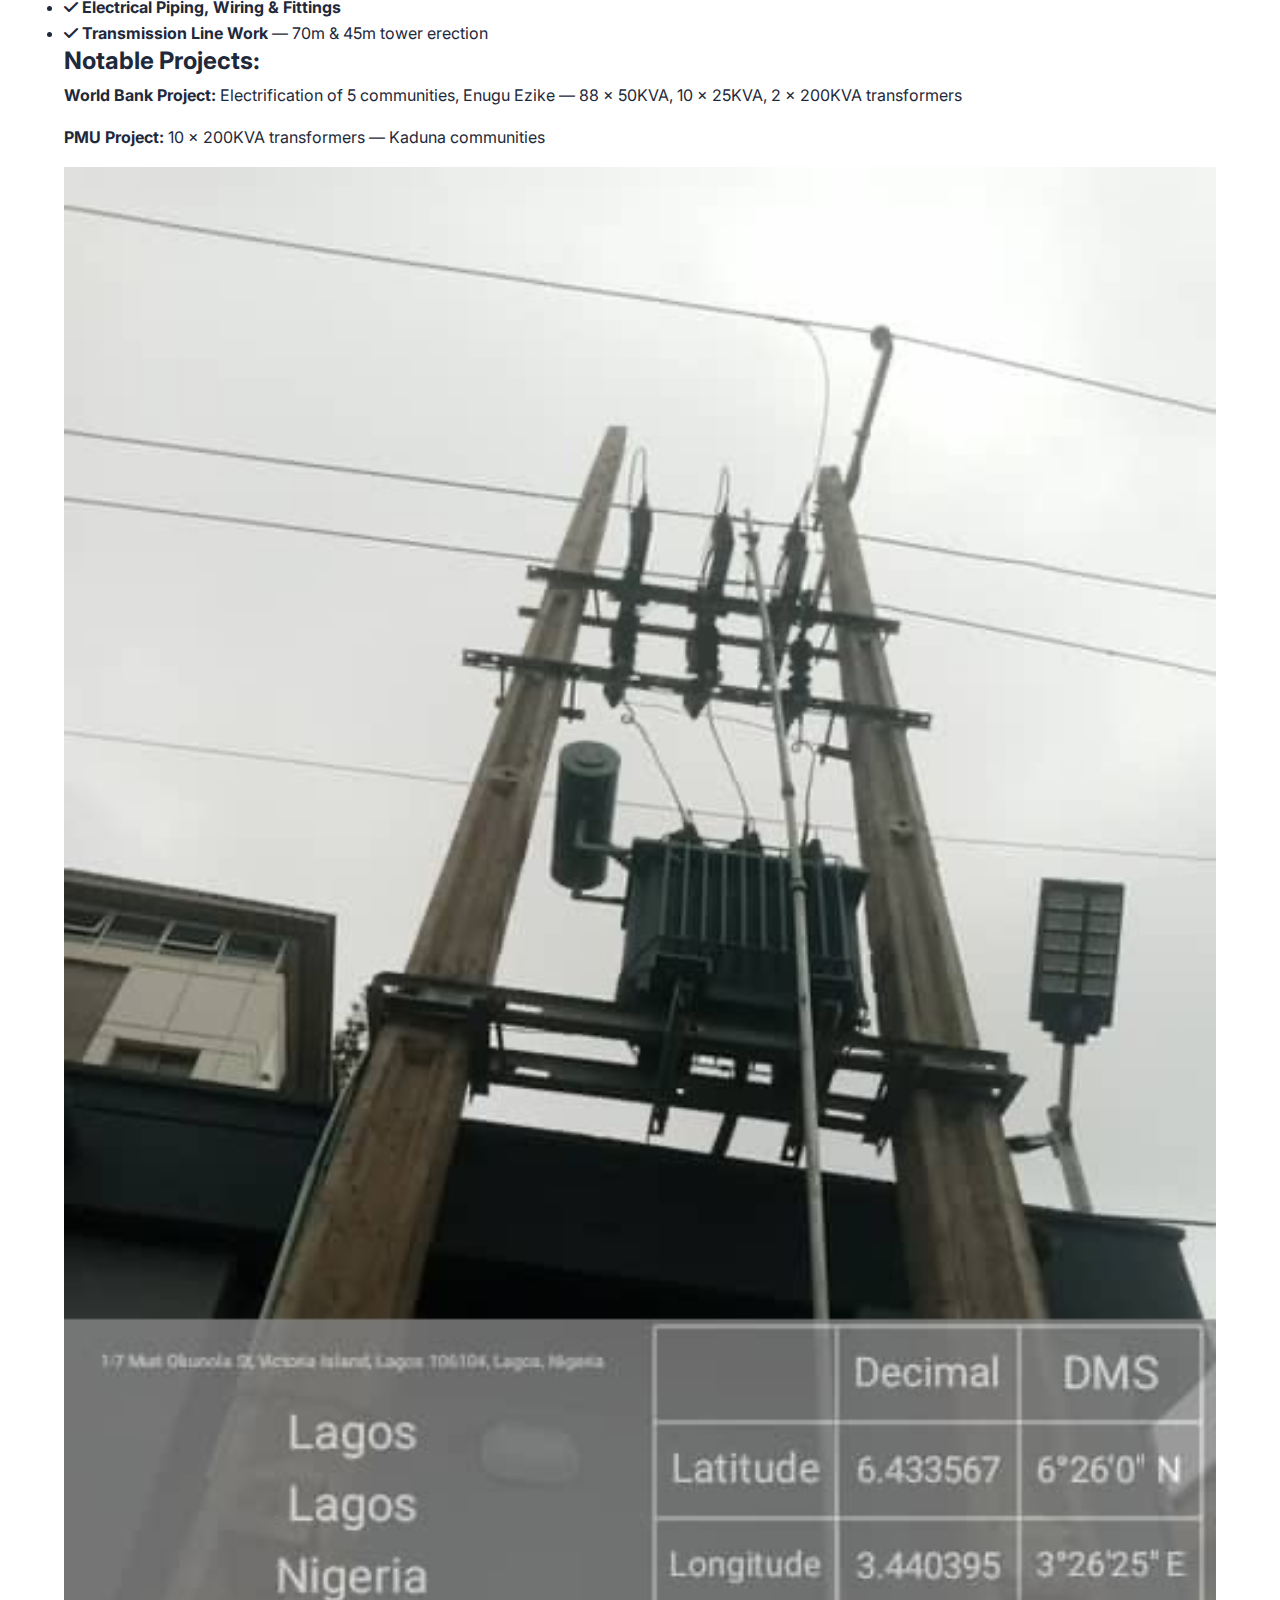
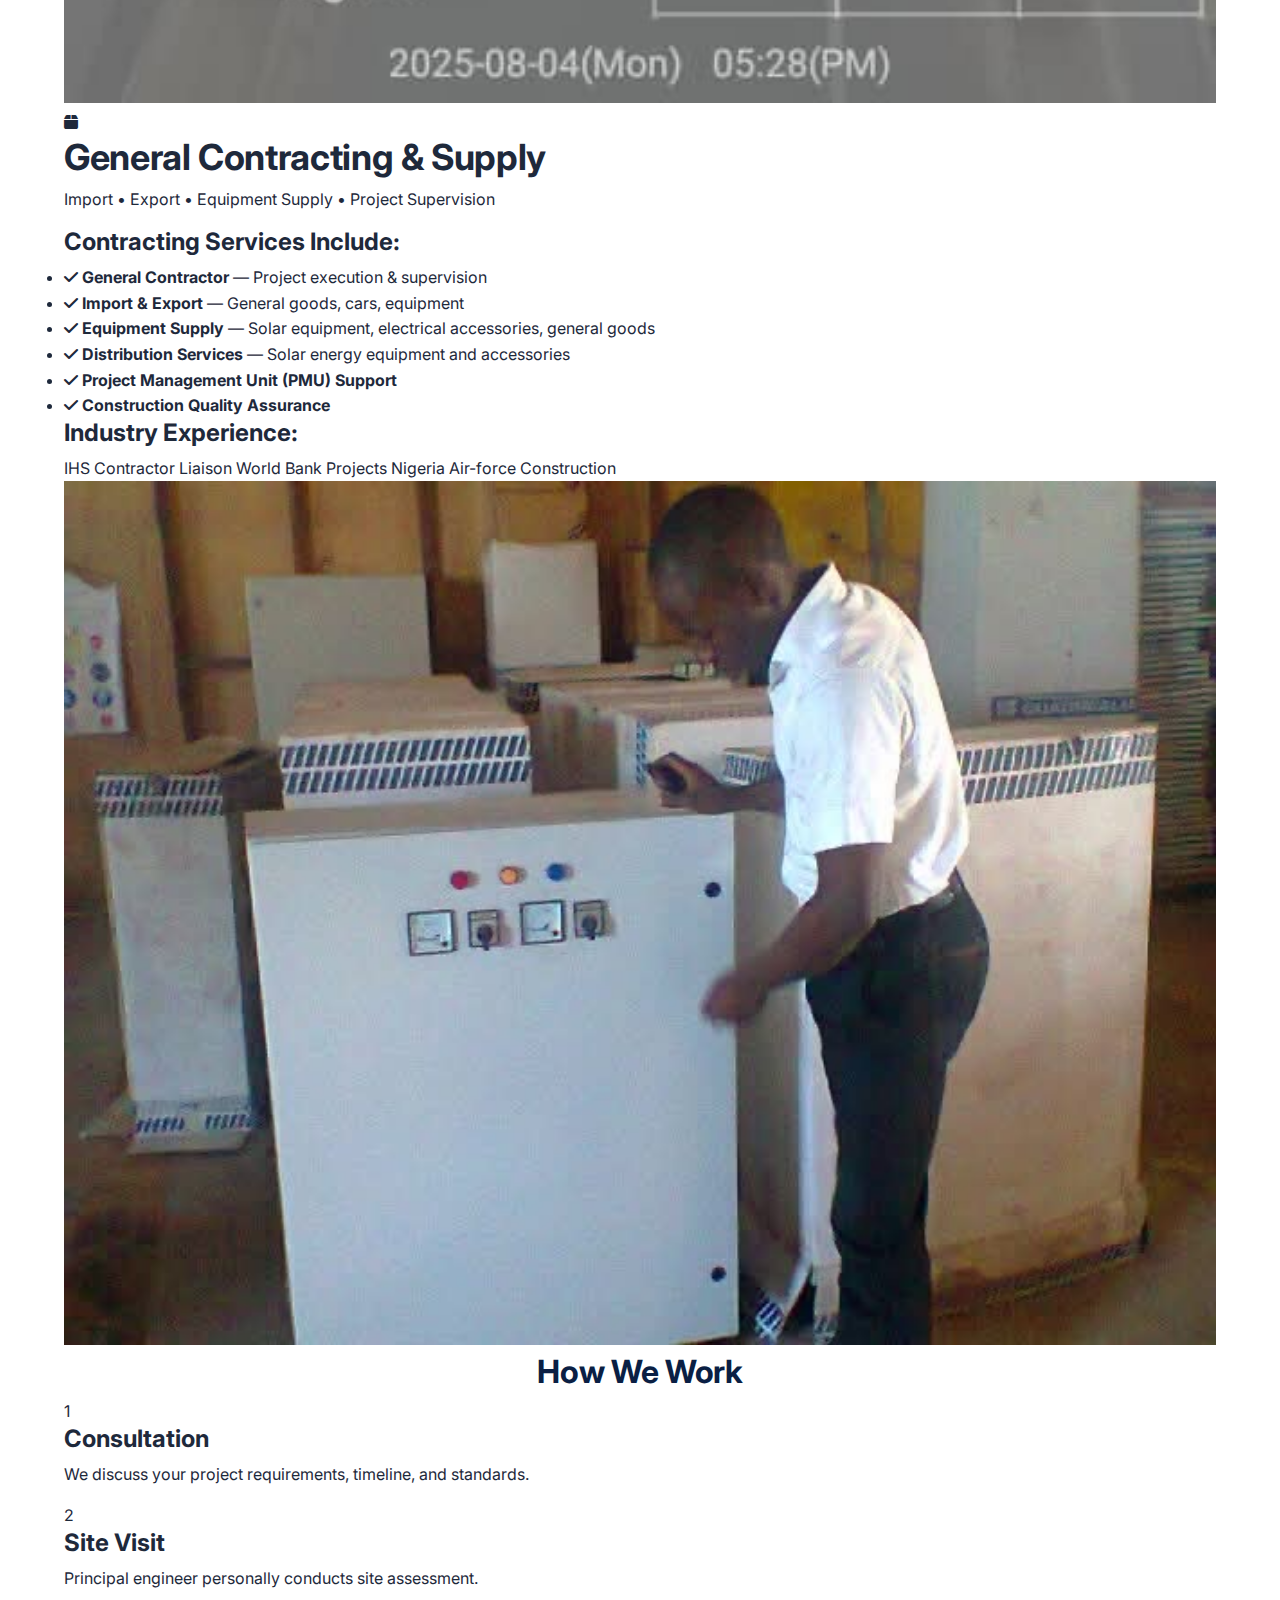
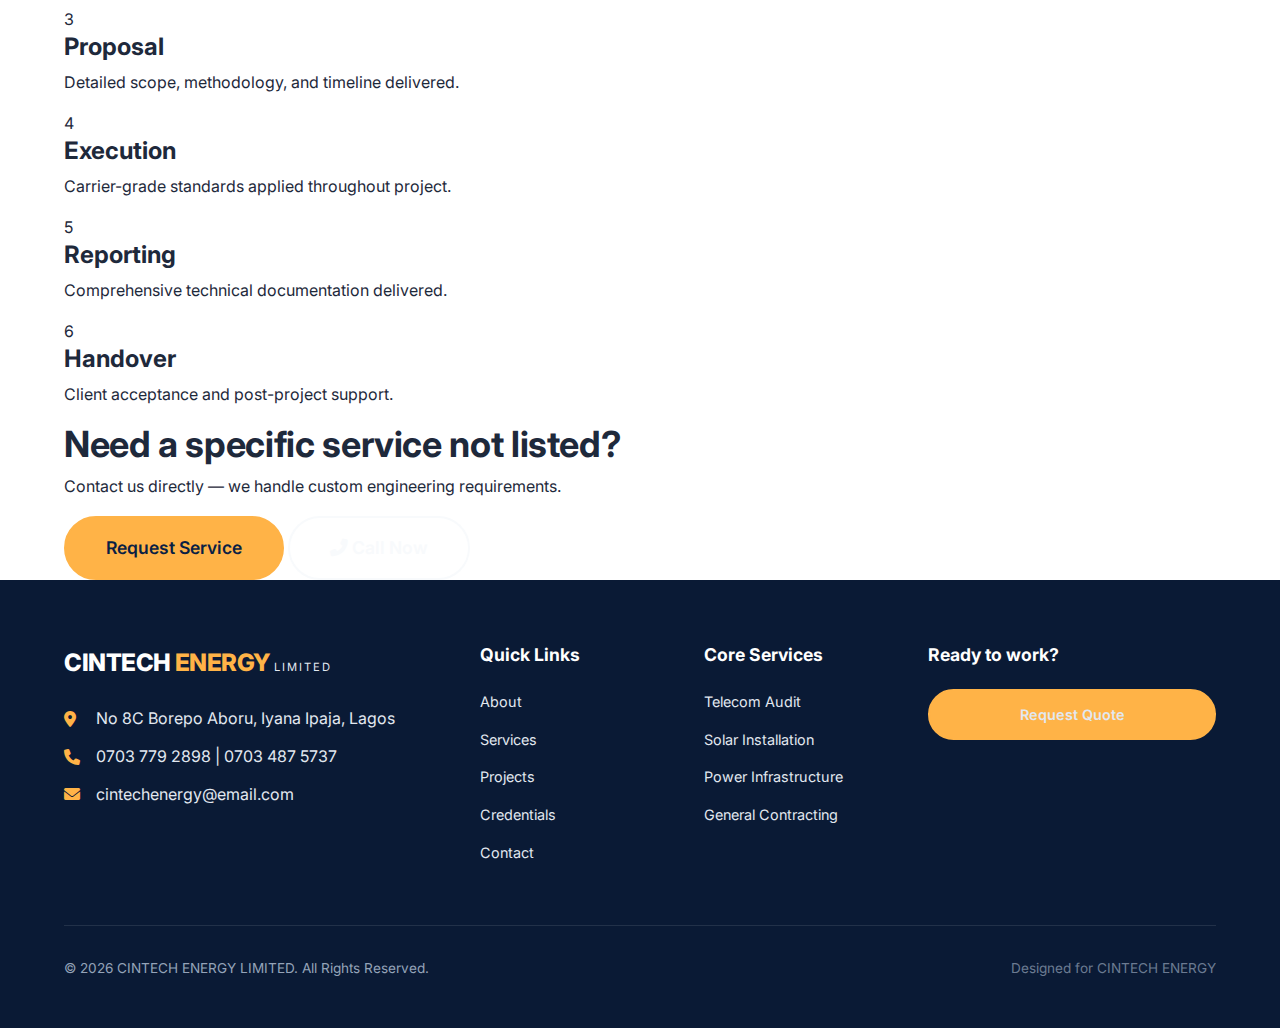
<file: services.html>
<!-- services.html -->
<!DOCTYPE html>
<html lang="en">

<head>
    <meta charset="UTF-8">
    <meta name="viewport" content="width=device-width, initial-scale=1.0, maximum-scale=5.0, user-scalable=yes">
    <title>Services - CINTECH ENERGY LIMITED | Telecom Audit, Solar, Power Infrastructure</title>
    <meta name="description"
        content="Professional engineering services: Telecom site acceptance audit, solar energy systems, power infrastructure, general contracting. Lagos-based, IHS-trained auditor.">
    <!-- CSS -->
    <link rel="stylesheet" href="css/style.css">
    <!-- Google Fonts -->
    <link href="https://fonts.googleapis.com/css2?family=Inter:wght@400;500;600;700;800&display=swap" rel="stylesheet">
    <!-- Font Awesome 6 -->
    <link rel="stylesheet" href="https://cdnjs.cloudflare.com/ajax/libs/font-awesome/6.0.0-beta3/css/all.min.css">
</head>

<body>
    <!-- NAVIGATION - Same as index -->
    <header class="header">
        <div class="container">
            <nav class="navbar">
                <a href="index.html" class="logo">
                    <span class="logo-text">CINTECH<span class="logo-highlight">ENERGY</span></span>
                    <span class="logo-small">LIMITED</span>
                </a>
                <ul class="nav-menu">
                    <li><a href="index.html">Home</a></li>
                    <li><a href="about.html">About</a></li>
                    <li><a href="services.html" class="active">Services</a></li>
                    <li><a href="projects.html">Projects</a></li>
                    <li><a href="credentials.html">Credentials</a></li>
                    <li><a href="contact.html">Contact</a></li>
                </ul>
                <div class="nav-actions">
                    <a href="tel:07037792898" class="nav-call"><i class="fas fa-phone-alt"></i></a>
                    <div class="hamburger">
                        <span class="bar"></span>
                        <span class="bar"></span>
                        <span class="bar"></span>
                    </div>
                </div>
            </nav>
        </div>
    </header>

    <!-- Mobile Navigation -->
    <div class="mobile-nav">
        <ul class="mobile-nav-menu">
            <li><a href="index.html">Home</a></li>
            <li><a href="about.html">About</a></li>
            <li><a href="services.html" class="active">Services</a></li>
            <li><a href="projects.html">Projects</a></li>
            <li><a href="credentials.html">Credentials</a></li>
            <li><a href="contact.html">Contact</a></li>
        </ul>
        <div class="mobile-nav-contact">
            <p><i class="fas fa-map-marker-alt"></i> No 8C Borepo Aboru, Iyana Ipaja, Lagos</p>
            <p><i class="fas fa-phone"></i> 0703 779 2898 | 0703 487 5737</p>
            <div class="mobile-nav-buttons">
                <a href="contact.html" class="btn btn-primary btn-block">Request Quote</a>
            </div>
        </div>
    </div>

    <main>
        <!-- PAGE HERO - Services -->
        <section class="page-hero">
            <div class="container">
                <div class="page-hero-content">
                    <h1>Our Services</h1>
                    <p class="page-hero-text">Carrier-grade engineering services — from telecom audit to solar
                        installation</p>
                </div>
            </div>
        </section>

        <!-- SERVICES OVERVIEW -->
        <section class="services-overview">
            <div class="container">
                <div class="services-intro">
                    <h2 class="section-title">What We Do</h2>
                    <p class="section-subtitle">To carry on the business of General contractor, general site acceptance
                        audit, solar energy Installation, Battery and General merchants; To buy, sell, supplies,
                        manufacture, and Deal in all Articles, substance, products, system and Appliances. To Engage in
                        Distribution and supplies of solar energy equipments, Accessories and services, Energy
                        Transmission, Energy equipments, Electrical Accessories and related gadgets, Import and Export
                        of all Type of general goods, cars, equipment and general goods.</p>
                </div>
            </div>
        </section>

        <!-- SERVICE DETAIL - TELECOM AUDIT -->
        <section id="telecom" class="service-detail">
            <div class="container">
                <div class="service-detail-grid">
                    <div class="service-detail-content">
                        <div class="service-detail-icon">
                            <i class="fas fa-broadcast-tower"></i>
                        </div>
                        <h2>Telecom Site Acceptance Audit</h2>
                        <p class="service-tagline">IHS-trained TQM Auditor | 1000+ sites</p>

                        <div class="service-features">
                            <h3>Audit Services Include:</h3>
                            <ul class="service-list">
                                <li><i class="fas fa-check"></i> <strong>RFI Power Audit</strong> — 2G, 3G, 4G, 5G, GEM,
                                    site
                                    upgrades</li>
                                <li><i class="fas fa-check"></i> <strong>BTS Site Audit & Acceptance</strong></li>
                                <li><i class="fas fa-check"></i> <strong>Tower Structural Appraisal Audit (SAA)</strong>
                                    — 300+ towers</li>
                                <li><i class="fas fa-check"></i> <strong>Passive Infrastructure Compliance</strong> —
                                    Rectifier, modules, generators, shelter, AC, hybrid cabinet, backup batteries, ATS,
                                    fence, tower, site cleanliness</li>
                                <li><i class="fas fa-check"></i> <strong>Grid Acceptance Audit</strong></li>
                                <li><i class="fas fa-check"></i> <strong>Solar Acceptance Audit</strong></li>
                                <li><i class="fas fa-check"></i> <strong>RMS ATP Acceptance Audit</strong> — Remote
                                    Monitoring System</li>
                                <li><i class="fas fa-check"></i> <strong>TSS & ATC Tower Mapping Audit</strong></li>
                            </ul>
                        </div>

                        <div class="service-credentials">
                            <h3>Relevant Credentials:</h3>
                            <div class="credential-badges">
                                <span class="badge">Nokia Wavence18 Trained</span>
                                <span class="badge">ATC</span>
                                <span class="badge">8+ Years Field Experience</span>
                            </div>
                        </div>
                    </div>
                    <div class="service-detail-image">
                        <!-- [INSERT IMAGE: Telecom tower or audit in progress] -->
                        <img src="./images//3c685174-96e1-483c-8779-b59d6225c69c.JPG" alt="" srcset=""
                            style="width: 100%; height: 100%;">
                    </div>
                </div>
            </div>
        </section>

        <!-- SERVICE DETAIL - SOLAR ENERGY -->
        <section id="solar" class="service-detail alt-bg">
            <div class="container">
                <div class="service-detail-grid reverse">
                    <div class="service-detail-content">
                        <div class="service-detail-icon">
                            <i class="fas fa-sun"></i>
                        </div>
                        <h2>Solar Energy Systems</h2>
                        <p class="service-tagline">ATTI-certified | Grid-tie | Battery Backup</p>

                        <div class="service-features">
                            <h3>Solar Services Include:</h3>
                            <ul class="service-list">
                                <li><i class="fas fa-check"></i> <strong>Solar System Installation</strong> —
                                    Residential & Commercial</li>
                                <li><i class="fas fa-check"></i> <strong>Grid Tie Systems</strong></li>
                                <li><i class="fas fa-check"></i> <strong>Battery Backup Installation</strong></li>
                                <li><i class="fas fa-check"></i> <strong>Solar Acceptance Audit</strong></li>
                                <li><i class="fas fa-check"></i> <strong>Telecommunication Backup Battery
                                        Installation</strong></li>
                                <li><i class="fas fa-check"></i> <strong>Maintenance & Troubleshooting</strong></li>
                            </ul>
                        </div>

                        <div class="service-credentials">
                            <h3>Certification:</h3>
                            <div class="credential-badges">
                                <span class="badge">ATTI Solar Energy Certified</span>
                                <span class="badge">2015</span>
                            </div>
                        </div>
                    </div>
                    <div class="service-detail-image">

                        <img src="./images/1ff34f0d-a19b-426e-87d3-4cbcbfe71b08.JPG" alt="" srcset=""
                            style="width: 100%; height: 100%;">
                    </div>
                </div>
            </div>
        </section>

        <!-- SERVICE DETAIL - POWER INFRASTRUCTURE -->
        <section id="power" class="service-detail">
            <div class="container">
                <div class="service-detail-grid">
                    <div class="service-detail-content">
                        <div class="service-detail-icon">
                            <i class="fas fa-bolt"></i>
                        </div>
                        <h2>Power Infrastructure</h2>
                        <p class="service-tagline">Transformers • ITC/TDN • Street Light • Panels</p>

                        <div class="service-features">
                            <h3>Power Services Include:</h3>
                            <ul class="service-list">
                                <li><i class="fas fa-check"></i> <strong>Transformer Installation</strong> — 25KVA,
                                    50KVA, 200KVA, 33/0.415KV, 11/0.415KV</li>
                                <li><i class="fas fa-check"></i> <strong>ITC/TDN Line Work</strong> — HT/LT, pole
                                    erection, surveying</li>
                                <li><i class="fas fa-check"></i> <strong>Street Light Maintenance</strong> — Underground
                                    cable fault tracing & restoration</li>
                                <li><i class="fas fa-check"></i> <strong>Power Control Panels</strong> — HV/LV, ATS, AMF
                                    panels (1600KV)</li>
                                <li><i class="fas fa-check"></i> <strong>Generator Maintenance Supervision</strong></li>
                                <li><i class="fas fa-check"></i> <strong>Electrical Piping, Wiring & Fittings</strong>
                                </li>
                                <li><i class="fas fa-check"></i> <strong>Transmission Line Work</strong> — 70m & 45m
                                    tower erection</li>
                            </ul>
                        </div>

                        <div class="service-highlight">
                            <h3>Notable Projects:</h3>
                            <p><strong>World Bank Project:</strong> Electrification of 5 communities, Enugu Ezike — 88 x
                                50KVA, 10 x 25KVA, 2 x 200KVA transformers</p>
                            <p><strong>PMU Project:</strong> 10 x 200KVA transformers — Kaduna communities</p>
                        </div>
                    </div>
                    <div class="service-detail-image">
                        <img src="./images/106eef3e-909d-434b-8290-8b24ae3ee407.JPG" alt="" srcset=""
                            style="width: 100%; height: 100%;">
                    </div>
                </div>
            </div>
        </section>

        <!-- SERVICE DETAIL - GENERAL CONTRACTING & SUPPLY -->
        <section id="contracting" class="service-detail alt-bg">
            <div class="container">
                <div class="service-detail-grid reverse">
                    <div class="service-detail-content">
                        <div class="service-detail-icon">
                            <i class="fas fa-box"></i>
                        </div>
                        <h2>General Contracting & Supply</h2>
                        <p class="service-tagline">Import • Export • Equipment Supply • Project Supervision</p>

                        <div class="service-features">
                            <h3>Contracting Services Include:</h3>
                            <ul class="service-list">
                                <li><i class="fas fa-check"></i> <strong>General Contractor</strong> — Project execution
                                    & supervision</li>
                                <li><i class="fas fa-check"></i> <strong>Import & Export</strong> — General goods, cars,
                                    equipment</li>
                                <li><i class="fas fa-check"></i> <strong>Equipment Supply</strong> — Solar equipment,
                                    electrical accessories, general goods</li>
                                <li><i class="fas fa-check"></i> <strong>Distribution Services</strong> — Solar energy
                                    equipment and accessories</li>
                                <li><i class="fas fa-check"></i> <strong>Project Management Unit (PMU) Support</strong>
                                </li>
                                <li><i class="fas fa-check"></i> <strong>Construction Quality Assurance</strong></li>
                            </ul>
                        </div>

                        <div class="service-credentials">
                            <h3>Industry Experience:</h3>
                            <div class="credential-badges">
                                <span class="badge">IHS Contractor Liaison</span>
                                <span class="badge">World Bank Projects</span>
                                <span class="badge">Nigeria Air-force Construction</span>
                            </div>
                        </div>
                    </div>
                    <div class="service-detail-image">
                        <!-- [INSERT IMAGE: Equipment supply or project supervision] -->
                        <!-- <div class="image-placeholder">
                            <i class="fas fa-hard-hat"></i>
                            <p>General Contracting</p>
                            <span>Insert image here</span> -->
                        <img src="./images/3c685174-96e1-483c-8779-b59d6225c69c.JPG" alt="" srcset=""
                            style="width: 100%; height:100%;">
                    </div>
                </div>
            </div>
            </div>
        </section>

        <!-- PROCESS / APPROACH -->
        <section class="process">
            <div class="container">
                <h2 class="section-title">How We Work</h2>
                <div class="process-grid">
                    <div class="process-step">
                        <div class="step-number">1</div>
                        <h3>Consultation</h3>
                        <p>We discuss your project requirements, timeline, and standards.</p>
                    </div>
                    <div class="process-step">
                        <div class="step-number">2</div>
                        <h3>Site Visit</h3>
                        <p>Principal engineer personally conducts site assessment.</p>
                    </div>
                    <div class="process-step">
                        <div class="step-number">3</div>
                        <h3>Proposal</h3>
                        <p>Detailed scope, methodology, and timeline delivered.</p>
                    </div>
                    <div class="process-step">
                        <div class="step-number">4</div>
                        <h3>Execution</h3>
                        <p>Carrier-grade standards applied throughout project.</p>
                    </div>
                    <div class="process-step">
                        <div class="step-number">5</div>
                        <h3>Reporting</h3>
                        <p>Comprehensive technical documentation delivered.</p>
                    </div>
                    <div class="process-step">
                        <div class="step-number">6</div>
                        <h3>Handover</h3>
                        <p>Client acceptance and post-project support.</p>
                    </div>
                </div>
            </div>
        </section>

        <!-- CTA BAND -->
        <section class="cta-band">
            <div class="container">
                <div class="cta-content">
                    <h2>Need a specific service not listed?</h2>
                    <p>Contact us directly — we handle custom engineering requirements.</p>
                    <div class="cta-buttons">
                        <a href="contact.html" class="btn btn-primary btn-large">Request Service</a>
                        <a href="tel:07037792898" class="btn btn-outline-light btn-large">
                            <i class="fas fa-phone-alt"></i> Call Now
                        </a>
                    </div>
                </div>
            </div>
        </section>
    </main>

    <!-- FOOTER -->
    <footer class="footer">
        <div class="container">
            <div class="footer-grid">
                <div class="footer-info">
                    <a href="index.html" class="footer-logo">
                        <span class="logo-text">CINTECH<span class="logo-highlight">ENERGY</span></span>
                        <span class="logo-small">LIMITED</span>
                    </a>
                    <p class="footer-address">
                        <i class="fas fa-map-marker-alt"></i> No 8C Borepo Aboru, Iyana Ipaja, Lagos
                    </p>
                    <p class="footer-phone">
                        <i class="fas fa-phone"></i> 0703 779 2898 | 0703 487 5737
                    </p>
                    <p class="footer-email">
                        <i class="fas fa-envelope"></i> cintechenergy@email.com
                    </p>
                </div>

                <div class="footer-links">
                    <h4>Quick Links</h4>
                    <ul>
                        <li><a href="about.html">About</a></li>
                        <li><a href="services.html">Services</a></li>
                        <li><a href="projects.html">Projects</a></li>
                        <li><a href="credentials.html">Credentials</a></li>
                        <li><a href="contact.html">Contact</a></li>
                    </ul>
                </div>

                <div class="footer-services">
                    <h4>Core Services</h4>
                    <ul>
                        <li><a href="services.html#telecom">Telecom Audit</a></li>
                        <li><a href="services.html#solar">Solar Installation</a></li>
                        <li><a href="services.html#power">Power Infrastructure</a></li>
                        <li><a href="services.html#contracting">General Contracting</a></li>
                    </ul>
                </div>

                <div class="footer-cta">
                    <h4>Ready to work?</h4>
                    <a href="contact.html" class="btn btn-primary btn-block">Request Quote</a>
                    <!-- <p class="footer-rc">RC Number: [INSERT RC NUMBER]</p> -->
                </div>
            </div>

            <div class="footer-bottom">
                <p>&copy; 2026 CINTECH ENERGY LIMITED. All Rights Reserved.</p>
                <p class="developer-credit">Designed for CINTECH ENERGY</p>
            </div>
        </div>
    </footer>

    <script src="js/main.js"></script>
</body>

</html>
</file>
<file: css/style.css>
/* css/style.css */

:root {
    --primary-navy: #0A1F44;
    --primary-navy-light: #122b55;
    --accent-amber: #FFB347;
    --accent-amber-dark: #e69a2e;
    --neutral-white: #F8FAFC;
    --neutral-gray: #E2E8F0;
    --neutral-gray-dark: #94A3B8;
    --text-dark: #1E293B;
    --text-light: #F8FAFC;
    --shadow-sm: 0 4px 6px -1px rgba(0, 0, 0, 0.1);
    --shadow-md: 0 10px 15px -3px rgba(0, 0, 0, 0.1);
    --shadow-lg: 0 20px 25px -5px rgba(0, 0, 0, 0.1);
    --border-radius: 8px;
    --border-radius-lg: 16px;
    --font-primary: 'Inter', -apple-system, BlinkMacSystemFont, 'Segoe UI', sans-serif;
    --container-width: 1280px;
    --transition: all 0.3s ease;
}

* {
    margin: 0;
    padding: 0;
    box-sizing: border-box;
}

html {
    scroll-behavior: smooth;
    font-size: 16px;
}

body {
    font-family: var(--font-primary);
    color: var(--text-dark);
    line-height: 1.6;
    overflow-x: hidden;
    background-color: #ffffff;
}

.container {
    width: 90%;
    max-width: var(--container-width);
    margin: 0 auto;
}

/* ===== TYPOGRAPHY ===== */
h1,
h2,
h3,
h4,
h5,
h6 {
    font-weight: 700;
    line-height: 1.2;
    margin-bottom: 0.5rem;
}

h1 {
    font-size: 2.75rem;
    letter-spacing: -0.02em;
}

h2 {
    font-size: 2.25rem;
    letter-spacing: -0.01em;
}

h3 {
    font-size: 1.5rem;
}

p {
    margin-bottom: 1rem;
}

.section-title {
    text-align: center;
    margin-bottom: 0.5rem;
    color: var(--primary-navy);
    font-size: 2rem;
    position: relative;
}

.section-subtitle {
    text-align: center;
    color: var(--neutral-gray-dark);
    margin-bottom: 3rem;
    font-size: 1.1rem;
}

.section-tag {
    display: inline-block;
    background-color: rgba(255, 179, 71, 0.15);
    color: var(--accent-amber-dark);
    font-weight: 600;
    font-size: 0.875rem;
    padding: 0.35rem 1rem;
    border-radius: 50px;
    margin-bottom: 1rem;
    text-transform: uppercase;
    letter-spacing: 0.5px;
}

.text-highlight {
    color: var(--accent-amber);
    display: block;
}

/* ===== BUTTONS ===== */
.btn {
    display: inline-block;
    padding: 0.75rem 1.75rem;
    border-radius: 50px;
    font-weight: 600;
    text-decoration: none;
    transition: var(--transition);
    cursor: pointer;
    border: 2px solid transparent;
    font-size: 0.95rem;
    text-align: center;
}

.btn-primary {
    background-color: var(--accent-amber);
    color: var(--primary-navy);
    border-color: var(--accent-amber);
}

.btn-primary:hover {
    background-color: var(--accent-amber-dark);
    border-color: var(--accent-amber-dark);
    color: var(--primary-navy);
    transform: translateY(-2px);
    box-shadow: var(--shadow-md);
}

.btn-outline {
    background-color: transparent;
    color: var(--primary-navy);
    border-color: var(--primary-navy);
}

.btn-outline:hover {
    background-color: var(--primary-navy);
    color: var(--neutral-white);
}

.btn-outline-light {
    background-color: transparent;
    color: var(--neutral-white);
    border-color: var(--neutral-white);
}

.btn-outline-light:hover {
    background-color: var(--neutral-white);
    color: var(--primary-navy);
}

.btn-secondary {
    background-color: var(--primary-navy);
    color: var(--neutral-white);
}

.btn-secondary:hover {
    background-color: var(--primary-navy-light);
    transform: translateY(-2px);
    box-shadow: var(--shadow-md);
}

.btn-large {
    padding: 1rem 2.5rem;
    font-size: 1.1rem;
}

.btn-block {
    display: block;
    width: 100%;
}

/* ===== NAVIGATION ===== */
.header {
    background-color: var(--primary-navy);
    position: sticky;
    top: 0;
    z-index: 1000;
    box-shadow: var(--shadow-sm);
    padding: 0.75rem 0;
}

.navbar {
    display: flex;
    justify-content: space-between;
    align-items: center;
}

.logo {
    text-decoration: none;
    display: flex;
    flex-direction: column;
    line-height: 1.2;
}

.logo-text {
    font-size: 1.5rem;
    font-weight: 800;
    color: var(--neutral-white);
    letter-spacing: -0.5px;
}

.logo-highlight {
    color: var(--accent-amber);
    margin-left: 4px;
}

.logo-small {
    font-size: 0.7rem;
    color: var(--neutral-gray);
    letter-spacing: 2px;
    text-transform: uppercase;
}

.nav-menu {
    display: flex;
    list-style: none;
    gap: 2rem;
}

.nav-menu a {
    color: var(--neutral-white);
    text-decoration: none;
    font-weight: 500;
    transition: var(--transition);
    font-size: 0.95rem;
    padding-bottom: 0.25rem;
    border-bottom: 2px solid transparent;
}

.nav-menu a:hover,
.nav-menu a.active {
    color: var(--accent-amber);
    border-bottom-color: var(--accent-amber);
}

.nav-actions {
    display: flex;
    align-items: center;
    gap: 1.5rem;
}

.nav-call {
    color: var(--neutral-white);
    font-size: 1.2rem;
    transition: var(--transition);
}

.nav-call:hover {
    color: var(--accent-amber);
}

.hamburger {
    display: none;
    flex-direction: column;
    cursor: pointer;
}

.bar {
    width: 25px;
    height: 3px;
    background-color: var(--neutral-white);
    margin: 3px 0;
    transition: var(--transition);
    border-radius: 2px;
}

/* Mobile Navigation */
.mobile-nav {
    position: fixed;
    top: 0;
    right: -100%;
    width: 80%;
    max-width: 400px;
    height: 100vh;
    background-color: var(--primary-navy);
    z-index: 2000;
    padding: 2rem;
    transition: 0.4s ease-in-out;
    box-shadow: var(--shadow-lg);
    overflow-y: auto;
}

.mobile-nav.active {
    right: 0;
}

.mobile-nav-menu {
    list-style: none;
    margin-top: 3rem;
}

.mobile-nav-menu li {
    margin-bottom: 1.5rem;
}

.mobile-nav-menu a {
    color: var(--neutral-white);
    text-decoration: none;
    font-size: 1.2rem;
    font-weight: 600;
    display: block;
    padding: 0.5rem 0;
    border-bottom: 1px solid rgba(255, 255, 255, 0.1);
}

.mobile-nav-contact {
    margin-top: 2rem;
    color: var(--neutral-gray);
    padding-top: 1rem;
    border-top: 1px solid rgba(255, 255, 255, 0.2);
}

.mobile-nav-contact p {
    margin-bottom: 1rem;
}

.mobile-nav-contact i {
    color: var(--accent-amber);
    width: 25px;
}

.mobile-nav-buttons {
    margin-top: 2rem;
}

/* ===== PRELOADER ===== */
.preloader {
    position: fixed;
    top: 0;
    left: 0;
    width: 100%;
    height: 100%;
    background-color: var(--primary-navy);
    display: flex;
    justify-content: center;
    align-items: center;
    z-index: 9999;
    transition: opacity 0.5s, visibility 0.5s;
}

.preloader-hidden {
    opacity: 0;
    visibility: hidden;
}

.preloader-spinner {
    width: 50px;
    height: 50px;
    border: 4px solid rgba(255, 179, 71, 0.2);
    border-top-color: var(--accent-amber);
    border-radius: 50%;
    animation: spin 0.8s linear infinite;
}

@keyframes spin {
    to {
        transform: rotate(360deg);
    }
}

/* ===== HERO SECTION ===== */
.hero {
    background: linear-gradient(135deg, var(--primary-navy) 0%, #0e2b5c 100%);
    color: var(--neutral-white);
    padding: 4rem 0 0;
    position: relative;
    overflow: hidden;
}

.hero-grid {
    display: grid;
    grid-template-columns: 1fr 1fr;
    gap: 3rem;
    align-items: center;
}

.hero-tag {
    display: flex;
    gap: 0.75rem;
    flex-wrap: wrap;
    margin-bottom: 1.5rem;
}

.pill {
    background-color: rgba(255, 179, 71, 0.15);
    /* color: var(--accent-amber); */
    padding: 0.35rem 1rem;
    border-radius: 50px;
    font-size: 0.8rem;
    font-weight: 600;
    letter-spacing: 0.5px;
    backdrop-filter: blur(4px);
}

.hero h1 {
    font-size: 3rem;
    margin-bottom: 1.5rem;
    line-height: 1.1;
}

.hero-text {
    font-size: 1.2rem;
    color: var(--neutral-gray);
    margin-bottom: 2rem;
    max-width: 90%;
}

.hero-cta {
    display: flex;
    gap: 1rem;
    margin-bottom: 2.5rem;
    flex-wrap: wrap;
}

.hero-stats {
    display: flex;
    gap: 2rem;
    margin-top: 1rem;
}

.stat {
    display: flex;
    flex-direction: column;
}

.stat-number {
    font-size: 1.75rem;
    font-weight: 800;
    color: var(--accent-amber);
    line-height: 1;
}

.stat-label {
    font-size: 0.8rem;
    color: var(--neutral-gray);
    text-transform: uppercase;
    letter-spacing: 0.5px;
}

.hero-image {
    position: relative;
}

.image-placeholder {
    background-color: rgba(255, 255, 255, 0.1);
    border-radius: var(--border-radius-lg);
    padding: 3rem 2rem;
    text-align: center;
    border: 2px dashed rgba(255, 179, 71, 0.3);
    backdrop-filter: blur(8px);
    display: flex;
    flex-direction: column;
    align-items: center;
    justify-content: center;
    min-height: 350px;
}

.image-placeholder i {
    font-size: 3.5rem;
    color: var(--accent-amber);
    margin-bottom: 1rem;
    opacity: 0.7;
}

.image-placeholder p {
    font-weight: 600;
    margin-bottom: 0.25rem;
}

.image-placeholder span {
    font-size: 0.8rem;
    color: var(--neutral-gray-dark);
}

.hero-wave {
    margin-top: 3rem;
    line-height: 0;
}

.hero-wave svg {
    display: block;
    width: 100%;
}

/* ===== TRUSTED BY SECTION ===== */
.trusted-by {
    padding: 4rem 0;
    background-color: var(--neutral-white);
}

.logo-cloud {
    display: flex;
    flex-wrap: wrap;
    justify-content: center;
    align-items: center;
    gap: 2.5rem;
    margin-top: 2rem;
}

.logo-item {
    padding: 0.75rem 1.5rem;
    background-color: white;
    border-radius: var(--border-radius);
    box-shadow: var(--shadow-sm);
    font-weight: 700;
    color: var(--primary-navy);
    border: 1px solid var(--neutral-gray);
}

.logo-item.placeholder {
    background-color: #f1f5f9;
    color: var(--neutral-gray-dark);
    font-size: 0.9rem;
}

/* ===== VALUE PROPOSITION ===== */
.value-prop {
    padding: 5rem 0;
    background-color: white;
}

.features-grid {
    display: grid;
    grid-template-columns: repeat(3, 1fr);
    gap: 2rem;
    margin-top: 2rem;
}

.feature-card {
    background: white;
    padding: 2rem;
    border-radius: var(--border-radius-lg);
    box-shadow: var(--shadow-sm);
    transition: var(--transition);
    border: 1px solid var(--neutral-gray);
    text-align: center;
}

.feature-card:hover {
    transform: translateY(-5px);
    box-shadow: var(--shadow-md);
    border-color: var(--accent-amber);
}

.feature-icon {
    width: 70px;
    height: 70px;
    background: rgba(255, 179, 71, 0.1);
    border-radius: 50%;
    display: flex;
    align-items: center;
    justify-content: center;
    margin: 0 auto 1.5rem;
}

.feature-icon i {
    font-size: 2rem;
    color: var(--accent-amber);
}

.feature-card h3 {
    margin-bottom: 1rem;
    color: var(--primary-navy);
}

.feature-card p {
    color: #475569;
    margin-bottom: 0;
}

/* ===== SERVICES SNAPSHOT ===== */
.services-snapshot {
    padding: 5rem 0;
    background-color: #f8fafc;
}

.services-grid {
    display: grid;
    grid-template-columns: repeat(4, 1fr);
    gap: 1.5rem;
    margin-bottom: 2.5rem;
}

.service-card {
    background: white;
    padding: 2rem 1.5rem;
    border-radius: var(--border-radius-lg);
    box-shadow: var(--shadow-sm);
    transition: var(--transition);
    border: 1px solid var(--neutral-gray);
}

.service-card:hover {
    transform: translateY(-5px);
    box-shadow: var(--shadow-md);
    border-color: var(--accent-amber);
}

.service-icon {
    width: 60px;
    height: 60px;
    background: var(--primary-navy);
    border-radius: 12px;
    display: flex;
    align-items: center;
    justify-content: center;
    margin-bottom: 1.5rem;
}

.service-icon i {
    font-size: 1.75rem;
    color: white;
}

.service-card h3 {
    font-size: 1.2rem;
    margin-bottom: 1rem;
    color: var(--primary-navy);
}

.service-card ul {
    list-style: none;
    margin-bottom: 1.5rem;
}

.service-card li {
    margin-bottom: 0.5rem;
    font-size: 0.9rem;
    color: #475569;
    display: flex;
    align-items: center;
}

.service-card li::before {
    content: "•";
    color: var(--accent-amber);
    font-weight: bold;
    margin-right: 0.5rem;
}

.card-link {
    color: var(--accent-amber-dark);
    text-decoration: none;
    font-weight: 600;
    font-size: 0.9rem;
    display: inline-flex;
    align-items: center;
    gap: 0.5rem;
}

.card-link i {
    transition: transform 0.2s;
}

.card-link:hover i {
    transform: translateX(4px);
}

.section-cta {
    text-align: center;
    margin-top: 2rem;
}

/* ===== FEATURED PROJECT ===== */
.featured-project {
    padding: 5rem 0;
    background: white;
}

.project-featured-card {
    display: grid;
    grid-template-columns: 1fr 1fr;
    gap: 2.5rem;
    background: var(--neutral-white);
    border-radius: var(--border-radius-lg);
    overflow: hidden;
    box-shadow: var(--shadow-md);
    margin-bottom: 3rem;
}

.project-featured-image .image-placeholder {
    height: 100%;
    min-height: 350px;
    border-radius: 0;
    border: none;
    background: #1e293b;
}

.project-featured-content {
    padding: 2.5rem;
}

.project-meta {
    display: flex;
    gap: 1rem;
    margin-bottom: 1rem;
    font-weight: 600;
}

.project-client {
    background: var(--accent-amber);
    color: var(--primary-navy);
    padding: 0.25rem 1rem;
    border-radius: 50px;
    font-size: 0.8rem;
}

.project-year {
    color: var(--neutral-gray-dark);
    font-size: 0.8rem;
    align-self: center;
}

.project-featured-content h3 {
    font-size: 1.75rem;
    margin-bottom: 1rem;
    color: var(--primary-navy);
}

.project-featured-content p {
    color: #475569;
    margin-bottom: 1.5rem;
}

.project-highlights {
    margin-bottom: 2rem;
}

.highlight {
    display: flex;
    align-items: center;
    gap: 0.75rem;
    margin-bottom: 0.75rem;
}

.highlight i {
    color: var(--accent-amber);
    font-size: 1.1rem;
}

.projects-preview {
    display: grid;
    grid-template-columns: repeat(3, 1fr);
    gap: 1.5rem;
}

.project-mini-card {
    display: flex;
    align-items: center;
    gap: 1rem;
    padding: 1.25rem;
    background: #f8fafc;
    border-radius: var(--border-radius);
    transition: var(--transition);
}

.project-mini-card:hover {
    background: var(--primary-navy);
}

.project-mini-card:hover .mini-icon i {
    color: white;
}

.project-mini-card:hover h4,
.project-mini-card:hover p {
    color: white;
}

.mini-icon i {
    font-size: 1.5rem;
    color: var(--accent-amber);
}

.mini-content h4 {
    font-size: 1rem;
    margin-bottom: 0.25rem;
    color: var(--primary-navy);
}

.mini-content p {
    font-size: 0.8rem;
    color: var(--neutral-gray-dark);
    margin-bottom: 0;
}

/* ===== PRINCIPAL ENGINEER ===== */
.principal {
    padding: 5rem 0;
    background: linear-gradient(to right, #f8fafc, #ffffff);
}

.principal-grid {
    display: grid;
    grid-template-columns: 1fr 1fr;
    gap: 3rem;
    align-items: center;
}

.principal-content h2 {
    color: var(--primary-navy);
    margin-bottom: 1.5rem;
    font-size: 2rem;
}

.check-list {
    list-style: none;
    margin: 1.5rem 0;
}

.check-list li {
    margin-bottom: 0.75rem;
    display: flex;
    align-items: center;
    gap: 0.75rem;
}

.check-list i {
    color: var(--accent-amber);
    font-size: 1.1rem;
}

.highlight-text {
    font-size: 1.25rem;
    font-weight: 600;
    color: var(--primary-navy);
    border-left: 4px solid var(--accent-amber);
    padding-left: 1rem;
    margin-top: 1.5rem;
}

/* ===== CERTIFICATES HOME ===== */
.certificates-home {
    padding: 5rem 0;
    background: var(--neutral-white);
}

.certificates-grid {
    display: grid;
    grid-template-columns: repeat(3, 1fr);
    gap: 2rem;
    margin: 2rem 0 1rem;
}

.cert-card {
    background: white;
    border-radius: var(--border-radius-lg);
    padding: 1.5rem;
    box-shadow: var(--shadow-sm);
    transition: var(--transition);
    position: relative;
    border: 1px solid var(--neutral-gray);
    display: flex;
    flex-direction: column;
}

.cert-card:hover {
    transform: translateY(-5px);
    box-shadow: var(--shadow-md);
    border-color: var(--accent-amber);
}

.cert-icon {
    position: absolute;
    top: 1rem;
    right: 1rem;
    color: var(--accent-amber);
    font-size: 1.5rem;
    opacity: 0.3;
}

.cert-image-placeholder-small {
    width: 80px;
    height: 80px;
    background: #f1f5f9;
    border-radius: 12px;
    display: flex;
    align-items: center;
    justify-content: center;
    margin-bottom: 1rem;
    border: 1px dashed var(--neutral-gray-dark);
}

.placeholder-thumb {
    display: flex;
    flex-direction: column;
    align-items: center;
    justify-content: center;
    color: var(--neutral-gray-dark);
}

.placeholder-thumb i {
    font-size: 2rem;
    margin-bottom: 0.25rem;
    color: var(--primary-navy);
}

.placeholder-thumb span {
    font-size: 0.7rem;
}

.cert-content h3 {
    font-size: 1.1rem;
    margin-bottom: 0.25rem;
    color: var(--primary-navy);
}

.cert-issuer {
    font-size: 0.85rem;
    color: #475569;
    margin-bottom: 0.25rem;
}

.cert-meta {
    font-size: 0.8rem;
    color: var(--neutral-gray-dark);
    margin-bottom: 1rem;
}

.cert-link {
    color: var(--accent-amber-dark);
    text-decoration: none;
    font-weight: 600;
    font-size: 0.85rem;
    display: inline-flex;
    align-items: center;
    gap: 0.5rem;
    margin-top: auto;
}

/* ===== CONTACT BAND ===== */
.contact-band {
    background: linear-gradient(135deg, var(--primary-navy) 0%, #0e2b5c 100%);
    color: white;
    padding: 4rem 0;
    text-align: center;
}

.contact-band-content h2 {
    font-size: 2rem;
    margin-bottom: 2rem;
    color: white;
}

.contact-details {
    display: flex;
    flex-wrap: wrap;
    justify-content: center;
    gap: 2.5rem;
    margin-bottom: 2.5rem;
}

.contact-item {
    display: flex;
    align-items: center;
    gap: 0.75rem;
}

.contact-item i {
    color: var(--accent-amber);
    font-size: 1.2rem;
}

.contact-item p {
    margin-bottom: 0;
}

.contact-band-cta {
    display: flex;
    gap: 1rem;
    justify-content: center;
}

/* ===== FOOTER ===== */
.footer {
    background-color: #0a1a35;
    color: var(--neutral-white);
    padding: 4rem 0 2rem;
}

.footer-grid {
    display: grid;
    grid-template-columns: 2fr 1fr 1fr 1.5fr;
    gap: 2rem;
    margin-bottom: 3rem;
}

.footer-logo {
    text-decoration: none;
    display: inline-block;
    margin-bottom: 1.5rem;
}

.footer-info .logo-text {
    color: white;
}

.footer-info p {
    color: var(--neutral-gray);
    margin-bottom: 0.75rem;
    display: flex;
    align-items: center;
    gap: 0.75rem;
}

.footer-info i {
    color: var(--accent-amber);
    width: 20px;
}

.footer h4 {
    color: white;
    margin-bottom: 1.5rem;
    font-size: 1.1rem;
}

.footer ul {
    list-style: none;
}

.footer li {
    margin-bottom: 0.75rem;
}

.footer a {
    color: var(--neutral-gray);
    text-decoration: none;
    transition: var(--transition);
    font-size: 0.9rem;
}

.footer a:hover {
    color: var(--accent-amber);
    padding-left: 4px;
}

.footer-rc {
    margin-top: 1.5rem;
    font-size: 0.8rem;
    color: var(--neutral-gray-dark);
}

.footer-bottom {
    border-top: 1px solid rgba(255, 255, 255, 0.1);
    padding-top: 2rem;
    display: flex;
    justify-content: space-between;
    align-items: center;
    color: var(--neutral-gray-dark);
    font-size: 0.85rem;
}

.developer-credit {
    opacity: 0.7;
}

/* ===== RESPONSIVE DESIGN ===== */

/* Tablet Landscape (1024px) */
@media (max-width: 1024px) {
    h1 {
        font-size: 2.5rem;
    }

    h2 {
        font-size: 2rem;
    }

    .services-grid {
        grid-template-columns: repeat(2, 1fr);
    }

    .certificates-grid {
        grid-template-columns: repeat(2, 1fr);
    }

    .footer-grid {
        grid-template-columns: 1fr 1fr;
        gap: 3rem;
    }
}

/* Tablet Portrait (768px) */
@media (max-width: 768px) {
    h1 {
        font-size: 2rem;
    }

    h2 {
        font-size: 1.75rem;
    }

    .nav-menu {
        display: none;
    }

    .hamburger {
        display: flex;
    }

    .nav-actions {
        gap: 1rem;
    }

    .hero-grid {
        grid-template-columns: 1fr;
        gap: 2rem;
    }

    .hero-text {
        max-width: 100%;
    }

    .hero-image {
        grid-row: 1;
    }

    .features-grid {
        grid-template-columns: 1fr;
    }

    .project-featured-card {
        grid-template-columns: 1fr;
    }

    .project-featured-image .image-placeholder {
        min-height: 250px;
    }

    .projects-preview {
        grid-template-columns: 1fr;
    }

    .principal-grid {
        grid-template-columns: 1fr;
        gap: 2rem;
    }

    .principal-image {
        grid-row: 1;
    }

    .certificates-grid {
        grid-template-columns: 1fr;
    }

    .contact-details {
        flex-direction: column;
        align-items: center;
        gap: 1rem;
    }

    .contact-band-cta {
        flex-direction: column;
        align-items: center;
    }

    .btn-large {
        width: 100%;
        max-width: 300px;
    }

    .footer-grid {
        grid-template-columns: 1fr;
        gap: 2rem;
    }

    .footer-bottom {
        flex-direction: column;
        text-align: center;
        gap: 0.5rem;
    }
}

/* Mobile (480px) */
@media (max-width: 480px) {
    .container {
        width: 92%;
    }

    h1 {
        font-size: 1.75rem;
    }

    h2 {
        font-size: 1.5rem;
    }

    .hero-tag {
        gap: 0.5rem;
    }

    .pill {
        font-size: 0.7rem;
    }

    .hero-stats {
        flex-direction: column;
        gap: 1rem;
    }

    .services-grid {
        grid-template-columns: 1fr;
    }

    .logo-cloud {
        gap: 1rem;
    }

    .logo-item {
        padding: 0.5rem 1rem;
        font-size: 0.8rem;
    }
}
</file>
